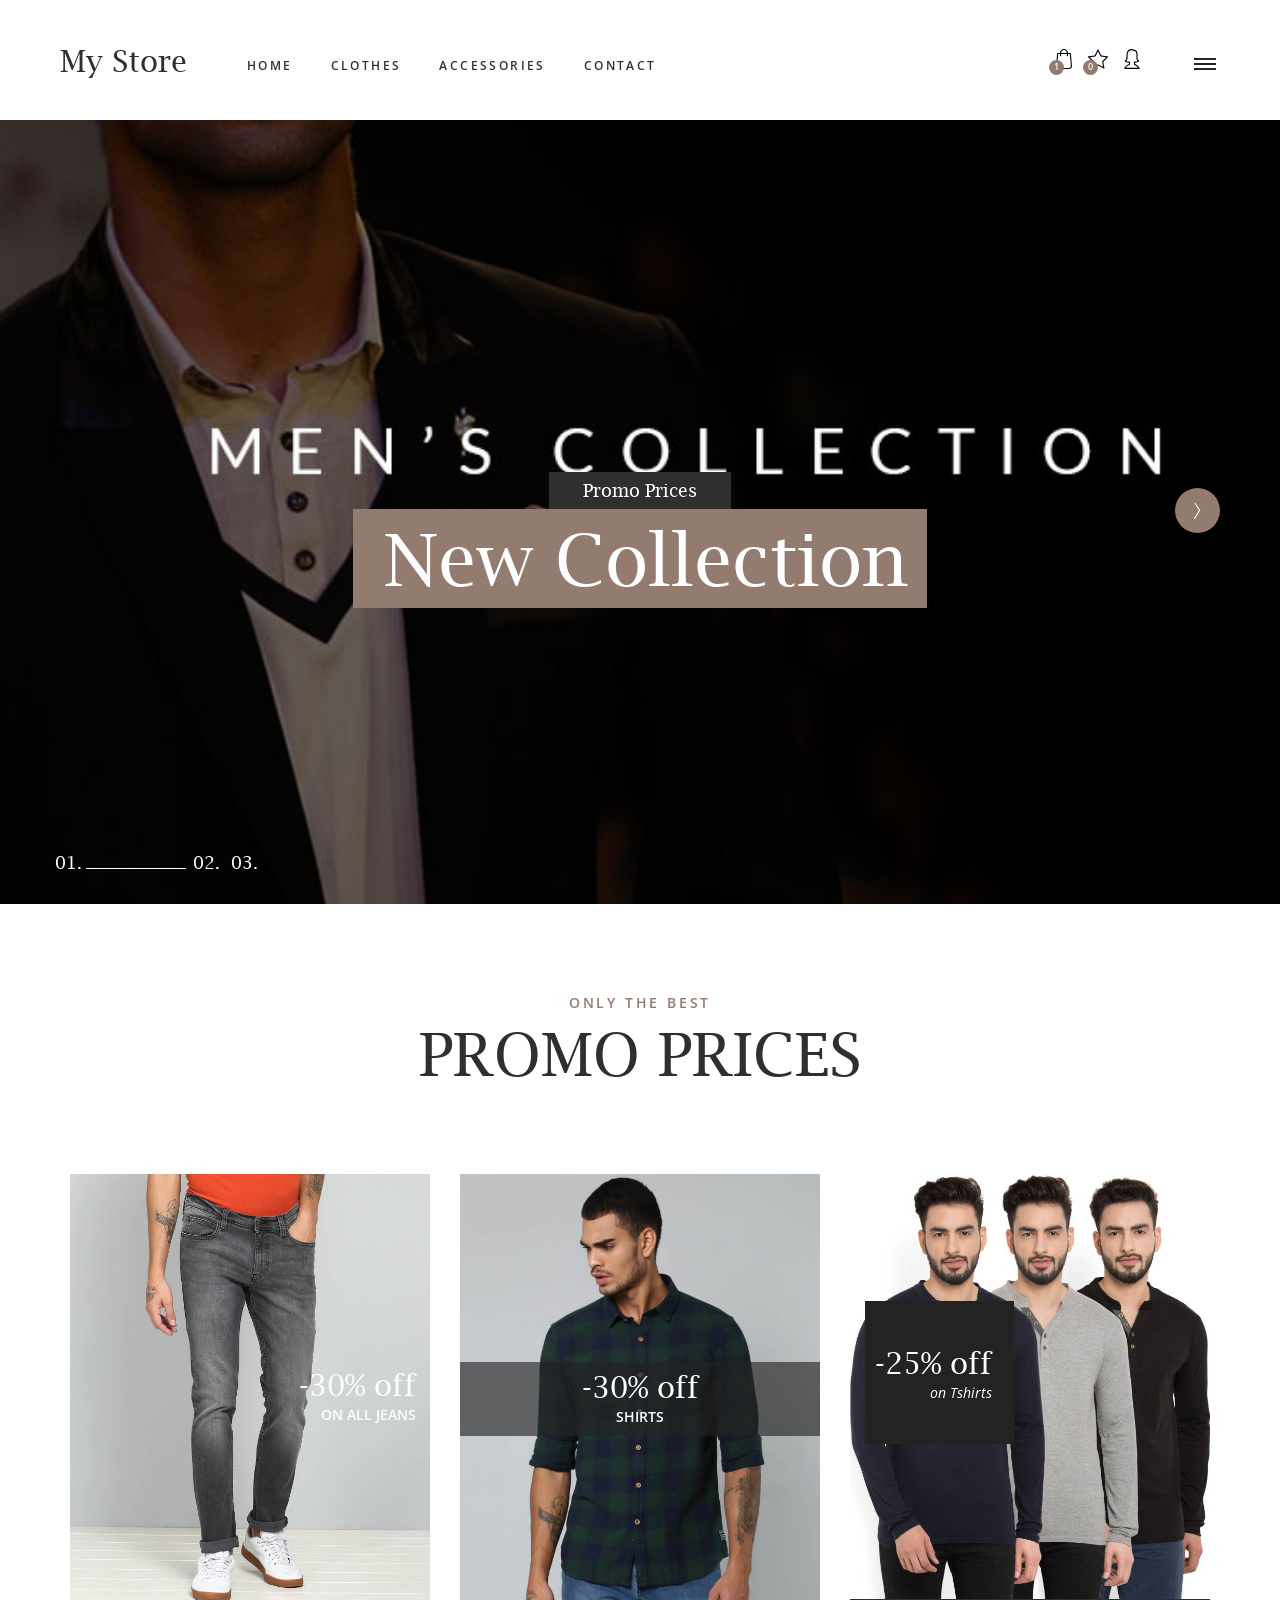
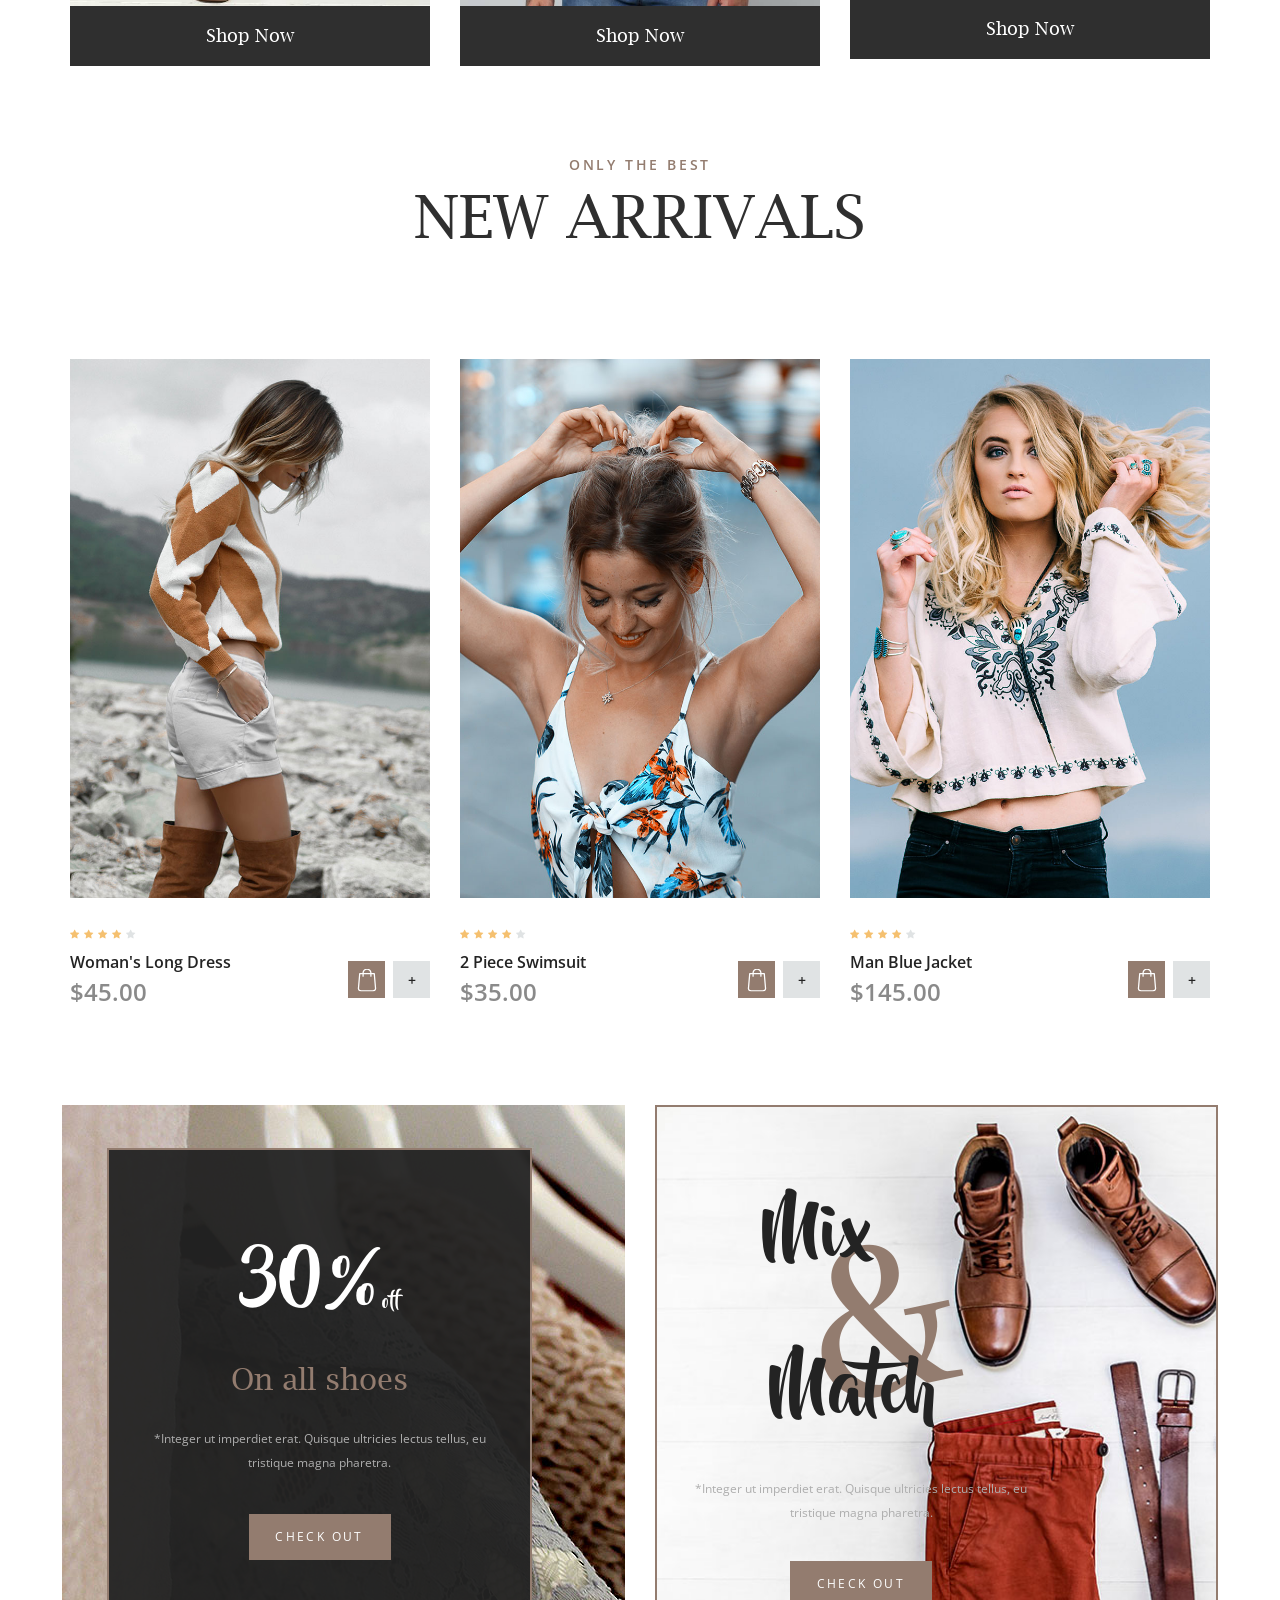
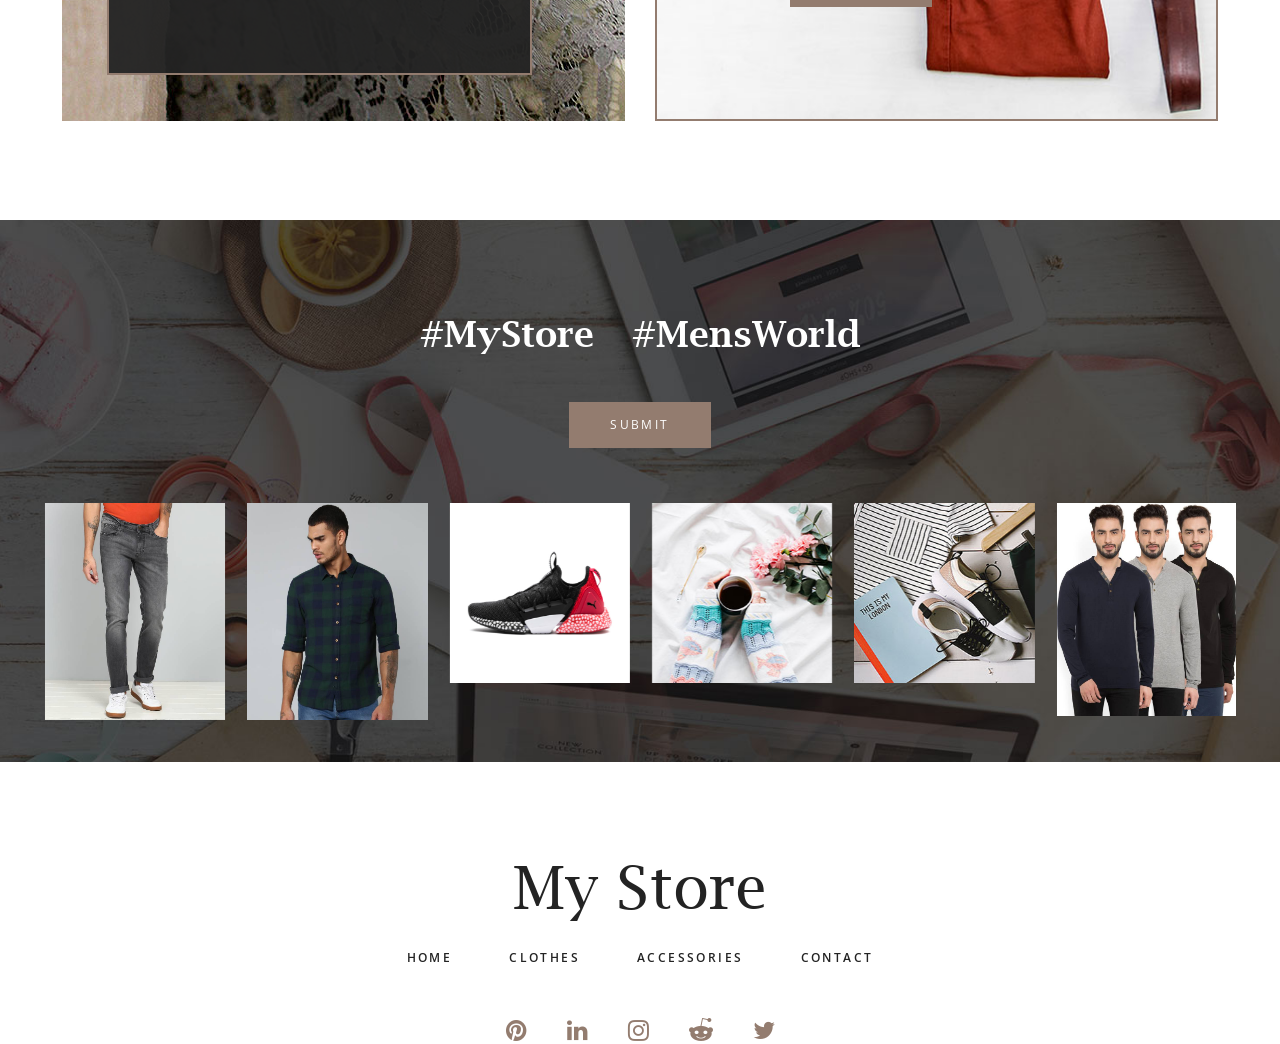
<file: index.html>
<!DOCTYPE html>
<html lang="en">
<head>
<title>My Store</title>
<meta charset="utf-8">
<meta http-equiv="X-UA-Compatible" content="IE=edge">
<meta name="description" content="Wish shop project">
<meta name="viewport" content="width=device-width, initial-scale=1">
<link rel="stylesheet" type="text/css" href="styles/bootstrap4/bootstrap.min.css">
<link href="plugins/font-awesome-4.7.0/css/font-awesome.min.css" rel="stylesheet" type="text/css">
<link rel="stylesheet" type="text/css" href="plugins/OwlCarousel2-2.2.1/owl.carousel.css">
<link rel="stylesheet" type="text/css" href="plugins/OwlCarousel2-2.2.1/owl.theme.default.css">
<link rel="stylesheet" type="text/css" href="plugins/OwlCarousel2-2.2.1/animate.css">
<link href="plugins/colorbox/colorbox.css" rel="stylesheet" type="text/css">
<link rel="stylesheet" type="text/css" href="styles/main_styles.css">
<link rel="stylesheet" type="text/css" href="styles/responsive.css">
</head>
<body>

<div class="super_container">
	
	<!-- Header -->

	<header class="header">
		<div class="header_inner d-flex flex-row align-items-center justify-content-start">
			<div class="logo"><a href="#">My Store</a></div>
			<nav class="main_nav">
				<ul>
					<li><a href="#">home</a></li>
					<li><a href="categories.html">clothes</a></li>
					<li><a href="categories.html">accessories</a></li>
					<li><a href="contact.html">Contact</a></li>
					
			</nav>
			<div class="header_content ml-auto">
				<div class="search header_search">
					<form action="#">
						<input type="search" class="search_input" required="required">
						<button type="submit" id="search_button" class="search_button"><img src="images/magnifying-glass.svg" alt=""></button>
					</form>
				</div>
				<div class="shopping">
					<!-- Cart -->
					<a href="#">
						<div class="cart">
							<img src="images/shopping-bag.svg" alt="">
							<div class="cart_num_container">
								<div class="cart_num_inner">
									<div class="cart_num">1</div>
								</div>
							</div>
						</div>
					</a>
					<!-- Star -->
					<a href="#">
						<div class="star">
							<img src="images/star.svg" alt="">
							<div class="star_num_container">
								<div class="star_num_inner">
									<div class="star_num">0</div>
								</div>
							</div>
						</div>
					</a>
					<!-- Avatar -->
					<a href="#">
						<div class="avatar">
							<img src="images/avatar.svg" alt="">
						</div>
					</a>
				</div>
			</div>

			<div class="burger_container d-flex flex-column align-items-center justify-content-around menu_mm"><div></div><div></div><div></div></div>
		</div>
	</header>

	<!-- Menu -->

	<div class="menu d-flex flex-column align-items-end justify-content-start text-right menu_mm trans_400">
		<div class="menu_close_container"><div class="menu_close"><div></div><div></div></div></div>
		<div class="logo menu_mm"><a href="#">My Store</a></div>
		<div class="search">
			<form action="#">
				<input type="search" class="search_input menu_mm" required="required">
				<button type="submit" id="search_button_menu" class="search_button menu_mm"><img class="menu_mm" src="images/magnifying-glass.svg" alt=""></button>
			</form>
		</div>
		<nav class="menu_nav">
			<ul class="menu_mm">
				<li class="menu_mm"><a href="#">home</a></li>
				<li class="menu_mm"><a href="categories">clothes</a></li>
				<li class="menu_mm"><a href="#">accessories</a></li>
				
				<li class="menu_mm"><a href="contact.html">contact</a></li>
			</ul>
		</nav>
	</div>

	<!-- Home -->

	<div class="home">
		
		<!-- Home Slider -->

		<div class="home_slider_container">
			<div class="owl-carousel owl-theme home_slider">
				
				<!-- Home Slider Item -->
				<div class="owl-item">
					<div class="home_slider_background" style="background-image:url(images/slider_1.jpg)"></div>
					<div class="home_slider_content">
						<div class="home_slider_content_inner">
							<div class="home_slider_subtitle">Promo Prices</div>
							<div class="home_slider_title">New Collection</div>
						</div>	
					</div>
				</div>

				<!-- Home Slider Item -->
				<div class="owl-item">
					<div class="home_slider_background" style="background-image:url(images/slider_2.jpg)"></div>
					<div class="home_slider_content">
						<div class="home_slider_content_inner">
							<div class="home_slider_subtitle">Promo Prices</div>
							<div class="home_slider_title">Best Deals</div>
						</div>	
					</div>
				</div>

				<!-- Home Slider Item -->
				<div class="owl-item">
					<div class="home_slider_background" style="background-image:url(images/slider_3.jpg)"></div>
					<div class="home_slider_content">
						<div class="home_slider_content_inner">
							<div class="home_slider_subtitle">Promo Prices</div>
							<div class="home_slider_title">New Collection</div>
						</div>	
					</div>
				</div>

			</div>
			
			<!-- Home Slider Nav -->

			<div class="home_slider_next d-flex flex-column align-items-center justify-content-center"><img src="images/arrow_r.png" alt=""></div>

			<!-- Home Slider Dots -->

			<div class="home_slider_dots_container">
				<div class="container">
					<div class="row">
						<div class="col">
							<div class="home_slider_dots">
								<ul id="home_slider_custom_dots" class="home_slider_custom_dots">
									<li class="home_slider_custom_dot active">01.<div></div></li>
									<li class="home_slider_custom_dot">02.<div></div></li>
									<li class="home_slider_custom_dot">03.<div></div></li>
								</ul>
							</div>
						</div>
					</div>
				</div>		
			</div>
		</div>
	</div>

	<!-- Promo -->

	<div class="promo">
		<div class="container">
			<div class="row">
				<div class="col">
					<div class="section_title_container text-center">
						<div class="section_subtitle">only the best</div>
						<div class="section_title">promo prices</div>
					</div>
				</div>
			</div>
			<div class="row promo_container">

				<!-- Promo Item -->
				<div class="col-lg-4 promo_col">
					<div class="promo_item">
						<div class="promo_image">
							<img src="images/jeans_01.jpg" alt="">
							<div class="promo_content promo_content_1">
								<div class="promo_title">-30% off</div>
								<div class="promo_subtitle">on all jeans</div>
							</div>
						</div>
						<div class="promo_link"><a href="#">Shop Now</a></div>
					</div>
				</div>

				<!-- Promo Item -->
				<div class="col-lg-4 promo_col">
					<div class="promo_item">
						<div class="promo_image">
							<img src="images/Shirt_02.jpg" alt="">
							<div class="promo_content promo_content_2">
								<div class="promo_title">-30% off</div>
								<div class="promo_subtitle">Shirts</div>
							</div>
						</div>
						<div class="promo_link"><a href="#">Shop Now</a></div>
					</div>
				</div>

				<!-- Promo Item -->
				<div class="col-lg-4 promo_col">
					<div class="promo_item">
						<div class="promo_image">
							<img src="images/tshirt_1.jpg" alt="">
							<div class="promo_content promo_content_3">
								<div class="promo_title">-25% off</div>
								<div class="promo_subtitle">on Tshirts</div>
							</div>
						</div>
						<div class="promo_link"><a href="#">Shop Now</a></div>
					</div>
				</div>

			</div>
		</div>
	</div>

	<!-- New Arrivals -->

	<div class="arrivals">
		<div class="container">
			<div class="row">
				<div class="col">
					<div class="section_title_container text-center">
						<div class="section_subtitle">only the best</div>
						<div class="section_title">new arrivals</div>
					</div>
				</div>
			</div>
			<div class="row products_container">

				<!-- Product -->
				<div class="col-lg-4 product_col">
					<div class="product">
						<div class="product_image">
							<img src="images/product_1.jpg" alt="">
						</div>
						<div class="rating rating_4">
							<i class="fa fa-star"></i>
							<i class="fa fa-star"></i>
							<i class="fa fa-star"></i>
							<i class="fa fa-star"></i>
							<i class="fa fa-star"></i>
						</div>
						<div class="product_content clearfix">
							<div class="product_info">
								<div class="product_name"><a href="product.html">Woman's Long Dress</a></div>
								<div class="product_price">$45.00</div>
							</div>
							<div class="product_options">
								<div class="product_buy product_option"><img src="images/shopping-bag-white.svg" alt=""></div>
								<div class="product_fav product_option">+</div>
							</div>
						</div>
					</div>
				</div>

				<!-- Product -->
				<div class="col-lg-4 product_col">
					<div class="product">
						<div class="product_image">
							<img src="images/product_2.jpg" alt="">
						</div>
						<div class="rating rating_4">
							<i class="fa fa-star"></i>
							<i class="fa fa-star"></i>
							<i class="fa fa-star"></i>
							<i class="fa fa-star"></i>
							<i class="fa fa-star"></i>
						</div>
						<div class="product_content clearfix">
							<div class="product_info">
								<div class="product_name"><a href="product.html">2 Piece Swimsuit</a></div>
								<div class="product_price">$35.00</div>
							</div>
							<div class="product_options">
								<div class="product_buy product_option"><img src="images/shopping-bag-white.svg" alt=""></div>
								<div class="product_fav product_option">+</div>
							</div>
						</div>
					</div>
				</div>

				<!-- Product -->
				<div class="col-lg-4 product_col">
					<div class="product">
						<div class="product_image">
							<img src="images/product_3.jpg" alt="">
						</div>
						<div class="rating rating_4">
							<i class="fa fa-star"></i>
							<i class="fa fa-star"></i>
							<i class="fa fa-star"></i>
							<i class="fa fa-star"></i>
							<i class="fa fa-star"></i>
						</div>
						<div class="product_content clearfix">
							<div class="product_info">
								<div class="product_name"><a href="product.html">Man Blue Jacket</a></div>
								<div class="product_price">$145.00</div>
							</div>
							<div class="product_options">
								<div class="product_buy product_option"><img src="images/shopping-bag-white.svg" alt=""></div>
								<div class="product_fav product_option">+</div>
							</div>
						</div>
					</div>
				</div>

			</div>
		</div>
	</div>

	<!-- Extra -->

	<div class="extra clearfix">
		<div class="extra_promo extra_promo_1">
			<div class="extra_promo_image" style="background-image:url(images/extra_1.jpg)"></div>
			<div class="extra_1_content d-flex flex-column align-items-center justify-content-center text-center">
				<div class="extra_1_price">30%<span>off</span></div>
				<div class="extra_1_title">On all shoes</div>
				<div class="extra_1_text">*Integer ut imperdiet erat. Quisque ultricies lectus tellus, eu tristique magna pharetra.</div>
				<div class="button extra_1_button"><a href="checkout.html">check out</a></div>
			</div>
		</div>
		<div class="extra_promo extra_promo_2">
			<div class="extra_promo_image" style="background-image:url(images/extra_2.jpg)"></div>
			<div class="extra_2_content d-flex flex-column align-items-center justify-content-center text-center">
				<div class="extra_2_title">
					<div class="extra_2_center">&</div>
					<div class="extra_2_top">Mix</div>
					<div class="extra_2_bottom">Match</div>
				</div>
				<div class="extra_2_text">*Integer ut imperdiet erat. Quisque ultricies lectus tellus, eu tristique magna pharetra.</div>
				<div class="button extra_2_button"><a href="checkout.html">check out</a></div>
			</div>
		</div>
	</div>

	<!-- Gallery -->

	<div class="gallery">
		<div class="gallery_image" style="background-image:url(images/gallery.jpg)"></div>
		<div class="container">
			<div class="row">
				<div class="col">
					<div class="gallery_title text-center">
						<ul>
							<li><a href="#">#MyStore</a></li>
							<li><a href="#">#MensWorld</a></li>
						</ul>
					</div>
					<div class="button gallery_button"><a href="#">submit</a></div>
				</div>
			</div>
		</div>	
		<div class="gallery_slider_container">
			
			<!-- Gallery Slider -->
			<div class="owl-carousel owl-theme gallery_slider">
				
				<!-- Gallery Item -->
				<div class="owl-item gallery_item">
					<a class="colorbox" href="images/jeans_01.jpg">
						<img src="images/jeans_01.jpg" alt="">
					</a>
				</div>

				<!-- Gallery Item -->
				<div class="owl-item gallery_item">
					<a class="colorbox" href="images/Shirt_02.jpg">
						<img src="images/Shirt_02.jpg" alt="">
					</a>
				</div>

				<!-- Gallery Item -->
				<div class="owl-item gallery_item">
					<a class="colorbox" href="images/shoe_01.jpg">
						<img src="images/shoe_01.jpg" alt="">
					</a>
				</div>

				<!-- Gallery Item -->
				<div class="owl-item gallery_item">
					<a class="colorbox" href="images/gallery_4.jpg">
						<img src="images/gallery_4.jpg" alt="">
					</a>
				</div>

				<!-- Gallery Item -->
				<div class="owl-item gallery_item">
					<a class="colorbox" href="images/gallery_5.jpg">
						<img src="images/gallery_5.jpg" alt="">
					</a>
				</div>

				<!-- Gallery Item -->
				<div class="owl-item gallery_item">
					<a class="colorbox" href="images/tshirt_1.jpg">
						<img src="images/tshirt_1.jpg" alt="">
					</a>
				</div>

			</div>
		</div>	
	</div>


	


	<!-- Footer -->

	<footer class="footer">
		<div class="container">
			<div class="row">
				<div class="col text-center">
					<div class="footer_logo"><a href="#">My Store</a></div>
					<nav class="footer_nav">
						<ul>
							<li><a href="index.html">home</a></li>
							<li><a href="categories.html">clothes</a></li>
							<li><a href="categories.html">accessories</a></li>
							
							<li><a href="contact.html">contact</a></li>
						</ul>
					</nav>
					<div class="footer_social">
						<ul>
							<li><a href="#"><i class="fa fa-pinterest" aria-hidden="true"></i></a></li>
							<li><a href="#"><i class="fa fa-linkedin" aria-hidden="true"></i></a></li>
							<li><a href="#"><i class="fa fa-instagram" aria-hidden="true"></i></a></li>
							<li><a href="#"><i class="fa fa-reddit-alien" aria-hidden="true"></i></a></li>
							<li><a href="#"><i class="fa fa-twitter" aria-hidden="true"></i></a></li>
						</ul>
					</div>
					
					
			</div>
		</div>
	</footer>
</div>

<script src="js/jquery-3.2.1.min.js"></script>
<script src="styles/bootstrap4/popper.js"></script>
<script src="styles/bootstrap4/bootstrap.min.js"></script>
<script src="plugins/OwlCarousel2-2.2.1/owl.carousel.js"></script>
<script src="plugins/easing/easing.js"></script>
<script src="plugins/parallax-js-master/parallax.min.js"></script>
<script src="plugins/colorbox/jquery.colorbox-min.js"></script>
<script src="js/custom.js"></script>
</body>
</html>
</file>
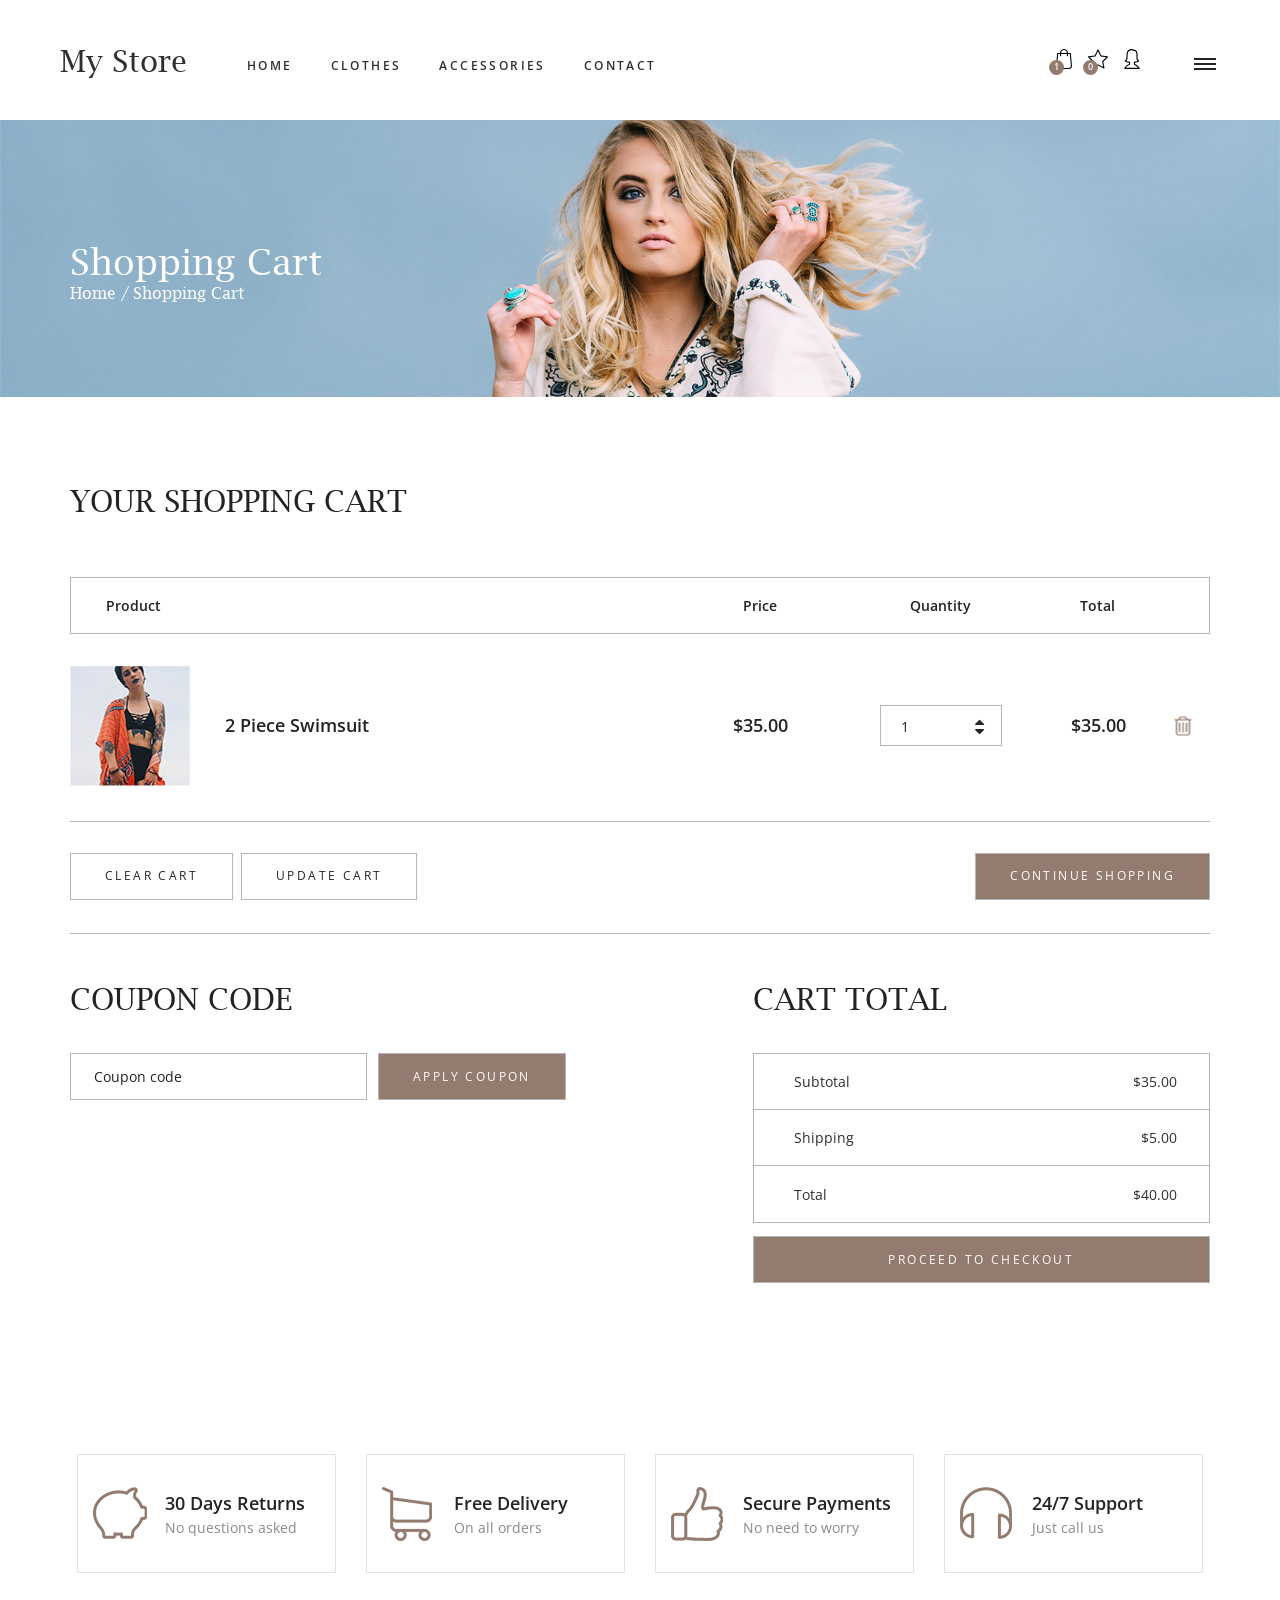
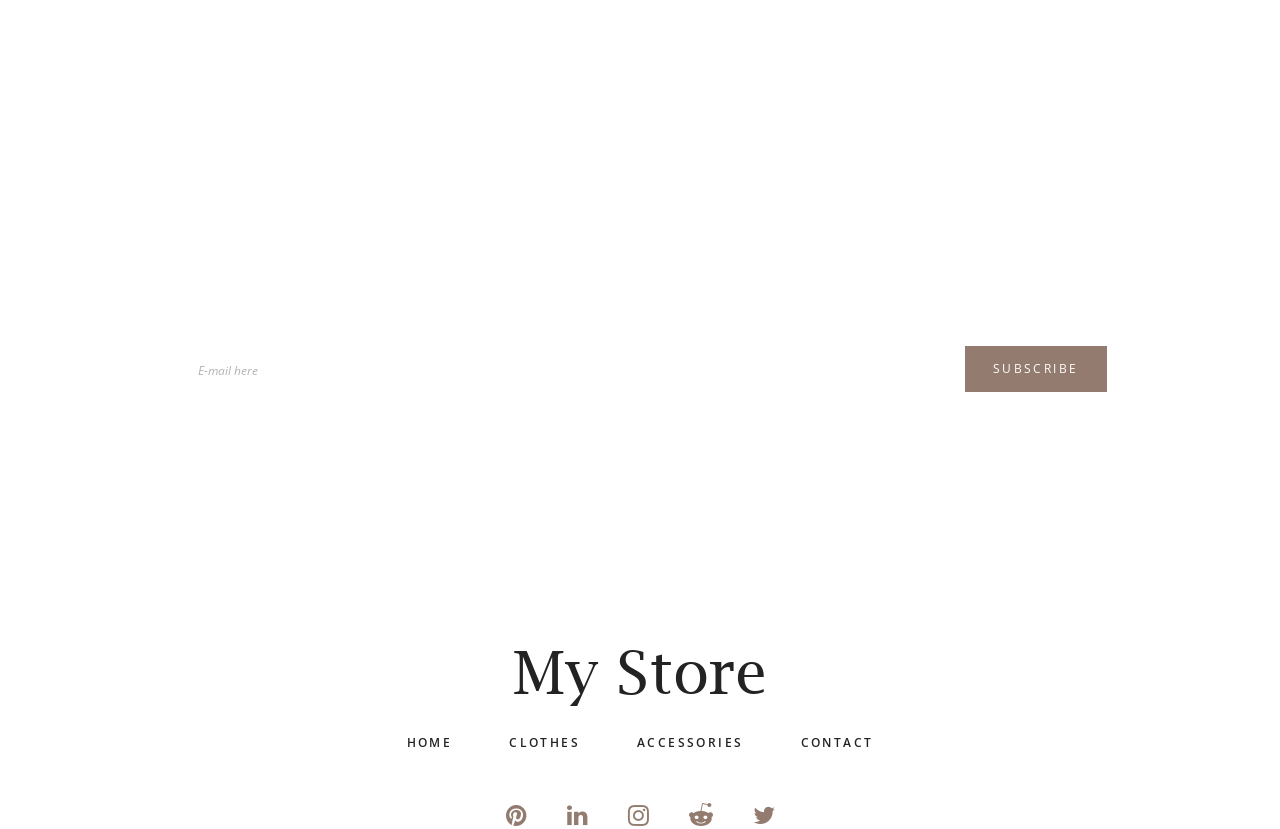
<file: cart.html>
<!DOCTYPE html>
<html lang="en">
<head>
<title>Cart</title>
<meta charset="utf-8">
<meta http-equiv="X-UA-Compatible" content="IE=edge">
<meta name="description" content="My Store shop project">
<meta name="viewport" content="width=device-width, initial-scale=1">
<link rel="stylesheet" type="text/css" href="styles/bootstrap4/bootstrap.min.css">
<link href="plugins/font-awesome-4.7.0/css/font-awesome.min.css" rel="stylesheet" type="text/css">
<link rel="stylesheet" type="text/css" href="styles/cart.css">
<link rel="stylesheet" type="text/css" href="styles/cart_responsive.css">
</head>
<body>

<div class="super_container">
	
	<!-- Header -->

	<header class="header">
		<div class="header_inner d-flex flex-row align-items-center justify-content-start">
			<div class="logo"><a href="#">My Store</a></div>
			<nav class="main_nav">
				<ul>
					<li><a href="index.html">home</a></li>
					<li><a href="categories.html">clothes</a></li>
					<li><a href="categories.html">accessories</a></li>
					<li><a href="contact.html">Contact</a></li>
				</ul>
			</nav>
			<div class="header_content ml-auto">
				<div class="search header_search">
					<form action="#">
						<input type="search" class="search_input" required="required">
						<button type="submit" id="search_button" class="search_button"><img src="images/magnifying-glass.svg" alt=""></button>
					</form>
				</div>
				<div class="shopping">
					<!-- Cart -->
					<a href="#">
						<div class="cart">
							<img src="images/shopping-bag.svg" alt="">
							<div class="cart_num_container">
								<div class="cart_num_inner">
									<div class="cart_num">1</div>
								</div>
							</div>
						</div>
					</a>
					<!-- Star -->
					<a href="#">
						<div class="star">
							<img src="images/star.svg" alt="">
							<div class="star_num_container">
								<div class="star_num_inner">
									<div class="star_num">0</div>
								</div>
							</div>
						</div>
					</a>
					<!-- Avatar -->
					<a href="#">
						<div class="avatar">
							<img src="images/avatar.svg" alt="">
						</div>
					</a>
				</div>
			</div>

			<div class="burger_container d-flex flex-column align-items-center justify-content-around menu_mm"><div></div><div></div><div></div></div>
		</div>
	</header>

	<!-- Menu -->

	<div class="menu d-flex flex-column align-items-end justify-content-start text-right menu_mm trans_400">
		<div class="menu_close_container"><div class="menu_close"><div></div><div></div></div></div>
		<div class="logo menu_mm"><a href="#">My Store</a></div>
		<div class="search">
			<form action="#">
				<input type="search" class="search_input menu_mm" required="required">
				<button type="submit" id="search_button_menu" class="search_button menu_mm"><img class="menu_mm" src="images/magnifying-glass.svg" alt=""></button>
			</form>
		</div>
		<nav class="menu_nav">
			<ul class="menu_mm">
				<li class="menu_mm"><a href="index.html">home</a></li>
				<li class="menu_mm"><a href="#">clothes</a></li>
				<li class="menu_mm"><a href="#">accessories</a></li>
				<li class="menu_mm"><a href="contact.html">Contact</a></li>
			
			</ul>
		</nav>
	</div>

	<!-- Home -->

	<div class="home">
		<div class="home_background parallax-window" data-parallax="scroll" data-image-src="images/cart.jpg" data-speed="0.8"></div>
		<div class="container">
			<div class="row">
				<div class="col">
					<div class="home_container">
						<div class="home_content">
							<div class="home_title">Shopping Cart</div>
							<div class="breadcrumbs">
								<ul>
									<li><a href="index.html">Home</a></li>
									<li>Shopping Cart</li>
								</ul>
							</div>
						</div>
					</div>
				</div>
			</div>
		</div>
	</div>

	<!-- Cart -->

	<div class="cart_container">
		<div class="container">
			<div class="row">
				<div class="col">
					<div class="cart_title">your shopping cart</div>
				</div>
			</div>
			<div class="row">
				<div class="col">
					<div class="cart_bar d-flex flex-row align-items-center justify-content-start">
						<div class="cart_bar_title_name">Product</div>
						<div class="cart_bar_title_content ml-auto">
							<div class="cart_bar_title_content_inner d-flex flex-row align-items-center justify-content-end">
								<div class="cart_bar_title_price">Price</div>
								<div class="cart_bar_title_quantity">Quantity</div>
								<div class="cart_bar_title_total">Total</div>
								<div class="cart_bar_title_button"></div>
							</div>
						</div>
					</div>
				</div>
			</div>
			<div class="row">
				<div class="col">
					<div class="cart_products">
						<ul>
							<li class=" cart_product d-flex flex-md-row flex-column align-items-md-center align-items-start justify-content-start">
								<!-- Product Image -->
								<div class="cart_product_image"><img src="images/cart_product_1.jpg" alt=""></div>
								<!-- Product Name -->
								<div class="cart_product_name"><a href="product.html">2 Piece Swimsuit</a></div>
								<div class="cart_product_info ml-auto">
									<div class="cart_product_info_inner d-flex flex-row align-items-center justify-content-md-end justify-content-start">
										<!-- Product Price -->
										<div class="cart_product_price">$35.00</div>
										<!-- Product Quantity -->
										<div class="product_quantity_container">
											<div class="product_quantity clearfix">
												<input id="quantity_input" type="text" pattern="[0-9]*" value="1">
												<div class="quantity_buttons">
													<div id="quantity_inc_button" class="quantity_inc quantity_control"><i class="fa fa-caret-up" aria-hidden="true"></i></div>
													<div id="quantity_dec_button" class="quantity_dec quantity_control"><i class="fa fa-caret-down" aria-hidden="true"></i></div>
												</div>
											</div>
										</div>
										<!-- Products Total Price -->
										<div class="cart_product_total">$35.00</div>
										<!-- Product Cart Trash Button -->
										<div class="cart_product_button">
											<button class="cart_product_remove"><img src="images/trash.png" alt=""></button>
										</div>
									</div>
								</div>
							</li>
						</ul>
					</div>
				</div>
			</div>
			<div class="row">
				<div class="col">
					<div class="cart_control_bar d-flex flex-md-row flex-column align-items-start justify-content-start">
						<button class="button_clear cart_button">clear cart</button>
						<button class="button_update cart_button">update cart</button>
						<button class="button_update cart_button_2 ml-md-auto">continue shopping</button>
					</div>
				</div>
			</div>
			<div class="row cart_extra">
				<!-- Cart Coupon -->
				<div class="col-lg-6">
					<div class="cart_coupon">
						<div class="cart_title">coupon code</div>
						<form action="#" class="cart_coupon_form d-flex flex-row align-items-start justify-content-start" id="cart_coupon_form">
							<input type="text" class="cart_coupon_input" placeholder="Coupon code" required="required">
							<button class="button_clear cart_button_2">apply coupon</button>
						</form>
					</div>
				</div>
				<!-- Cart Total -->
				<div class="col-lg-5 offset-lg-1">
					<div class="cart_total">
						<div class="cart_title">cart total</div>
						<ul>
							<li class="d-flex flex-row align-items-center justify-content-start">
								<div class="cart_total_title">Subtotal</div>
								<div class="cart_total_price ml-auto">$35.00</div>
							</li>
							<li class="d-flex flex-row align-items-center justify-content-start">
								<div class="cart_total_title">Shipping</div>
								<div class="cart_total_price ml-auto">$5.00</div>
							</li>
							<li class="d-flex flex-row align-items-center justify-content-start">
								<div class="cart_total_title">Total</div>
								<div class="cart_total_price ml-auto">$40.00</div>
							</li>
						</ul>
						<button class="cart_total_button">proceed to checkout</button>
					</div>
				</div>
			</div>
		</div>
	</div>

	<!-- Newsletter -->

	<div class="newsletter">
		<div class="newsletter_content">
			<div class="newsletter_image parallax-window" data-parallax="scroll" data-image-src="images/cart_nl.jpg" data-speed="0.8"></div>
			<div class="container">
				<div class="row options">

					<!-- Options Item -->
					<div class="col-lg-3">
						<div class="options_item d-flex flex-row align-items-center justify-content-start">
							<div class="option_image"><img src="images/option_1.png" alt=""></div>
							<div class="option_content">
								<div class="option_title">30 Days Returns</div>
								<div class="option_subtitle">No questions asked</div>
							</div>
						</div>
					</div>

					<!-- Options Item -->
					<div class="col-lg-3">
						<div class="options_item d-flex flex-row align-items-center justify-content-start">
							<div class="option_image"><img src="images/option_2.png" alt=""></div>
							<div class="option_content">
								<div class="option_title">Free Delivery</div>
								<div class="option_subtitle">On all orders</div>
							</div>
						</div>
					</div>

					<!-- Options Item -->
					<div class="col-lg-3">
						<div class="options_item d-flex flex-row align-items-center justify-content-start">
							<div class="option_image"><img src="images/option_3.png" alt=""></div>
							<div class="option_content">
								<div class="option_title">Secure Payments</div>
								<div class="option_subtitle">No need to worry</div>
							</div>
						</div>
					</div>

					<!-- Options Item -->
					<div class="col-lg-3">
						<div class="options_item d-flex flex-row align-items-center justify-content-start">
							<div class="option_image"><img src="images/option_4.png" alt=""></div>
							<div class="option_content">
								<div class="option_title">24/7 Support</div>
								<div class="option_subtitle">Just call us</div>
							</div>
						</div>
					</div>

				</div>
				<div class="row newsletter_row">
					<div class="col">
						<div class="section_title_container text-center">
							<div class="section_subtitle">only the best</div>
							<div class="section_title">subscribe for a 20% discount</div>
						</div>
					</div>
				</div>
				<div class="row newsletter_container">
					<div class="col-lg-10 offset-lg-1">
						<div class="newsletter_form_container">
							<form action="#">
								<input type="email" class="newsletter_input" required="required" placeholder="E-mail here">
								<button type="submit" class="newsletter_button">subscribe</button>
							</form>
						</div>
						<div class="newsletter_text">Integer ut imperdiet erat. Quisque ultricies lectus tellus, eu tristique magna pharetra nec. Fusce vel lorem libero. Integer ex mi, facilisis sed nisi ut, vestib ulum ultrices nulla. Aliquam egestas tempor leo.</div>
					</div>
				</div>
			</div>
		</div>
	</div>

	<!-- Footer -->

	<footer class="footer">
		<div class="container">
			<div class="row">
				<div class="col text-center">
					<div class="footer_logo"><a href="#">My Store</a></div>
					<nav class="footer_nav">
						<ul>
							<li><a href="index.html">home</a></li>
							<li><a href="categories.html">clothes</a></li>
							<li><a href="categories.html">accessories</a></li>
							<li><a href="contact.html">Contact</a></li>
							
						</ul>
					</nav>
					<div class="footer_social">
						<ul>
							<li><a href="#"><i class="fa fa-pinterest" aria-hidden="true"></i></a></li>
							<li><a href="#"><i class="fa fa-linkedin" aria-hidden="true"></i></a></li>
							<li><a href="#"><i class="fa fa-instagram" aria-hidden="true"></i></a></li>
							<li><a href="#"><i class="fa fa-reddit-alien" aria-hidden="true"></i></a></li>
							<li><a href="#"><i class="fa fa-twitter" aria-hidden="true"></i></a></li>
						</ul>
					</div>
					
				</div>
			</div>
		</div>
	</footer>
</div>

<script src="js/jquery-3.2.1.min.js"></script>
<script src="styles/bootstrap4/popper.js"></script>
<script src="styles/bootstrap4/bootstrap.min.js"></script>
<script src="plugins/easing/easing.js"></script>
<script src="plugins/parallax-js-master/parallax.min.js"></script>
<script src="js/cart_custom.js"></script>
</body>
</html>
</file>
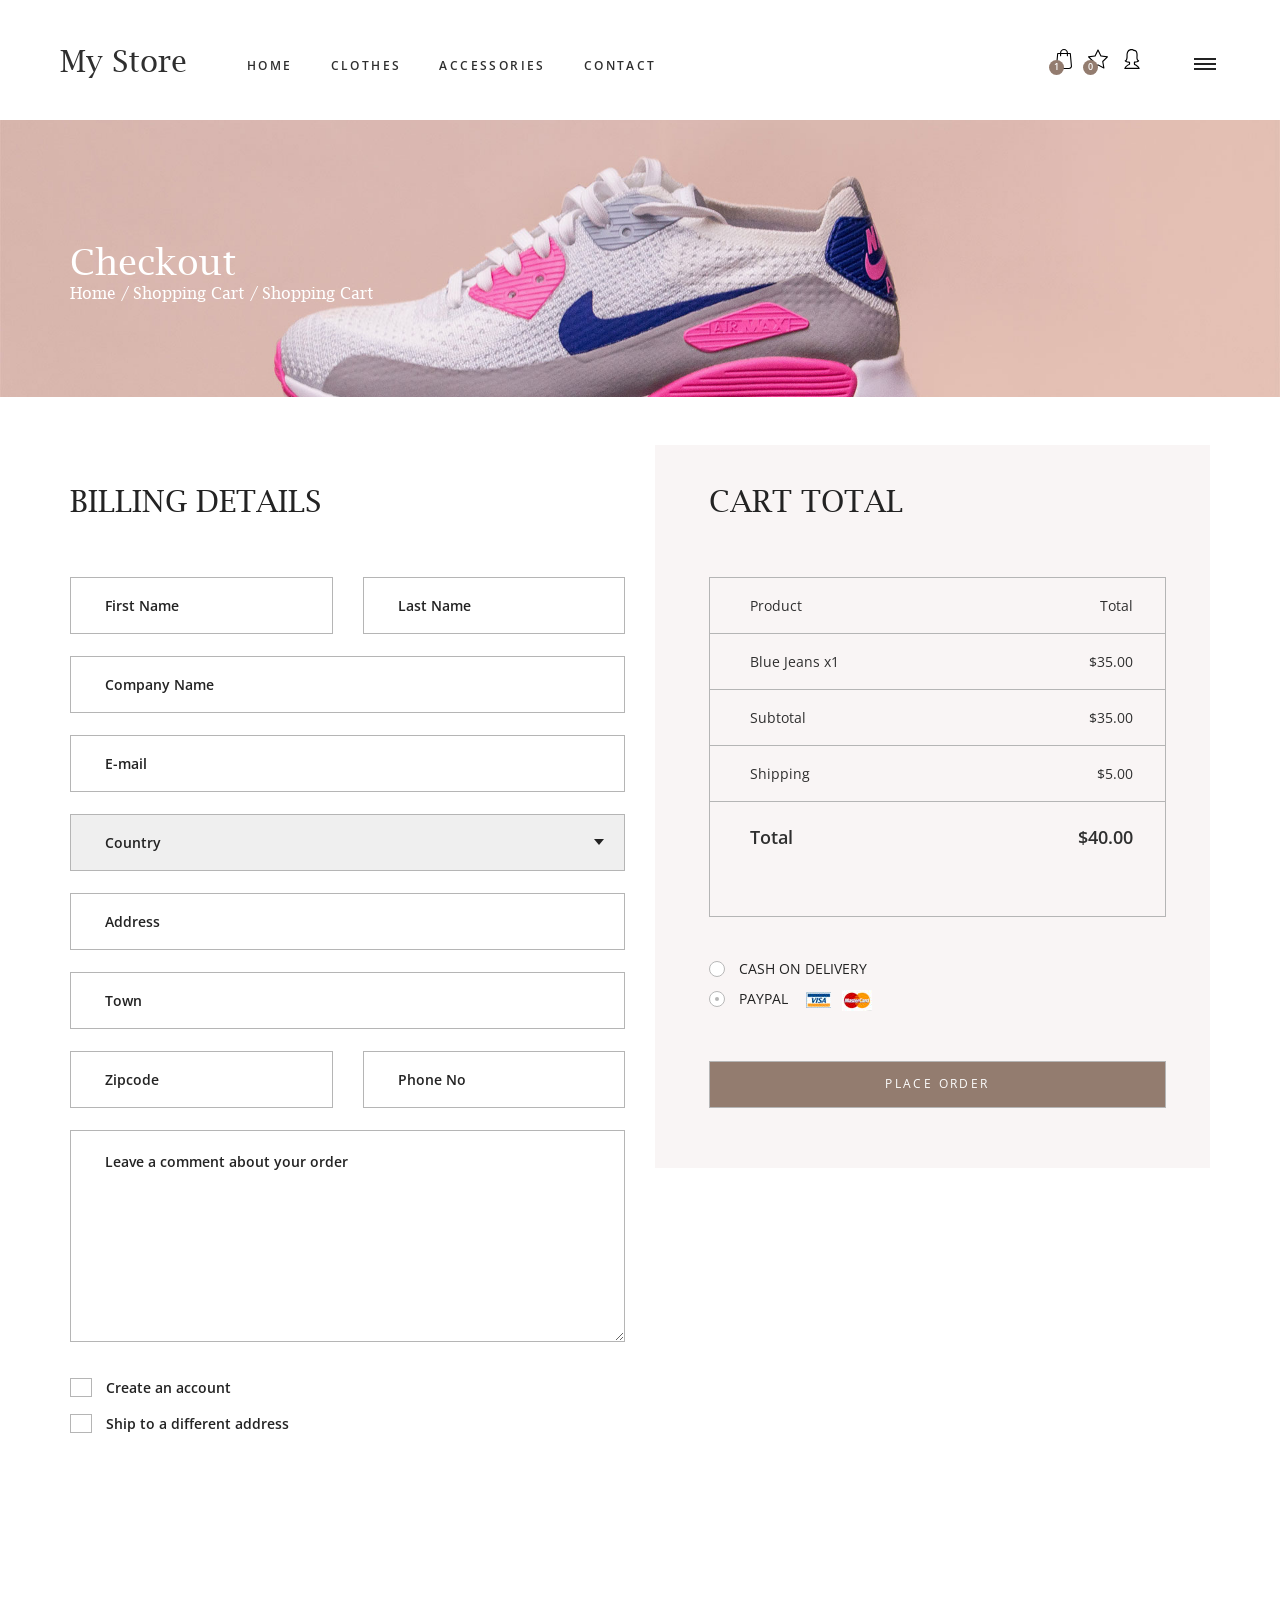
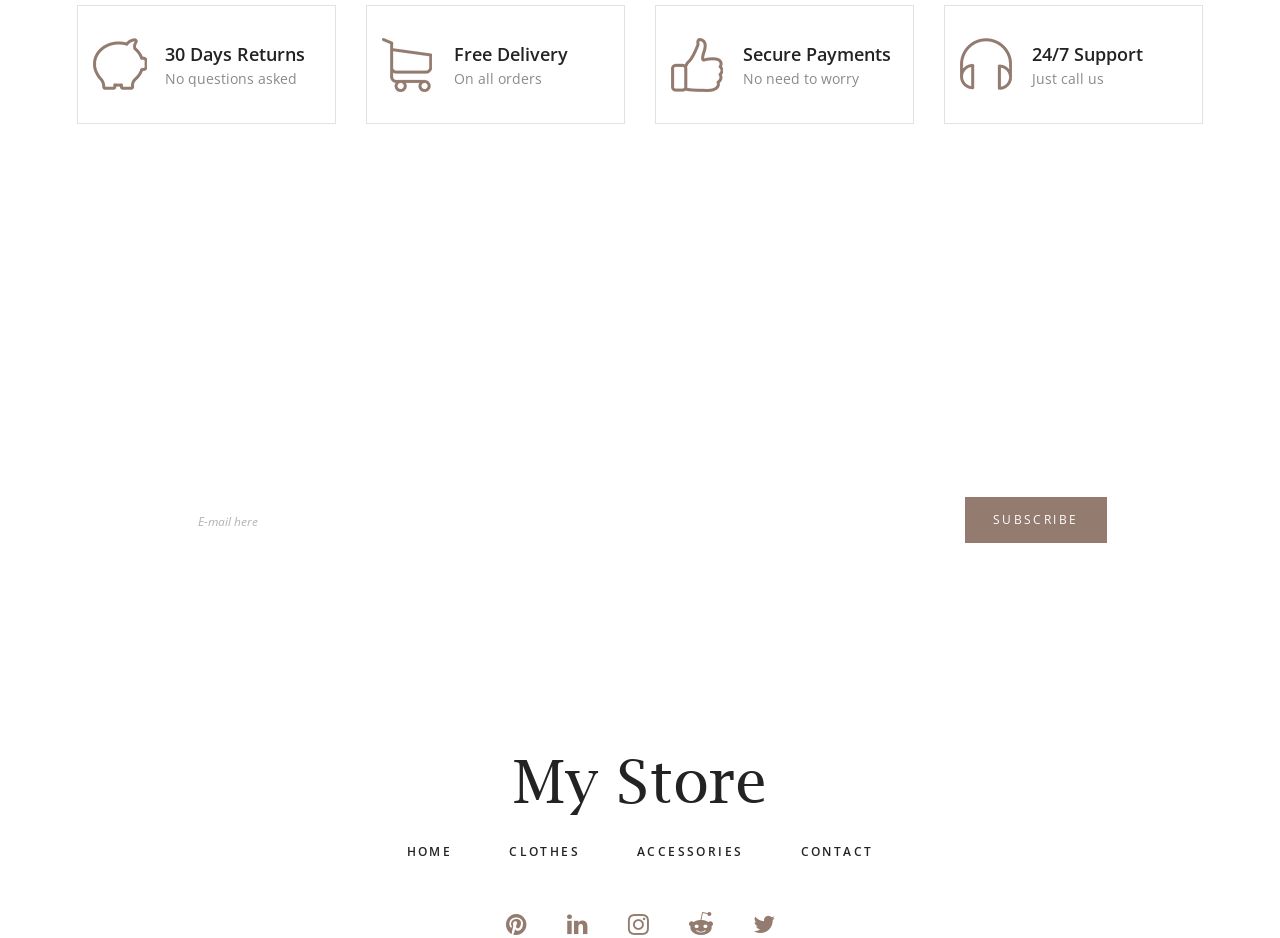
<file: checkout.html>
<!DOCTYPE html>
<html lang="en">
<head>
<title>Checkout</title>
<meta charset="utf-8">
<meta http-equiv="X-UA-Compatible" content="IE=edge">
<meta name="description" content="My Store shop project">
<meta name="viewport" content="width=device-width, initial-scale=1">
<link rel="stylesheet" type="text/css" href="styles/bootstrap4/bootstrap.min.css">
<link href="plugins/font-awesome-4.7.0/css/font-awesome.min.css" rel="stylesheet" type="text/css">
<link rel="stylesheet" type="text/css" href="styles/checkout.css">
<link rel="stylesheet" type="text/css" href="styles/checkout_responsive.css">
</head>
<body>

<div class="super_container">
	
	<!-- Header -->

	<header class="header">
		<div class="header_inner d-flex flex-row align-items-center justify-content-start">
			<div class="logo"><a href="#">My Store</a></div>
			<nav class="main_nav">
				<ul>
					<li><a href="index.html">Home</a></li>
					<li><a href="categories.html">Clothes</a></li>
					<li><a href="categories.html">Accessories</a></li>
					<li><a href="contact.html">Contact</a></li>
					
				</ul>
			</nav>
			<div class="header_content ml-auto">
				<div class="search header_search">
					<form action="#">
						<input type="search" class="search_input" required="required">
						<button type="submit" id="search_button" class="search_button"><img src="images/magnifying-glass.svg" alt=""></button>
					</form>
				</div>
				<div class="shopping">
					<!-- Cart -->
					<a href="#">
						<div class="cart">
							<img src="images/shopping-bag.svg" alt="">
							<div class="cart_num_container">
								<div class="cart_num_inner">
									<div class="cart_num">1</div>
								</div>
							</div>
						</div>
					</a>
					<!-- Star -->
					<a href="#">
						<div class="star">
							<img src="images/star.svg" alt="">
							<div class="star_num_container">
								<div class="star_num_inner">
									<div class="star_num">0</div>
								</div>
							</div>
						</div>
					</a>
					<!-- Avatar -->
					<a href="#">
						<div class="avatar">
							<img src="images/avatar.svg" alt="">
						</div>
					</a>
				</div>
			</div>

			<div class="burger_container d-flex flex-column align-items-center justify-content-around menu_mm"><div></div><div></div><div></div></div>
		</div>
	</header>

	<!-- Menu -->

	<div class="menu d-flex flex-column align-items-end justify-content-start text-right menu_mm trans_400">
		<div class="menu_close_container"><div class="menu_close"><div></div><div></div></div></div>
		<div class="logo menu_mm"><a href="#">My Store</a></div>
		<div class="search">
			<form action="#">
				<input type="search" class="search_input menu_mm" required="required">
				<button type="submit" id="search_button_menu" class="search_button menu_mm"><img class="menu_mm" src="images/magnifying-glass.svg" alt=""></button>
			</form>
		</div>
		<nav class="menu_nav">
			<ul class="menu_mm">
				<li class="menu_mm"><a href="index.html">home</a></li>
				<li class="menu_mm"><a href="categories.html">clothes</a></li>
				<li class="menu_mm"><a href="categories.html">accessories</a></li>
				<li class="menu_mm"><a href="contact.html">Contact</a></li>
			</ul>
		</nav>
	</div>

	<!-- Home -->

	<div class="home">
		<div class="home_background parallax-window" data-parallax="scroll" data-image-src="images/categories.jpg" data-speed="0.8"></div>
		<div class="container">
			<div class="row">
				<div class="col">
					<div class="home_container">
						<div class="home_content">
							<div class="home_title">Checkout</div>
							<div class="breadcrumbs">
								<ul>
									<li><a href="index.html">Home</a></li>
									<li><a href="index.html">Shopping Cart</a></li>
									<li>Shopping Cart</li>
								</ul>
							</div>
						</div>
					</div>
				</div>
			</div>
		</div>
	</div>

	<!-- Checkout -->

	<div class="checkout">
		<div class="container">
			<div class="row">

				<!-- Billing Details -->
				<div class="col-lg-6">
					<div class="billing">
						<div class="checkout_title">billing details</div>
						<div class="checkout_form_container">
							<form action="#" id="checkout_form">
								<div class="d-flex flex-lg-row flex-column align-items-start justify-content-between">
									<input type="text" class="checkout_input checkout_input_50" placeholder="First Name" required="required">
									<input type="text" class="checkout_input checkout_input_50" placeholder="Last Name" required="required">
								</div>
								<input type="text" class="checkout_input" placeholder="Company Name">
								<input type="text" class="checkout_input" placeholder="E-mail" required="required">
								<select name="country" id="country" class="country_select checkout_input">
									<option>Country</option>
									<option>Country</option>
									<option>Country</option>
								</select>
								<input type="text" class="checkout_input" placeholder="Address" required="required">
								<input type="text" class="checkout_input" placeholder="Town" required="required">
								<div class="d-flex flex-lg-row flex-column align-items-start justify-content-between">
									<input type="text" class="checkout_input checkout_input_50" placeholder="Zipcode" required="required">
									<input type="text" class="checkout_input checkout_input_50" placeholder="Phone No" required="required">
								</div>
								<textarea name="checkout_comment" id="checkout_comment" class="checkout_comment" placeholder="Leave a comment about your order"></textarea>
								<div class="billing_options">
									<div class="billing_account">
										<input type="checkbox" id="checkbox_account" name="regular_checkbox" class="regular_checkbox checkbox_account">
										<label for="checkbox_account"><img src="images/checked.png" alt=""></label>
										<span>Create an account</span>
									</div>
									<div class="billing_shipping">
										<input type="checkbox" id="checkbox_shipping" name="regular_checkbox" class="regular_checkbox checkbox_shipping">
										<label for="checkbox_shipping"><img src="images/checked.png" alt=""></label>
										<span>Ship to a different address</span>
									</div>
								</div>
							</form>
						</div>
					</div>
				</div>

				<!-- Cart Details -->
				<div class="col-lg-6">
					<div class="cart_details">
						<div class="checkout_title">cart total</div>
						<div class="cart_total">
							<ul>
								<li class="d-flex flex-row align-items-center justify-content-start">
									<div class="cart_total_title">Product</div>
									<div class="cart_total_price ml-auto">Total</div>
								</li>
								<li class="d-flex flex-row align-items-center justify-content-start">
									<div class="cart_total_title">Blue Jeans x1</div>
									<div class="cart_total_price ml-auto">$35.00</div>
								</li>
								<li class="d-flex flex-row align-items-center justify-content-start">
									<div class="cart_total_title">Subtotal</div>
									<div class="cart_total_price ml-auto">$35.00</div>
								</li>
								<li class="d-flex flex-row align-items-center justify-content-start">
									<div class="cart_total_title">Shipping</div>
									<div class="cart_total_price ml-auto">$5.00</div>
								</li>
								<li class="d-flex flex-row align-items-start justify-content-start total_row">
									<div class="cart_total_title">Total</div>
									<div class="cart_total_price ml-auto">$40.00</div>
								</li>
							</ul>
						</div>
						<div class="payment_options">
							<div>
								<input type="radio" id="radio_payment_1" name="regular_radio" class="regular_radio">
								<label for="radio_payment_1">cash on delivery</label>
							</div>
							<div>
								<input type="radio" id="radio_payment_2" name="regular_radio" class="regular_radio" checked>
								<label for="radio_payment_2">paypal</label>
								<div class="visa payment_option"><a href="#"><img src="images/visa.jpg" alt=""></a></div>
								<div class="master payment_option"><a href="#"><img src="images/master.jpg" alt=""></a></div>
							</div>
							<button class="cart_total_button">place order</button>
						</div>
					</div>
				</div>
			</div>
		</div>
	</div>

	<!-- Newsletter -->

	<div class="newsletter">
		<div class="newsletter_content">
			<div class="newsletter_image parallax-window" data-parallax="scroll" data-image-src="images/cart_nl.jpg" data-speed="0.8"></div>
			<div class="container">
				<div class="row options">

					<!-- Options Item -->
					<div class="col-lg-3">
						<div class="options_item d-flex flex-row align-items-center justify-content-start">
							<div class="option_image"><img src="images/option_1.png" alt=""></div>
							<div class="option_content">
								<div class="option_title">30 Days Returns</div>
								<div class="option_subtitle">No questions asked</div>
							</div>
						</div>
					</div>

					<!-- Options Item -->
					<div class="col-lg-3">
						<div class="options_item d-flex flex-row align-items-center justify-content-start">
							<div class="option_image"><img src="images/option_2.png" alt=""></div>
							<div class="option_content">
								<div class="option_title">Free Delivery</div>
								<div class="option_subtitle">On all orders</div>
							</div>
						</div>
					</div>

					<!-- Options Item -->
					<div class="col-lg-3">
						<div class="options_item d-flex flex-row align-items-center justify-content-start">
							<div class="option_image"><img src="images/option_3.png" alt=""></div>
							<div class="option_content">
								<div class="option_title">Secure Payments</div>
								<div class="option_subtitle">No need to worry</div>
							</div>
						</div>
					</div>

					<!-- Options Item -->
					<div class="col-lg-3">
						<div class="options_item d-flex flex-row align-items-center justify-content-start">
							<div class="option_image"><img src="images/option_4.png" alt=""></div>
							<div class="option_content">
								<div class="option_title">24/7 Support</div>
								<div class="option_subtitle">Just call us</div>
							</div>
						</div>
					</div>

				</div>
				<div class="row newsletter_row">
					<div class="col">
						<div class="section_title_container text-center">
							<div class="section_subtitle">only the best</div>
							<div class="section_title">subscribe for a 20% discount</div>
						</div>
					</div>
				</div>
				<div class="row newsletter_container">
					<div class="col-lg-10 offset-lg-1">
						<div class="newsletter_form_container">
							<form action="#">
								<input type="email" class="newsletter_input" required="required" placeholder="E-mail here">
								<button type="submit" class="newsletter_button">subscribe</button>
							</form>
						</div>
						<div class="newsletter_text"></div>
					</div>
				</div>
			</div>
		</div>
	</div>

	<!-- Footer -->

	<footer class="footer">
		<div class="container">
			<div class="row">
				<div class="col text-center">
					<div class="footer_logo"><a href="#">My Store</a></div>
					<nav class="footer_nav">
						<ul>
							<li><a href="index.html">home</a></li>
							<li><a href="categories.html">clothes</a></li>
							<li><a href="categories.html">accessories</a></li>
							<li><a href="contact.html">Contact</a></li>
						</ul>
					</nav>
					<div class="footer_social">
						<ul>
							<li><a href="#"><i class="fa fa-pinterest" aria-hidden="true"></i></a></li>
							<li><a href="#"><i class="fa fa-linkedin" aria-hidden="true"></i></a></li>
							<li><a href="#"><i class="fa fa-instagram" aria-hidden="true"></i></a></li>
							<li><a href="#"><i class="fa fa-reddit-alien" aria-hidden="true"></i></a></li>
							<li><a href="#"><i class="fa fa-twitter" aria-hidden="true"></i></a></li>
						</ul>
					</div>
					
				</div>
			</div>
		</div>
	</footer>
</div>

<script src="js/jquery-3.2.1.min.js"></script>
<script src="styles/bootstrap4/popper.js"></script>
<script src="styles/bootstrap4/bootstrap.min.js"></script>
<script src="plugins/easing/easing.js"></script>
<script src="plugins/parallax-js-master/parallax.min.js"></script>
<script src="js/checkout_custom.js"></script>
</body>
</html>
</file>
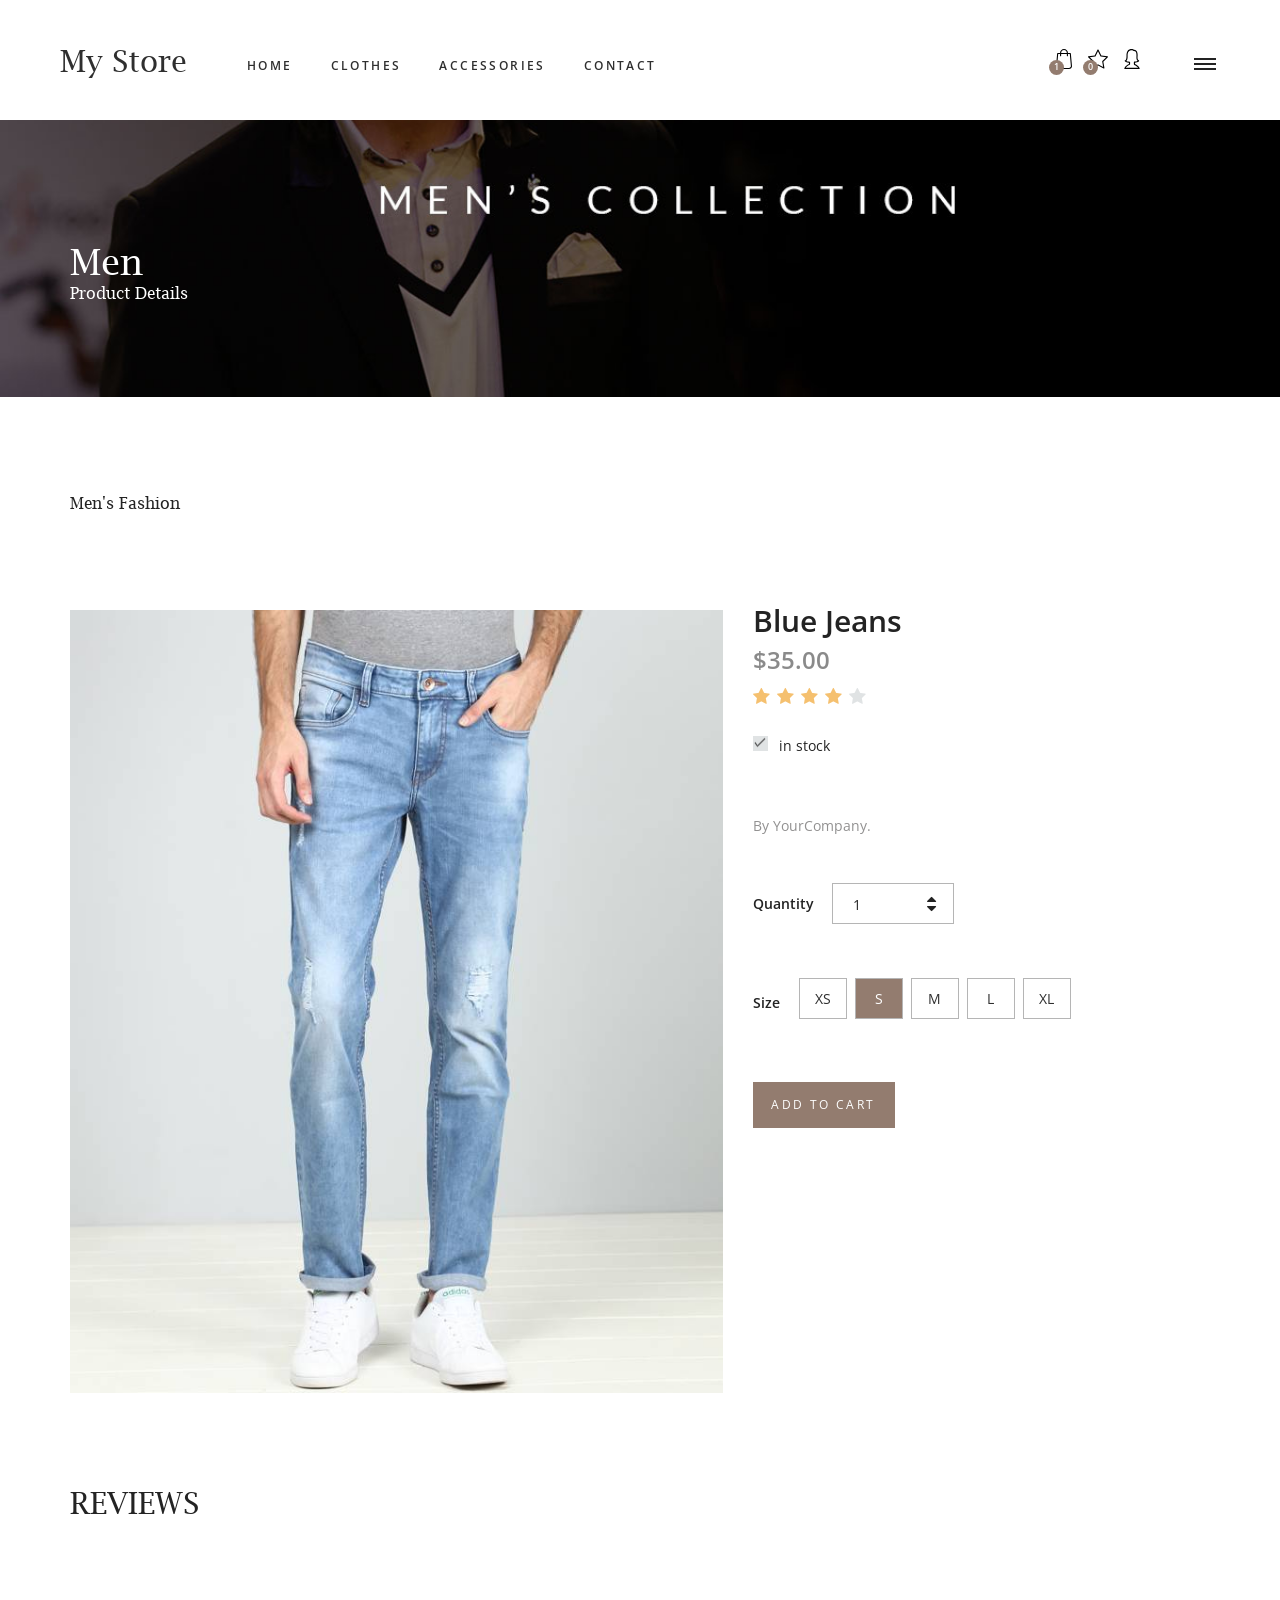
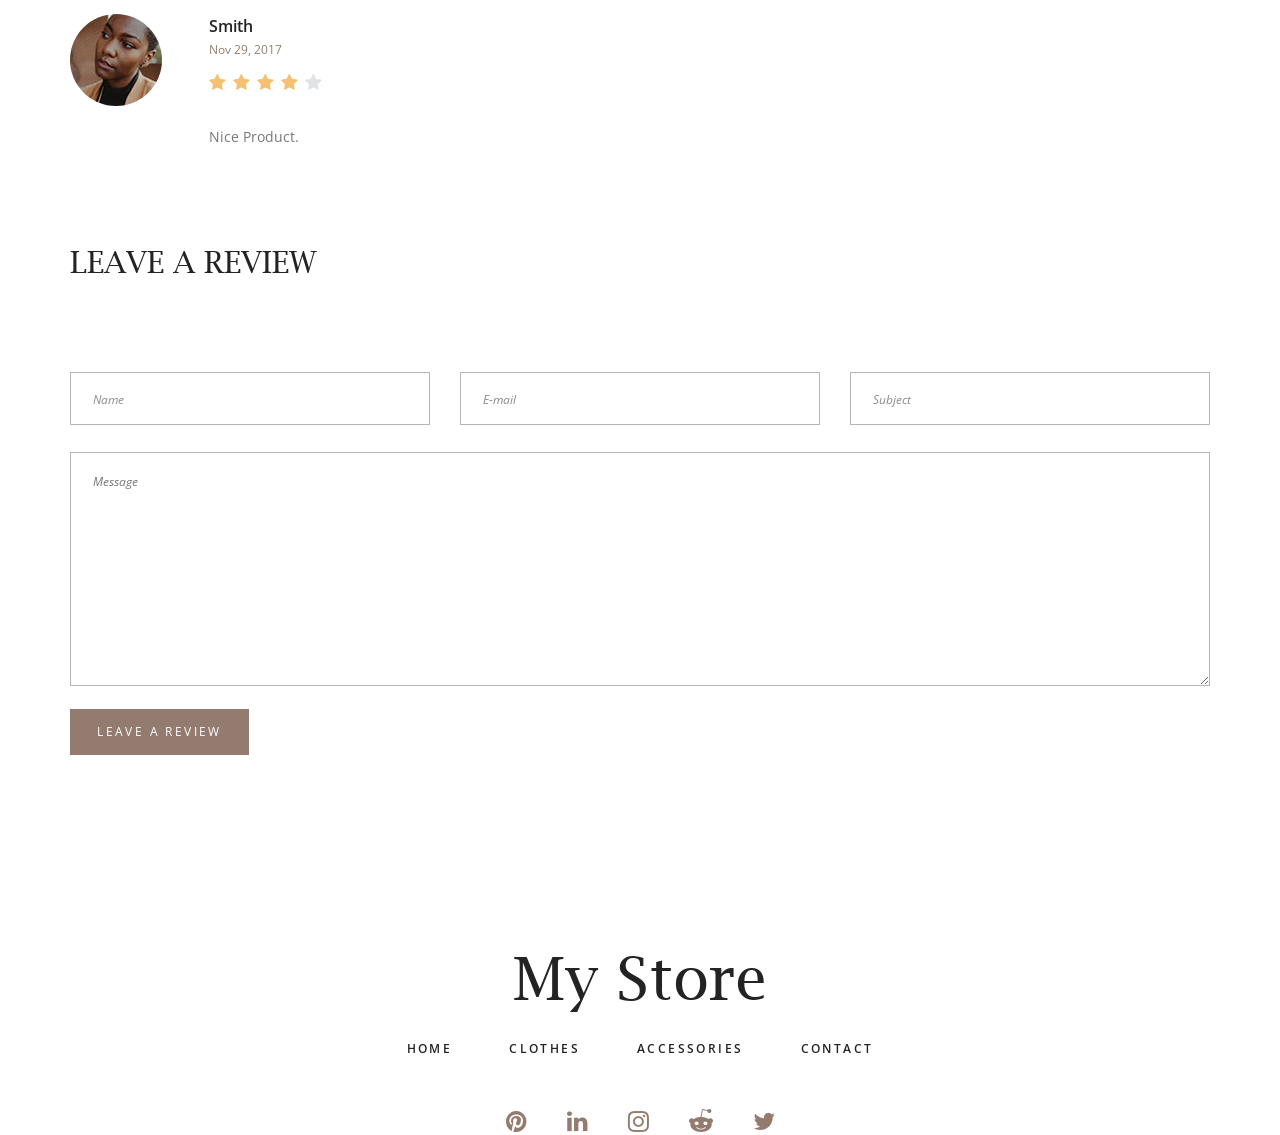
<file: product.html>
<!DOCTYPE html>
<html lang="en">
<head>
<title>Product</title>
<meta charset="utf-8">
<meta http-equiv="X-UA-Compatible" content="IE=edge">
<meta name="description" content="Wish shop project">
<meta name="viewport" content="width=device-width, initial-scale=1">
<link rel="stylesheet" type="text/css" href="styles/bootstrap4/bootstrap.min.css">
<link href="plugins/font-awesome-4.7.0/css/font-awesome.min.css" rel="stylesheet" type="text/css">
<link rel="stylesheet" type="text/css" href="styles/product.css">
<link rel="stylesheet" type="text/css" href="styles/product_responsive.css">
</head>
<body>

<div class="super_container">
	
	<!-- Header -->

	<header class="header">
		<div class="header_inner d-flex flex-row align-items-center justify-content-start">
			<div class="logo"><a href="#">My Store</a></div>
			<nav class="main_nav">
				<ul>
					<li><a href="index.html">home</a></li>
					<li><a href="categories.html">clothes</a></li>
					<li><a href="categories.html">accessories</a></li>
					<li><a href="contact.html">Contact</a></li>
					</ul>
			</nav>
			<div class="header_content ml-auto">
				<div class="search header_search">
					<form action="#">
						<input type="search" class="search_input" required="required">
						<button type="submit" id="search_button" class="search_button"><img src="images/magnifying-glass.svg" alt=""></button>
					</form>
				</div>
				<div class="shopping">
					<!-- Cart -->
					<a href="#">
						<div class="cart">
							<img src="images/shopping-bag.svg" alt="">
							<div class="cart_num_container">
								<div class="cart_num_inner">
									<div class="cart_num">1</div>
								</div>
							</div>
						</div>
					</a>
					<!-- Star -->
					<a href="#">
						<div class="star">
							<img src="images/star.svg" alt="">
							<div class="star_num_container">
								<div class="star_num_inner">
									<div class="star_num">0</div>
								</div>
							</div>
						</div>
					</a>
					<!-- Avatar -->
					<a href="#">
						<div class="avatar">
							<img src="images/avatar.svg" alt="">
						</div>
					</a>
				</div>
			</div>

			<div class="burger_container d-flex flex-column align-items-center justify-content-around menu_mm"><div></div><div></div><div></div></div>
		</div>
	</header>

	<!-- Menu -->

	<div class="menu d-flex flex-column align-items-end justify-content-start text-right menu_mm trans_400">
		<div class="menu_close_container"><div class="menu_close"><div></div><div></div></div></div>
		<div class="logo menu_mm"><a href="#">My Store</a></div>
		<div class="search">
			<form action="#">
				<input type="search" class="search_input menu_mm" required="required">
				<button type="submit" id="search_button_menu" class="search_button menu_mm"><img class="menu_mm" src="images/magnifying-glass.svg" alt=""></button>
			</form>
		</div>
		<nav class="menu_nav">
			<ul class="menu_mm">
				<li class="menu_mm"><a href="index.html">home</a></li>
				<li class="menu_mm"><a href="categories.html">clothes</a></li>
				<li class="menu_mm"><a href="categories.html">accessories</a></li>
				<li class="menu_mm"><a href="contact.html">Contact</a></li>
				
			</ul>
		</nav>
	</div>

	<!-- Home -->

	<div class="home">
		<div class="home_background parallax-window" data-parallax="scroll" data-image-src="images/slider_1.jpg" data-speed="0.8"></div>
		<div class="container">
			<div class="row">
				<div class="col">
					<div class="home_container">
						<div class="home_content">
							<div class="home_title">Men</div>
							<div class="breadcrumbs">
								<ul>
									<li><a href="index.html"></a>Product Details</li>
									
								</ul>
							</div>
						</div>
					</div>
				</div>
			</div>
		</div>
	</div>

	<!-- Product -->

	<div class="product">
		<div class="container">
			<div class="row">
				<div class="col">
					<div class="current_page">
						<ul>
							<li><a href="categories.html">Men's Fashion</a></li>
							
						</ul>
					</div>
				</div>
			</div>
			<div class="row product_row">

				<!-- Product Image -->
				<div class="col-lg-7">
					<div class="product_image">
						<div class="product_image_large"><img src="images/jeans_04.jpeg" alt=""></div>
						
					</div>
				</div>

				<!-- Product Content -->
				<div class="col-lg-5">
					<div class="product_content">
						<div class="product_name"> Blue Jeans</div>
						<div class="product_price">$35.00</div>
						<div class="rating rating_4" data-rating="4">
							<i class="fa fa-star"></i>
							<i class="fa fa-star"></i>
							<i class="fa fa-star"></i>
							<i class="fa fa-star"></i>
							<i class="fa fa-star"></i>
						</div>
						<!-- In Stock -->
						<div class="in_stock_container">
							<div class="in_stock in_stock_true"></div>
							<span>in stock</span>
						</div>
						<div class="product_text">
							<p>By YourCompany.</p>
						</div>
						<!-- Product Quantity -->
						<div class="product_quantity_container">
							<span>Quantity</span>
							<div class="product_quantity clearfix">
								<input id="quantity_input" type="text" pattern="[0-9]*" value="1">
								<div class="quantity_buttons">
									<div id="quantity_inc_button" class="quantity_inc quantity_control"><i class="fa fa-caret-up" aria-hidden="true"></i></div>
									<div id="quantity_dec_button" class="quantity_dec quantity_control"><i class="fa fa-caret-down" aria-hidden="true"></i></div>
								</div>
							</div>
						</div>
						<!-- Product Size -->
						<div class="product_size_container">
							<span>Size</span>
							<div class="product_size">
								<ul class="d-flex flex-row align-items-start justify-content-start">
									<li>
										<input type="radio" id="radio_1" name="product_radio" class="regular_radio radio_1">
										<label for="radio_1">XS</label>
									</li>
									<li>
										<input type="radio" id="radio_2" name="product_radio" class="regular_radio radio_2" checked>
										<label for="radio_2">S</label>
									</li>
									<li>
										<input type="radio" id="radio_3" name="product_radio" class="regular_radio radio_3">
										<label for="radio_3">M</label>
									</li>
									<li>
										<input type="radio" id="radio_4" name="product_radio" class="regular_radio radio_4">
										<label for="radio_4">L</label>
									</li>
									<li>
										<input type="radio" id="radio_5" name="product_radio" class="regular_radio radio_5">
										<label for="radio_5">XL</label>
									</li>
								</ul>
							</div>
							<div class="button cart_button"><a href="#">add to cart</a></div>
						</div>
					</div>
				</div>
			</div>

			<!-- Reviews -->

			<div class="row">
				<div class="col">
					<div class="reviews">
						<div class="reviews_title">reviews</div>
						<div class="reviews_container">
							<ul>
								
								
								<!-- Review -->
								<li class=" review clearfix">
									<div class="review_image"><img src="images/review_2.jpg" alt=""></div>
									<div class="review_content">
										<div class="review_name"><a href="#">Smith</a></div>
										<div class="review_date">Nov 29, 2017</div>
										<div class="rating rating_4 review_rating" data-rating="4">
											<i class="fa fa-star"></i>
											<i class="fa fa-star"></i>
											<i class="fa fa-star"></i>
											<i class="fa fa-star"></i>
											<i class="fa fa-star"></i>
										</div>
										<div class="review_text">
											<p>Nice Product.</p>
										</div>
									</div>
								</li>
							</ul>
						</div>
					</div>
				</div>
			</div>

			<!-- Leave a Review -->

			<div class="row">
				<div class="col">
					<div class="review_form_container">
						<div class="review_form_title">leave a review</div>
						<div class="review_form_content">
							<form action="#" id="review_form" class="review_form">
								<div class="d-flex flex-md-row flex-column align-items-start justify-content-between">
									<input type="text" class="review_form_input" placeholder="Name" required="required">
									<input type="email" class="review_form_input" placeholder="E-mail" required="required">
									<input type="text" class="review_form_input" placeholder="Subject">
								</div>
								<textarea class="review_form_text" name="review_form_text" placeholder="Message"></textarea>
								<button type="submit" class="review_form_button">leave a review</button>
							</form>
						</div>
					</div>
				</div>
			</div>
		</div>		
	</div>

	<!-- Newsletter -->

	
	<!-- Footer -->

	<footer class="footer">
		<div class="container">
			<div class="row">
				<div class="col text-center">
					<div class="footer_logo"><a href="#">My Store</a></div>
					<nav class="footer_nav">
						<ul>
							<li><a href="index.html">home</a></li>
							<li><a href="categories.html">clothes</a></li>
							<li><a href="categories.html">accessories</a></li>
							<li><a href="contact.html">Contact</a></li>
							
						</ul>
					</nav>
					<div class="footer_social">
						<ul>
							<li><a href="#"><i class="fa fa-pinterest" aria-hidden="true"></i></a></li>
							<li><a href="#"><i class="fa fa-linkedin" aria-hidden="true"></i></a></li>
							<li><a href="#"><i class="fa fa-instagram" aria-hidden="true"></i></a></li>
							<li><a href="#"><i class="fa fa-reddit-alien" aria-hidden="true"></i></a></li>
							<li><a href="#"><i class="fa fa-twitter" aria-hidden="true"></i></a></li>
						</ul>
					</div>

				</div>
			</div>
		</div>
	</footer>
</div>

<script src="js/jquery-3.2.1.min.js"></script>
<script src="styles/bootstrap4/popper.js"></script>
<script src="styles/bootstrap4/bootstrap.min.js"></script>
<script src="plugins/easing/easing.js"></script>
<script src="plugins/parallax-js-master/parallax.min.js"></script>
<script src="js/product_custom.js"></script>
</body>
</html>
</file>
<file: plugins/colorbox/colorbox.css>
/*
    Colorbox Core Style:
    The following CSS is consistent between example themes and should not be altered.
*/
#colorbox, #cboxOverlay, #cboxWrapper{position:absolute; top:0; left:0; z-index:9999; overflow:hidden; -webkit-transform: translate3d(0,0,0);}
#cboxWrapper {max-width:none;}
#cboxOverlay{position:fixed; width:100%; height:100%;}
#cboxMiddleLeft, #cboxBottomLeft{clear:left;}
#cboxContent{position:relative;}
#cboxLoadedContent{overflow:auto; -webkit-overflow-scrolling: touch;}
#cboxTitle{margin:0;}
#cboxLoadingOverlay, #cboxLoadingGraphic{position:absolute; top:0; left:0; width:100%; height:100%;}
#cboxPrevious, #cboxNext, #cboxClose, #cboxSlideshow{cursor:pointer;}
.cboxPhoto{float:left; margin:auto; border:0; display:block; max-width:none; -ms-interpolation-mode:bicubic;}
.cboxIframe{width:100%; height:100%; display:block; border:0; padding:0; margin:0;}
#colorbox, #cboxContent, #cboxLoadedContent{box-sizing:content-box; -moz-box-sizing:content-box; -webkit-box-sizing:content-box;}

/* 
    User Style:
    Change the following styles to modify the appearance of Colorbox.  They are
    ordered & tabbed in a way that represents the nesting of the generated HTML.
*/
#cboxOverlay
{
    /*background:url(images/overlay.png) repeat 0 0;*/
    background: rgba(0,0,0,0.95);
    opacity: 0.9; filter: alpha(opacity = 90);
}
#colorbox{outline:0;}
    #cboxTopLeft{width:21px; height:21px; background:url(images/controls.png) no-repeat -101px 0;}
    #cboxTopRight{width:21px; height:21px; background:url(images/controls.png) no-repeat -130px 0;}
    #cboxBottomLeft{width:21px; height:21px; background:url(images/controls.png) no-repeat -101px -29px;}
    #cboxBottomRight{width:21px; height:21px; background:url(images/controls.png) no-repeat -130px -29px;}
    #cboxMiddleLeft{width:21px; background:url(images/controls.png) left top repeat-y;}
    #cboxMiddleRight{width:21px; background:url(images/controls.png) right top repeat-y;}
    #cboxTopCenter{height:21px; background:url(images/border.png) 0 0 repeat-x;}
    #cboxBottomCenter{height:21px; background:url(images/border.png) 0 -29px repeat-x;}
    #cboxContent{background:#fff; overflow:hidden;}
        .cboxIframe{background:#fff;}
        #cboxError{padding:50px; border:1px solid #ccc;}
        #cboxLoadedContent{margin-bottom:28px;}
        #cboxTitle{position:absolute; bottom:4px; left:0; text-align:center; width:100%; color:#949494;}
        #cboxCurrent{position:absolute; bottom:4px; left:58px; color:#949494;}
        #cboxLoadingOverlay{background:url(images/loading_background.png) no-repeat center center;}
        #cboxLoadingGraphic{background:url(images/loading.gif) no-repeat center center;}

        /* these elements are buttons, and may need to have additional styles reset to avoid unwanted base styles */
        #cboxPrevious, #cboxNext, #cboxSlideshow, #cboxClose {border:0; padding:0; margin:0; overflow:visible; width:auto; background:none; }
        
        /* avoid outlines on :active (mouseclick), but preserve outlines on :focus (tabbed navigating) */
        #cboxPrevious:active, #cboxNext:active, #cboxSlideshow:active, #cboxClose:active {outline:0;}

        #cboxSlideshow{position:absolute; bottom:4px; right:30px; color:#0092ef;}
        #cboxPrevious{position:absolute; bottom:0; left:0; background:url(images/controls.png) no-repeat -75px 0; width:25px; height:25px; text-indent:-9999px;}
        #cboxPrevious:hover{background-position:-75px -25px;}
        #cboxNext{position:absolute; bottom:0; left:27px; background:url(images/controls.png) no-repeat -50px 0; width:25px; height:25px; text-indent:-9999px;}
        #cboxNext:hover{background-position:-50px -25px;}
        #cboxClose{position:absolute; bottom:0; right:0; background:url(images/controls.png) no-repeat -25px 0; width:25px; height:25px; text-indent:-9999px;}
        #cboxClose:hover{background-position:-25px -25px;}

/*
  The following fixes a problem where IE7 and IE8 replace a PNG's alpha transparency with a black fill
  when an alpha filter (opacity change) is set on the element or ancestor element.  This style is not applied to or needed in IE9.
  See: http://jacklmoore.com/notes/ie-transparency-problems/
*/
.cboxIE #cboxTopLeft,
.cboxIE #cboxTopCenter,
.cboxIE #cboxTopRight,
.cboxIE #cboxBottomLeft,
.cboxIE #cboxBottomCenter,
.cboxIE #cboxBottomRight,
.cboxIE #cboxMiddleLeft,
.cboxIE #cboxMiddleRight {
    filter: progid:DXImageTransform.Microsoft.gradient(startColorstr=#00FFFFFF,endColorstr=#00FFFFFF);
}
</file>
<file: styles/main_styles.css>
@charset "utf-8";
/* CSS Document */

/******************************

[Table of Contents]

1. Fonts
2. Body and some general stuff
3. Header
	3.1 Header - Logo
	3.2 Header - Main Navigation
	3.3 Header - Search
	3.4 Header - Shopping
	3.5 Header - Burger
4. Home
	4.1 Home Slider
5. Menu
6. Promo
7. New Arrivals
8. Extra
9. Gallery
10. Testimonials
11. Newsletter
12. Footer


******************************/

/***********
1. Fonts
***********/

@import url('https://fonts.googleapis.com/css?family=Open+Sans:300,400,600,700,800');
@font-face
{
	font-family: 'Lucida';
	src: url('../fonts/lucida_bright_regular.ttf')  format('truetype');
}
@font-face
{
	font-family: 'Lucida';
	src: url('../fonts/lucida_bright_demi.ttf')  format('truetype');
	font-weight: 700;
}
@font-face
{
	font-family: 'Beyond';
	src: url('../fonts/beyond_the_mountains.otf')  format('opentype'),
		 url('../fonts/beyond_the_mountains.ttf')  format('truetype');
}

/*********************************
2. Body and some general stuff
*********************************/

*
{
	margin: 0;
	padding: 0;
	-webkit-font-smoothing: antialiased;
	-webkit-text-shadow: rgba(0,0,0,.01) 0 0 1px;
	text-shadow: rgba(0,0,0,.01) 0 0 1px;
}
body
{
	font-family: 'Open Sans', sans-serif;
	font-size: 14px;
	font-weight: 400;
	background: #FFFFFF;
	color: #2f2f2f;
}
div
{
	display: block;
	position: relative;
	-webkit-box-sizing: border-box;
    -moz-box-sizing: border-box;
    box-sizing: border-box;
}
ul
{
	list-style: none;
	margin-bottom: 0px;
}
p
{
	font-family: 'Open Sans', sans-serif;
	font-size: 14px;
	line-height: 2;
	font-weight: 400;
	color: #929191;
	-webkit-font-smoothing: antialiased;
	-webkit-text-shadow: rgba(0,0,0,.01) 0 0 1px;
	text-shadow: rgba(0,0,0,.01) 0 0 1px;
}
p a
{
	display: inline;
	position: relative;
	color: inherit;
	border-bottom: solid 1px #ffa07f;
	-webkit-transition: all 200ms ease;
	-moz-transition: all 200ms ease;
	-ms-transition: all 200ms ease;
	-o-transition: all 200ms ease;
	transition: all 200ms ease;
}
a, a:hover, a:visited, a:active, a:link
{
	text-decoration: none;
	-webkit-font-smoothing: antialiased;
	-webkit-text-shadow: rgba(0,0,0,.01) 0 0 1px;
	text-shadow: rgba(0,0,0,.01) 0 0 1px;
}
p a:active
{
	position: relative;
	color: #FF6347;
}
p a:hover
{
	color: #FFFFFF;
	background: #ffa07f;
}
p a:hover::after
{
	opacity: 0.2;
}
::selection
{
	
}
p::selection
{
	
}
h1{font-size: 48px;}
h2{font-size: 36px;}
h3{font-size: 24px;}
h4{font-size: 18px;}
h5{font-size: 14px;}
h1, h2, h3, h4, h5, h6
{
	font-family: 'Open Sans', sans-serif;
	-webkit-font-smoothing: antialiased;
	-webkit-text-shadow: rgba(0,0,0,.01) 0 0 1px;
	text-shadow: rgba(0,0,0,.01) 0 0 1px;
}
h1::selection, 
h2::selection, 
h3::selection, 
h4::selection, 
h5::selection, 
h6::selection
{
	
}
.form-control
{
	color: #db5246;
}
section
{
	display: block;
	position: relative;
	box-sizing: border-box;
}
.clear
{
	clear: both;
}
.clearfix::before, .clearfix::after
{
	content: "";
	display: table;
}
.clearfix::after
{
	clear: both;
}
.clearfix
{
	zoom: 1;
}
.float_left
{
	float: left;
}
.float_right
{
	float: right;
}
.trans_200
{
	-webkit-transition: all 200ms ease;
	-moz-transition: all 200ms ease;
	-ms-transition: all 200ms ease;
	-o-transition: all 200ms ease;
	transition: all 200ms ease;
}
.trans_300
{
	-webkit-transition: all 300ms ease;
	-moz-transition: all 300ms ease;
	-ms-transition: all 300ms ease;
	-o-transition: all 300ms ease;
	transition: all 300ms ease;
}
.trans_400
{
	-webkit-transition: all 400ms ease;
	-moz-transition: all 400ms ease;
	-ms-transition: all 400ms ease;
	-o-transition: all 400ms ease;
	transition: all 400ms ease;
}
.trans_500
{
	-webkit-transition: all 500ms ease;
	-moz-transition: all 500ms ease;
	-ms-transition: all 500ms ease;
	-o-transition: all 500ms ease;
	transition: all 500ms ease;
}
.fill_height
{
	height: 100%;
}
.super_container
{
	width: 100%;
	overflow: hidden;
}
.prlx_parent
{
	overflow: hidden;
}
.prlx
{
	height: 130% !important;
}
.nopadding
{
	padding: 0px !important;
}
.section_title_container
{

}
.section_subtitle
{
	font-size: 14px;
	font-weight: 600;
	color: #937c6f;
	text-transform: uppercase;
	letter-spacing: 0.2em;
}
.section_title
{
	font-family: 'Lucida', serif;
	font-size: 60px;
	text-transform: uppercase;
	color: #2f2f2f;
	margin-top: -4px;
}
.button
{
	width: 142px;
	height: 46px;
	background: #937c6f;
	text-align: center;
	-webkit-transition: all 200ms ease;
	-moz-transition: all 200ms ease;
	-ms-transition: all 200ms ease;
	-o-transition: all 200ms ease;
	transition: all 200ms ease;
}
.button a
{
	display: block;
	font-size: 12px;
	text-transform: uppercase;
	color: #FFFFFF;
	letter-spacing: 0.2em;
	line-height: 46px;
	-webkit-transition: all 200ms ease;
	-moz-transition: all 200ms ease;
	-ms-transition: all 200ms ease;
	-o-transition: all 200ms ease;
	transition: all 200ms ease;
}
.button:hover
{
	background: #e0e3e4;
}
.button:hover a
{
	color: #232323;
}

/*********************************
3. Header
*********************************/

.header
{
	position: fixed;
	top: 0;
	left: 0;
	width: 100%;
	height: 120px;
	background: #FFFFFF;
	z-index: 100;
	padding-left: 60px;
	padding-right: 64px;
	-webkit-transition: all 200ms ease;
	-moz-transition: all 200ms ease;
	-ms-transition: all 200ms ease;
	-o-transition: all 200ms ease;
	transition: all 200ms ease;
}
.header.scrolled
{
	height: 80px;
}
.header_inner
{
	width: 100%;
	height: 100%;
}

/*********************************
3.1 Header - Logo
*********************************/

.logo a
{
	font-family: 'Lucida', serif;
	font-size: 30px;
	color: #2f2f2f;
}

/*********************************
3.2 Header - Main Navigation
*********************************/

.main_nav
{
	padding-left: 252px;
	-webkit-transform: translateY(4px);
	-moz-transform: translateY(4px);
	-ms-transform: translateY(4px);
	-o-transform: translateY(4px);
	transform: translateY(4px);
}
.main_nav ul li
{
	display: inline-block;
	margin-right: 50px;
}
.main_nav ul li:last-child
{
	margin-right: 0;
}
.main_nav ul li a
{
	font-size: 12px;
	text-transform: uppercase;
	color: #2f2f2f;
	font-weight: 600;
	letter-spacing: 0.2em;
	-webkit-transition: all 200ms ease;
	-moz-transition: all 200ms ease;
	-ms-transition: all 200ms ease;
	-o-transition: all 200ms ease;
	transition: all 200ms ease;
}
.main_nav ul li a:hover
{
	color: #937c6f;
}

/*********************************
3.3 Header - Search
*********************************/

.search
{
	display: inline-block;
	width: 400px;
	-webkit-transform: translateY(2px);
	-moz-transform: translateY(2px);
	-ms-transform: translateY(2px);
	-o-transform: translateY(2px);
	transform: translateY(2px);
}
.search_input
{
	width: 100%;
	height: 43px;
	background: #f9f5f5;
	border: none;
	outline: none;
	padding-left: 20px;
}
.search_button
{
	position: absolute;
	top: 45%;
	-webkit-transform: translateY(-50%);
	-moz-transform: translateY(-50%);
	-ms-transform: translateY(-50%);
	-o-transform: translateY(-50%);
	transform: translateY(-50%);
	right: 10px;
	width: 19px;
	height: 19px;
	background: transparent;
	border: none;
	outline: none;
}
.search_button:focus
{
	outline: none !important;
}
.search_button img
{
	max-width: 100%;
}

/*********************************
3.4 Header - Shopping
*********************************/

.shopping
{
	display: inline-block;
	margin-left: 111px;
	padding-right: 161px;
	-webkit-transform: translateY(-2px);
	-moz-transform: translateY(-2px);
	-ms-transform: translateY(-2px);
	-o-transform: translateY(-2px);
	transform: translateY(-2px);
}
.shopping a
{
	display: inline-block;
	margin-right: 10px;
}
.shopping a:last-child
{
	margin-right: 0;
}
.cart_num_container,
.star_num_container
{
	position: absolute;
	top: 13px;
	left: -5px;
	width: 15px;
	height: 15px;
	background: #937c6f;
	border-radius: 50%;
}
.cart_num_inner,
.star_num_inner
{
	width: 100%;
	height: 100%;
}
.cart_num,
.star_num
{
	position: absolute;
	top: 50%;
	left: 50%;
	-webkit-transform: translate(-50%, -50%);
	-moz-transform: translate(-50%, -50%);
	-ms-transform: translate(-50%, -50%);
	-o-transform: translate(-50%, -50%);
	transform: translate(-50%, -50%);
	font-size: 9px;
	font-weight: 600;
	color: #FFFFFF;
}
.star img
{
	width: 20px;
	height: 20px;
}
.avatar img
{
	width: 20px;
	height: 20px;
}

/*********************************
3.5 Header - Burger
*********************************/

.burger_container
{
	position: absolute;
	top: calc(50% + 4px);
	-webkit-transform: translateY(-50%);
	-moz-transform: translateY(-50%);
	-ms-transform: translateY(-50%);
	-o-transform: translateY(-50%);
	transform: translateY(-50%);
	right: 0;
	width: 22px;
	height: 16px;
	cursor: pointer;
}
.burger_container div
{
	width: 100%;
	height: 2px;
	background: #232323;
	-webkit-transition: all 200ms ease;
	-moz-transition: all 200ms ease;
	-ms-transition: all 200ms ease;
	-o-transition: all 200ms ease;
	transition: all 200ms ease;
	pointer-events: none;
}
.burger_container:hover div
{
	background: #937c6f;
}

/*********************************
4. Home
*********************************/

.home
{
	width: 100%;
	height: 904px;
	background: #FFFFFF;
}

/*********************************
4.1 Home Slider
*********************************/

.home_slider_container
{
	width: 100%;
	height: 100%;
}
.home_slider_background
{
	position: absolute;
	top: 0;
	left: 0;
	width: 100%;
	height: 100%;
	background-repeat: no-repeat;
	background-size: cover;
	background-position: center center;
}
.home_slider_content
{
	position: absolute;
	top: 56.3%;
	left: 50%;
	-webkit-transform: translateX(-50%);
	-moz-transform: translateX(-50%);
	-ms-transform: translateX(-50%);
	-o-transform: translateX(-50%);
	transform: translateX(-50%);
	z-index: 10;
}
.home_slider_content_inner
{
	background: #937c6f;
}
.home_slider_title
{
	font-family: 'Lucida', serif;
	font-size: 72px;
	color: #FFFFFF;
	height: 99px;
	line-height: 99px;
	padding-left: 31px;
	padding-right: 19px;
	white-space: nowrap;
}
.home_slider_subtitle
{
	position: absolute;
	left: 50%;
	-webkit-transform: translateX(-50%);
	-moz-transform: translateX(-50%);
	-ms-transform: translateX(-50%);
	-o-transform: translateX(-50%);
	transform: translateX(-50%);
	top: -37px;
	height: 37px;
	background: #2f2f2f;
	color: #FFFFFF;
	padding-left: 34px;
	padding-right: 34px;
	line-height: 37px;
	font-family: 'Lucida', serif;
	font-size: 18px;
	white-space: nowrap;
}
.home_slider_next
{
	position: absolute;
	top: 54%;
	right: 60px;
	width: 45px;
	height: 45px;
	background: #937c6f;
	z-index: 10;
	border-radius: 50%;
	cursor: pointer;
	-webkit-transition: all 200ms ease;
	-moz-transition: all 200ms ease;
	-ms-transition: all 200ms ease;
	-o-transition: all 200ms ease;
	transition: all 200ms ease;
}
.home_slider_next:hover
{
	background: #2f2f2f;
}
.home_slider_dots_container
{
	position: absolute;
	bottom: 0;
	left: 0;
	width: 100%;
	z-index: 10;
}
.home_slider_dots
{
	display: inline-block;
	position: absolute;
	top: -54px;
	left: 0;
}
.home_slider_dots ul
{
	display: inline-block;
}
.home_slider_dots ul li
{
	display: inline-block;
	position: relative;
	font-family: 'Lucida', serif;
	font-size: 18px;
	color: #FFFFFF;
	margin-right: 7px;
	cursor: pointer;
}
.home_slider_dots ul li:last-child
{
	margin-right: 0;
}
.home_slider_custom_dot div
{
	display: inline-block;
	width: 0px;
	height: 1px;
	background: #FFFFFF;
	-webkit-transition: all 200ms ease;
	-moz-transition: all 200ms ease;
	-ms-transition: all 200ms ease;
	-o-transition: all 200ms ease;
	transition: all 200ms ease;
	margin-left: 4px;
	margin-right: -4px;
}
.home_slider_custom_dot.active div
{
	width: 100px;
}
.home_slider .owl-dots
{
	display: none !important;
}

/*********************************
5. Menu
*********************************/

.menu
{
	position: fixed;
	top: 0;
	right: -400px;
	width: 400px;
	height: 100vh;
	background: #FFFFFF;
	z-index: 101;
	padding-right: 60px;
	padding-top: 87px;
	padding-left: 50px;
}
.menu.active
{
	right: 0;
}
.menu_close_container
{
	position: absolute;
	top: 30px;
	right: 60px;
	width: 18px;
	height: 18px;
	transform-origin: center center;
	-webkit-transform: rotate(45deg);
	-moz-transform: rotate(45deg);
	-ms-transform: rotate(45deg);
	-o-transform: rotate(45deg);
	transform: rotate(45deg);
	cursor: pointer;
}
.menu_close
{
	width: 100%;
	height: 100%;
	transform-style: preserve-3D;
}
.menu_close div
{
	width: 100%;
	height: 2px;
	background: #232323;
	top: 8px;
	-webkit-transition: all 200ms ease;
	-moz-transition: all 200ms ease;
	-ms-transition: all 200ms ease;
	-o-transition: all 200ms ease;
	transition: all 200ms ease;
}
.menu_close div:last-of-type
{
	-webkit-transform: rotate(90deg) translateX(-2px);
	-moz-transform: rotate(90deg) translateX(-2px);
	-ms-transform: rotate(90deg) translateX(-2px);
	-o-transform: rotate(90deg) translateX(-2px);
	transform: rotate(90deg) translateX(-2px);
	transform-origin: center;
}
.menu_close:hover div
{
	background: #937c6f;
}
.menu .logo
{
	margin-bottom: 60px;
}
.menu_nav ul li
{
	margin-bottom: 11px;
}
.menu_nav ul li a
{
	font-size: 12px;
	text-transform: uppercase;
	color: #2f2f2f;
	font-weight: 600;
	letter-spacing: 0.2em;
	-webkit-transition: all 200ms ease;
	-moz-transition: all 200ms ease;
	-ms-transition: all 200ms ease;
	-o-transition: all 200ms ease;
	transition: all 200ms ease;
}
.menu_nav ul li a:hover
{
	color: #937c6f;
}
.menu .search
{
	width: 100%;
	margin-bottom: 67px;
}

/*********************************
6. Promo
*********************************/

.promo
{
	padding-top: 88px;
}
.promo_container
{
	margin-top: 75px;
}
.promo_item
{
	width: 100%;
}
.promo_image
{
	width: 100%;
}
.promo_image img
{
	max-width: 100%;
}
.promo_link
{
	width: 100%;
	height: 60px;
	background: #2f2f2f;
	text-align: center;
	-webkit-transition: all 200ms ease;
	-moz-transition: all 200ms ease;
	-ms-transition: all 200ms ease;
	-o-transition: all 200ms ease;
	transition: all 200ms ease;
}
.promo_link a
{
	display: block;
	font-family: 'Lucida', serif;
	font-size: 18px;
	color: #FFFFFF;
	line-height: 60px;
	-webkit-transition: all 200ms ease;
	-moz-transition: all 200ms ease;
	-ms-transition: all 200ms ease;
	-o-transition: all 200ms ease;
	transition: all 200ms ease;
}
.promo_link:hover
{
	background: #222222;
}
.promo_link:hover a
{
	color: #937c6f;
}
.promo_content
{
	position: absolute;
	top: 43.6%;
	z-index: 1;
}
.promo_content_1
{
	right: 0;
	text-align: right;
	padding-right: 14px;
}
.promo_content_2
{
	left: 0;
	width: 100%;
	text-align: center;
	background: rgba(35, 35, 35, 0.63);
	padding-bottom: 9px;
	padding-top: 2px;
}
.promo_content_3
{
	top: 30%;
	left: 15px;
	background: #232323;
	padding-left: 10px;
	text-align: right;
	padding-right: 22px;
	padding-top: 39px;
	padding-bottom: 41px;
}
.promo_title
{
	font-family: 'Lucida', serif;
	font-size: 30px;
	color: #FFFFFF;
}
.promo_subtitle
{
	font-size: 14px;
	color: #FFFFFF;
	font-weight: 600;
	text-transform: uppercase;
	margin-top: -3px;
}
.promo_content_3 .promo_subtitle
{
	text-transform: none;
	font-weight: 400;
	font-style: italic;
}

/*********************************
7. New Arrivals
*********************************/

.arrivals
{
	padding-top: 88px;
	padding-bottom: 95px;
}
.products_container
{
	margin-top: 98px;
}
.product
{

}
.product_image
{
	width: 100%;
}
.product_image img
{
	max-width: 100%;
}
.rating
{
	margin-top: 24px;
}
.rating i
{
	font-size: 10px;
	margin-right: 1px;
	color: #e0e3e4;
}
.rating i:last-child
{
	margin-right: 0px;
}
.rating_1 i:first-child{color: #f5c06f;}
.rating_2 i:first-child{color: #f5c06f;}
.rating_2 i:nth-child(2){color: #f5c06f;}
.rating_3 i:first-child{color: #f5c06f;}
.rating_3 i:nth-child(2){color: #f5c06f;}
.rating_3 i:nth-child(3){color: #f5c06f;}
.rating_4 i:first-child{color: #f5c06f;}
.rating_4 i:nth-child(2){color: #f5c06f;}
.rating_4 i:nth-child(3){color: #f5c06f;}
.rating_4 i:nth-child(4){color: #f5c06f;}
.rating_5 i:first-child{color: #f5c06f;}
.rating_5 i:nth-child(2){color: #f5c06f;}
.rating_5 i:nth-child(3){color: #f5c06f;}
.rating_5 i:nth-child(4){color: #f5c06f;}
.rating_5 i:nth-child(5){color: #f5c06f;}
.product_content
{
	margin-top: 7px;
}
.product_info
{
	float: left;
}
.product_name a
{
	font-size: 16px;
	font-weight: 600;
	color: #232323;
	-webkit-transition: all 200ms ease;
	-moz-transition: all 200ms ease;
	-ms-transition: all 200ms ease;
	-o-transition: all 200ms ease;
	transition: all 200ms ease;
}
.product_name a:hover
{
	color: #937c6f;
}
.product_price
{
	font-size: 24px;
	font-weight: 600;
	color: #8a8a8a;
	margin-top: 0px;
}
.product_options
{
	float: right;
	transform: translateY(11px);
}
.product_option
{
	width: 37px;
	height: 37px;
	cursor: pointer;
}
.product_buy
{
	display: inline-block;
	background: #937c6f;
	vertical-align: middle;
	margin-right: 4px;
	-webkit-transition: all 200ms ease;
	-moz-transition: all 200ms ease;
	-ms-transition: all 200ms ease;
	-o-transition: all 200ms ease;
	transition: all 200ms ease;
}
.product_buy img
{
	position: absolute;
	top: 50%;
	left: 50%;
	-webkit-transform: translate(-50%, -50%);
	-moz-transform: translate(-50%, -50%);
	-ms-transform: translate(-50%, -50%);
	-o-transform: translate(-50%, -50%);
	transform: translate(-50%, -50%);
	width: 23px;
	height: 23px;
}
.product_buy:hover
{
	background: #2f2f2f;
}
.product_fav
{
	display: inline-block;
	vertical-align: middle;
	font-size: 14px;
	font-weight: 600;
	color: #232323;
	background: #e0e3e4;
	line-height: 37px;
	text-align: center;
	-webkit-transition: all 200ms ease;
	-moz-transition: all 200ms ease;
	-ms-transition: all 200ms ease;
	-o-transition: all 200ms ease;
	transition: all 200ms ease;
}
.product_fav:hover
{
	color: #FFFFFF;
	background: #232323;
}

/*********************************
8. Extra
*********************************/

.extra
{
	width: 100%;
	padding-left: 62px;
	padding-right: 62px;
}
.extra_promo
{
	width: calc((100% - 30px) / 2);
	height: 616px;
	float: left;
}
.extra_promo_image
{
	position: absolute;
	top: 0;
	left: 0;
	width: 100%;
	height: 100%;
	background-repeat: no-repeat;
	background-size: cover;
	background-position: center center;
}
.extra_promo_1
{
	margin-right: 30px;
	padding-top: 43px;
	padding-left: 45px;
	padding-bottom: 46px;
	padding-right: 45px;
}
.extra_1_content
{
	max-width: 425px;
	height: 100%;
	background: rgba(35, 35, 35, 0.95);
	border: solid 2px #937c6f;
	padding-left: 40px;
	padding-right: 40px;
}
.extra_1_price
{
	font-family: 'Beyond', sans-serif;
	font-size: 72px;
	color: #FFFFFF;
	line-height: 0.75;
}
.extra_1_price span
{
	font-size: 18px;
}
.extra_1_title
{
	font-family: 'Lucida', serif;
	font-size: 30px;
	color: #937c6f;
	margin-top: 39px;
}
.extra_1_text
{
	font-size: 12px;
	color: #aeaeae;
	margin-top: 26px;
	line-height: 2;
}
.extra_1_button
{
	margin-top: 39px;
}
.extra_promo_2
{
	border: solid 2px #937c6f;
	padding-top: 43px;
	padding-bottom: 46px;
}
.extra_2_content
{
	max-width: 408px;
	height: 100%;
	background: transparent;
	padding-top: 27px;
	padding-left: 37px;
	padding-right: 37px;
}
.extra_2_title
{
	transform: translateX(20px);
}
.extra_2_center
{
	font-family: 'Lucida', serif;
	font-size: 200px;
	color: #937c6f;
	line-height: 0.75;
	-webkit-transform: rotate(-12deg);
	-moz-transform: rotate(-12deg);
	-ms-transform: rotate(-12deg);
	-o-transform: rotate(-12deg);
	transform: rotate(-12deg);
}
.extra_2_top
{
	position: absolute;
	left: -50px;
	top: -32px;
	font-family: 'Beyond', sans-serif;
	font-size: 72px;
	line-height: 0.75;
	color: #232323;
}
.extra_2_bottom
{
	position: absolute;
	left: -43px;
	bottom: -28px;
	font-family: 'Beyond', sans-serif;
	font-size: 72px;
	line-height: 0.75;
	color: #232323;
}
.extra_2_text
{
	font-size: 12px;
	color: #aeaeae;
	margin-top: 83px;
	line-height: 2;
}
.extra_2_button
{
	margin-top: 36px;
}

/*********************************
9. Gallery
*********************************/

.gallery
{
	width: 100%;
	padding-top: 88px;
	padding-left: 44px;
	padding-right: 44px;
	padding-bottom: 42px;
	margin-top: 99px;
}
.gallery_item a
{
	display: block;
	outline: none;
}
.gallery_image
{
	position: absolute;
	top: 0;
	left: 0;
	width: 100%;
	height: 100%;
	background-repeat: no-repeat;
	background-size: cover;
	background-position: center center;
}
.gallery_title
{

}
.gallery_title ul li
{
	display: inline-block;
	margin-right: 34px;
}
.gallery_title ul li:last-child
{
	margin-right: 0;
}
.gallery_title ul li a
{
	font-family: 'Lucida', serif;
	font-size: 36px;
	font-weight: 700;
	color: #FFFFFF;
	-webkit-transition: all 200ms ease;
	-moz-transition: all 200ms ease;
	-ms-transition: all 200ms ease;
	-o-transition: all 200ms ease;
	transition: all 200ms ease;
}
.gallery_title ul li a:hover
{
	color: #937c6f;
}
.gallery_text
{
	font-size: 14px;
	color: #FFFFFF;
	margin-top: 5px;
}
.gallery_button
{
	margin: 0 auto;
	margin-top: 40px;
}
.gallery_slider_container
{
	margin-top: 55px;
}

/*********************************
10. Testimonials
*********************************/

.testimonials
{
	width: 100%;
	padding-top: 88px;
	padding-bottom: 93px;
}
.test_slider_container
{
	margin-top: 65px;
}
.test_text
{
	font-family: 'Lucida', serif;
	font-size: 24px;
	color: #8a8a8a;
	font-style: italic;
	line-height: 1.75;
}
.test_image
{
	width: 86px;
	height: 86px;
	border-radius: 50%;
	overflow: hidden;
	margin: 0 auto;
	margin-top: 26px;
}
.test_image img
{
	max-width: 100%;
}
.test_name
{
	font-family: 'Lucida', serif;
	font-size: 16px;
	font-weight: 700;
	color: #232323;
	margin-top: 14px;
}
.test_title
{
	font-size: 12px;
	text-transform: uppercase;
	letter-spacing: 0.2em;
	font-weight: 600;
	color: #937c6f;
	margin-top: 4px;
}

/*********************************
11. Newsletter
*********************************/

.newsletter
{
	width: 100%;
	padding-left: 62px;
	padding-right: 62px;
}
.newsletter_content
{
	width: 100%;
	padding-top: 88px;
	padding-bottom: 94px;
}
.newsletter_image
{
	position: absolute;
	top: 0;
	left: 0;
	width: 100%;
	height: 100%;
	background-repeat: no-repeat;
	background-size: cover;
	background-position: center center;
}
.newsletter .section_subtitle,
.newsletter .section_title
{
	color: #FFFFFF;
}
.newsletter_container
{
	margin-top: 75px;
}
.newsletter_input
{
	width: 100%;
	height: 46px;
	background: #FFFFFF;
	padding-left: 25px;
	border: none;
	outline: none;
}
.newsletter_input::-webkit-input-placeholder
{
	font-size: 12px !important;
	font-weight: 400 !important;
	font-style: italic;
	color: #b3b3b3 !important;
}
.newsletter_input:-moz-placeholder
{
	font-size: 12px !important;
	font-weight: 400 !important;
	font-style: italic;
	color: #b3b3b3 !important;
}
.newsletter_input::-moz-placeholder
{
	font-size: 12px !important;
	font-weight: 400 !important;
	font-style: italic;
	color: #b3b3b3 !important;
} 
.newsletter_input:-ms-input-placeholder
{ 
	font-size: 12px !important;
	font-weight: 400 !important;
	font-style: italic;
	color: #b3b3b3 !important;
}
.newsletter_input::input-placeholder
{
	font-size: 12px !important;
	font-weight: 400 !important;
	font-style: italic;
	color: #b3b3b3 !important;
}
.newsletter_button
{
	position: absolute;
	top: 0;
	right: 0;
	width: 142px;
	height: 46px;
	background: #937c6f;
	color: #FFFFFF;
	font-size: 12px;
	letter-spacing: 0.2em;
	text-transform: uppercase;
	border: none;
	outline: none;
	cursor: pointer;
	-webkit-transition: all 200ms ease;
	-moz-transition: all 200ms ease;
	-ms-transition: all 200ms ease;
	-o-transition: all 200ms ease;
	transition: all 200ms ease;
}
.newsletter_button:hover
{
	background: #e0e3e4;
	color: #232323;
}
.newsletter_text
{
	font-size: 14px;
	font-style: italic;
	color: #FFFFFF;
	margin-top: 19px;
}

/*********************************
12. Footer
*********************************/

.footer
{
	padding-top: 80px;
}
.footer_logo a
{
	font-family: 'Lucida', serif;
	font-size: 60px;
	color: #232323;
}
.footer_nav
{
	margin-top: 14px;
}
.footer_nav ul li
{
	display: inline-block;
	margin-right: 53px;
}
.footer_nav ul li:last-child
{
	margin-right: 0;
}
.footer_nav ul li a
{
	font-size: 12px;
	text-transform: uppercase;
	color: #232323;
	font-weight: 600;
	letter-spacing: 0.2em;
	-webkit-transition: all 200ms ease;
	-moz-transition: all 200ms ease;
	-ms-transition: all 200ms ease;
	-o-transition: all 200ms ease;
	transition: all 200ms ease;
}
.footer_nav ul li a:hover
{
	color: #937c6f;
}
.footer_social
{
	margin-top: 51px;
}
.footer_social ul li
{
	display: inline-block;
	margin-right: 36px;
}
.footer_social ul li:last-child
{
	margin-right: 0;
}
.footer_social ul li a i
{
	font-size: 24px;
	color: #937c6f;
	-webkit-transition: all 200ms ease;
	-moz-transition: all 200ms ease;
	-ms-transition: all 200ms ease;
	-o-transition: all 200ms ease;
	transition: all 200ms ease;
}
.footer_social ul li a i:hover
{
	color: #e0e3e4;
}
.copyright
{
	margin-top: 56px;
	padding-bottom: 13px;
	font-family: 'Lucida', serif;
	font-size: 12px;
	color: #232323;
}
</file>
<file: styles/responsive.css>
@charset "utf-8";
/* CSS Document */

/******************************

[Table of Contents]

1. 1600px
2. 1440px
3. 1280px
4. 1199px
5. 1024px
6. 991px
7. 959px
8. 880px
9. 768px
10. 767px
11. 539px
12. 479px
13. 400px

******************************/

/************
1. 1800px
************/

@media only screen and (max-width: 1800px)
{
	.search
	{
		width: 200px;
	}
}

/************
1. 1600px
************/

@media only screen and (max-width: 1600px)
{
	.main_nav
	{
		padding-left: 100px;
	}
	.shopping
	{
		padding-right: 100px;
		margin-left: 100px;
	}
}

/************
2. 1440px
************/

@media only screen and (max-width: 1440px)
{
	.shopping
	{
		padding-right: 74px;
		margin-left: 60px;
	}
}

/************
3. 1380px
************/

@media only screen and (max-width: 1380px)
{
	.main_nav
	{
		padding-left: 60px;
	}
	.main_nav ul li
	{
		margin-right: 34px;
	}
	.header_search
	{
		display: none;
	}
}

/************
3. 1280px
************/

@media only screen and (max-width: 1280px)
{
	
}

/************
4. 1199px
************/

@media only screen and (max-width: 1199px)
{
	
}

/************
4. 1100px
************/

@media only screen and (max-width: 1100px)
{
	
}

/************
5. 1024px
************/

@media only screen and (max-width: 1024px)
{
	
}

/************
6. 991px
************/

@media only screen and (max-width: 991px)
{
	.main_nav
	{
		display: none;
	}
	.shopping
	{
		padding-right: 91px;
	}
	.home_slider_title
	{
		font-size: 56px;
		height: 76px;
		line-height: 76px;
	}
	.section_title
	{
		font-size: 48px;
	}
	.promo_col:not(:last-child)
	{
		margin-bottom: 60px;
	}
	.product_col:not(:last-child)
	{
		margin-bottom: 50px;
	}
	.extra_promo
	{
		width: 100%;
		height: 616px;
		float: none;
	}
	.extra_promo_1
	{
		margin-right: 0px;
		margin-bottom: 30px;
	}
	.footer_nav ul li
	{
		margin-right: 30px;
	}
}

/************
7. 959px
************/

@media only screen and (max-width: 959px)
{
	
}

/************
8. 880px
************/

@media only screen and (max-width: 880px)
{
	
}

/************
9. 768px
************/

@media only screen and (max-width: 768px)
{
	
}

/************
10. 767px
************/

@media only screen and (max-width: 767px)
{
	
}

/************
11. 575px
************/

@media only screen and (max-width: 575px)
{
	.home
	{
		height: 100vh;
	}
	.header
	{
		height: 70px;
		padding-left: 15px;
		padding-right: 15px;
	}
	.logo a
	{
		font-size: 24px;
	}
	.shopping
	{
		padding-right: 47px;
		margin-left: 0;
	}
	.burger_container
	{
		top: calc(50% + 1px);
	}
	.home_slider_dots_container,
	.home_slider_next
	{
		display: none !important;
	}
	.home_slider_title
	{
		font-size: 28px;
	}
	.home_slider_subtitle
	{
		font-size: 14px;
	}
	.menu
	{
		width: 100%;
		right: -100%;
		padding-right: 15px;
		padding-left: 15px;
		padding-top: 21px;
	}
	.menu .search
	{
		margin-bottom: 50px;
	}
	.menu .search_input
	{
		height: 36px;
	}
	.menu_close_container
	{
		right: 15px;
	}
	.menu .logo
	{
		margin-bottom: 35px;
		margin-right: auto;
	}
	.menu.active
	{
		right: 0;
	}
	.section_subtitle
	{
		font-size: 12px;
	}
	.section_title
	{
		font-size: 28px;
	}
	.extra
	{
		padding-left: 15px;
		padding-right: 15px;
	}
	.extra_promo_1
	{
		padding-left: 15px;
		padding-right: 15px;
	}
	.extra_promo_2
	{
		padding-left: 15px;
		padding-right: 15px;
	}
	.extra_1_content
	{
		padding-left: 20px;
		padding-right: 20px;
	}
	.gallery
	{
		padding-left: 15px;
		padding-right: 15px;
	}
	.gallery_title ul li
	{
		display: block;
		margin-right: 0px;
	}
	.gallery_title ul li a
	{
		font-size: 24px;
	}
	.test_text
	{
		font-size: 16px;
	}
	.newsletter
	{
		padding-left: 15px;
		padding-right: 15px;
	}
	.newsletter_button
	{
		display: block;
		position: relative;
		margin: 0 auto;
		margin-top: 10px;
	}
	.newsletter_text
	{
		font-size: 13px;
	}
	.footer_logo a
	{
		font-size: 48px;
	}
	.footer_nav ul li
	{
		display: block;
		margin-right: 0;
		margin-bottom: 5px;
	}
	.footer_nav ul li:last-child
	{
		margin-bottom: 0;
	}
	.footer_social ul li
	{
		margin-right: 29px;
	}
	.footer_social ul li a i
	{
		font-size: 20px;
	}
}

/************
11. 539px
************/

@media only screen and (max-width: 539px)
{
	
}

/************
12. 480px
************/

@media only screen and (max-width: 480px)
{
	
}

/************
13. 479px
************/

@media only screen and (max-width: 479px)
{
	
}

/************
14. 400px
************/

@media only screen and (max-width: 400px)
{
	
}
</file>
<file: styles/cart.css>
@charset "utf-8";
/* CSS Document */

/******************************

[Table of Contents]

1. Fonts
2. Body and some general stuff
3. Header
	3.1 Header - Logo
	3.2 Header - Main Navigation
	3.3 Header - Search
	3.4 Header - Shopping
	3.5 Header - Burger
4. Home
5. Menu
6. Cart
7. Options
8. Newsletter
9. Footer


******************************/

/***********
1. Fonts
***********/

@import url('https://fonts.googleapis.com/css?family=Open+Sans:300,400,600,700,800');
@font-face
{
	font-family: 'Lucida';
	src: url('../fonts/lucida_bright_regular.ttf')  format('truetype');
}
@font-face
{
	font-family: 'Lucida';
	src: url('../fonts/lucida_bright_demi.ttf')  format('truetype');
	font-weight: 700;
}
@font-face
{
	font-family: 'Beyond';
	src: url('../fonts/beyond_the_mountains.otf')  format('opentype'),
		 url('../fonts/beyond_the_mountains.ttf')  format('truetype');
}

/*********************************
2. Body and some general stuff
*********************************/

*
{
	margin: 0;
	padding: 0;
	-webkit-font-smoothing: antialiased;
	-webkit-text-shadow: rgba(0,0,0,.01) 0 0 1px;
	text-shadow: rgba(0,0,0,.01) 0 0 1px;
}
body
{
	font-family: 'Open Sans', sans-serif;
	font-size: 14px;
	font-weight: 400;
	background: #FFFFFF;
	color: #2f2f2f;
}
div
{
	display: block;
	position: relative;
	-webkit-box-sizing: border-box;
    -moz-box-sizing: border-box;
    box-sizing: border-box;
}
ul
{
	list-style: none;
	margin-bottom: 0px;
}
p
{
	font-family: 'Open Sans', sans-serif;
	font-size: 14px;
	line-height: 2;
	font-weight: 400;
	color: #929191;
	-webkit-font-smoothing: antialiased;
	-webkit-text-shadow: rgba(0,0,0,.01) 0 0 1px;
	text-shadow: rgba(0,0,0,.01) 0 0 1px;
}
p a
{
	display: inline;
	position: relative;
	color: inherit;
	border-bottom: solid 1px #ffa07f;
	-webkit-transition: all 200ms ease;
	-moz-transition: all 200ms ease;
	-ms-transition: all 200ms ease;
	-o-transition: all 200ms ease;
	transition: all 200ms ease;
}
a, a:hover, a:visited, a:active, a:link
{
	text-decoration: none;
	-webkit-font-smoothing: antialiased;
	-webkit-text-shadow: rgba(0,0,0,.01) 0 0 1px;
	text-shadow: rgba(0,0,0,.01) 0 0 1px;
}
p a:active
{
	position: relative;
	color: #FF6347;
}
p a:hover
{
	color: #FFFFFF;
	background: #ffa07f;
}
p a:hover::after
{
	opacity: 0.2;
}
::selection
{
	
}
p::selection
{
	
}
h1{font-size: 48px;}
h2{font-size: 36px;}
h3{font-size: 24px;}
h4{font-size: 18px;}
h5{font-size: 14px;}
h1, h2, h3, h4, h5, h6
{
	font-family: 'Open Sans', sans-serif;
	-webkit-font-smoothing: antialiased;
	-webkit-text-shadow: rgba(0,0,0,.01) 0 0 1px;
	text-shadow: rgba(0,0,0,.01) 0 0 1px;
}
h1::selection, 
h2::selection, 
h3::selection, 
h4::selection, 
h5::selection, 
h6::selection
{
	
}
.form-control
{
	color: #db5246;
}
section
{
	display: block;
	position: relative;
	box-sizing: border-box;
}
.clear
{
	clear: both;
}
.clearfix::before, .clearfix::after
{
	content: "";
	display: table;
}
.clearfix::after
{
	clear: both;
}
.clearfix
{
	zoom: 1;
}
.float_left
{
	float: left;
}
.float_right
{
	float: right;
}
.trans_200
{
	-webkit-transition: all 200ms ease;
	-moz-transition: all 200ms ease;
	-ms-transition: all 200ms ease;
	-o-transition: all 200ms ease;
	transition: all 200ms ease;
}
.trans_300
{
	-webkit-transition: all 300ms ease;
	-moz-transition: all 300ms ease;
	-ms-transition: all 300ms ease;
	-o-transition: all 300ms ease;
	transition: all 300ms ease;
}
.trans_400
{
	-webkit-transition: all 400ms ease;
	-moz-transition: all 400ms ease;
	-ms-transition: all 400ms ease;
	-o-transition: all 400ms ease;
	transition: all 400ms ease;
}
.trans_500
{
	-webkit-transition: all 500ms ease;
	-moz-transition: all 500ms ease;
	-ms-transition: all 500ms ease;
	-o-transition: all 500ms ease;
	transition: all 500ms ease;
}
.fill_height
{
	height: 100%;
}
.super_container
{
	width: 100%;
	overflow: hidden;
}
.prlx_parent
{
	overflow: hidden;
}
.prlx
{
	height: 130% !important;
}
.parallax-window
{
    min-height: 400px;
    background: transparent;
}
.nopadding
{
	padding: 0px !important;
}
.section_title_container
{

}
.section_subtitle
{
	font-size: 14px;
	font-weight: 600;
	color: #937c6f;
	text-transform: uppercase;
	letter-spacing: 0.2em;
}
.section_title
{
	font-family: 'Lucida', serif;
	font-size: 60px;
	text-transform: uppercase;
	color: #2f2f2f;
	margin-top: -4px;
}
.button
{
	width: 142px;
	height: 46px;
	background: #937c6f;
	text-align: center;
	-webkit-transition: all 200ms ease;
	-moz-transition: all 200ms ease;
	-ms-transition: all 200ms ease;
	-o-transition: all 200ms ease;
	transition: all 200ms ease;
}
.button a
{
	display: block;
	font-size: 12px;
	text-transform: uppercase;
	color: #FFFFFF;
	letter-spacing: 0.2em;
	line-height: 46px;
	-webkit-transition: all 200ms ease;
	-moz-transition: all 200ms ease;
	-ms-transition: all 200ms ease;
	-o-transition: all 200ms ease;
	transition: all 200ms ease;
}
.button:hover
{
	background: #e0e3e4;
}
.button:hover a
{
	color: #232323;
}

/*********************************
3. Header
*********************************/

.header
{
	position: fixed;
	top: 0;
	left: 0;
	width: 100%;
	height: 120px;
	background: #FFFFFF;
	z-index: 100;
	padding-left: 60px;
	padding-right: 64px;
	-webkit-transition: all 200ms ease;
	-moz-transition: all 200ms ease;
	-ms-transition: all 200ms ease;
	-o-transition: all 200ms ease;
	transition: all 200ms ease;
}
.header.scrolled
{
	height: 80px;
}
.header_inner
{
	width: 100%;
	height: 100%;
}

/*********************************
3.1 Header - Logo
*********************************/

.logo a
{
	font-family: 'Lucida', serif;
	font-size: 30px;
	color: #2f2f2f;
}

/*********************************
3.2 Header - Main Navigation
*********************************/

.main_nav
{
	padding-left: 252px;
	-webkit-transform: translateY(4px);
	-moz-transform: translateY(4px);
	-ms-transform: translateY(4px);
	-o-transform: translateY(4px);
	transform: translateY(4px);
}
.main_nav ul li
{
	display: inline-block;
	margin-right: 50px;
}
.main_nav ul li:last-child
{
	margin-right: 0;
}
.main_nav ul li a
{
	font-size: 12px;
	text-transform: uppercase;
	color: #2f2f2f;
	font-weight: 600;
	letter-spacing: 0.2em;
	-webkit-transition: all 200ms ease;
	-moz-transition: all 200ms ease;
	-ms-transition: all 200ms ease;
	-o-transition: all 200ms ease;
	transition: all 200ms ease;
}
.main_nav ul li a:hover
{
	color: #937c6f;
}

/*********************************
3.3 Header - Search
*********************************/

.search
{
	display: inline-block;
	width: 400px;
	-webkit-transform: translateY(2px);
	-moz-transform: translateY(2px);
	-ms-transform: translateY(2px);
	-o-transform: translateY(2px);
	transform: translateY(2px);
}
.search_input
{
	width: 100%;
	height: 43px;
	background: #f9f5f5;
	border: none;
	outline: none;
	padding-left: 20px;
}
.search_button
{
	position: absolute;
	top: 45%;
	-webkit-transform: translateY(-50%);
	-moz-transform: translateY(-50%);
	-ms-transform: translateY(-50%);
	-o-transform: translateY(-50%);
	transform: translateY(-50%);
	right: 10px;
	width: 19px;
	height: 19px;
	background: transparent;
	border: none;
	outline: none;
}
.search_button:focus
{
	outline: none !important;
}
.search_button img
{
	max-width: 100%;
}

/*********************************
3.4 Header - Shopping
*********************************/

.shopping
{
	display: inline-block;
	margin-left: 111px;
	padding-right: 161px;
	-webkit-transform: translateY(-2px);
	-moz-transform: translateY(-2px);
	-ms-transform: translateY(-2px);
	-o-transform: translateY(-2px);
	transform: translateY(-2px);
}
.shopping a
{
	display: inline-block;
	margin-right: 10px;
}
.shopping a:last-child
{
	margin-right: 0;
}
.cart_num_container,
.star_num_container
{
	position: absolute;
	top: 13px;
	left: -5px;
	width: 15px;
	height: 15px;
	background: #937c6f;
	border-radius: 50%;
}
.cart_num_inner,
.star_num_inner
{
	width: 100%;
	height: 100%;
}
.cart_num,
.star_num
{
	position: absolute;
	top: 50%;
	left: 50%;
	-webkit-transform: translate(-50%, -50%);
	-moz-transform: translate(-50%, -50%);
	-ms-transform: translate(-50%, -50%);
	-o-transform: translate(-50%, -50%);
	transform: translate(-50%, -50%);
	font-size: 9px;
	font-weight: 600;
	color: #FFFFFF;
}
.star img
{
	width: 20px;
	height: 20px;
}
.avatar img
{
	width: 20px;
	height: 20px;
}

/*********************************
3.5 Header - Burger
*********************************/

.burger_container
{
	position: absolute;
	top: calc(50% + 4px);
	-webkit-transform: translateY(-50%);
	-moz-transform: translateY(-50%);
	-ms-transform: translateY(-50%);
	-o-transform: translateY(-50%);
	transform: translateY(-50%);
	right: 0;
	width: 22px;
	height: 16px;
	cursor: pointer;
}
.burger_container div
{
	width: 100%;
	height: 2px;
	background: #232323;
	-webkit-transition: all 200ms ease;
	-moz-transition: all 200ms ease;
	-ms-transition: all 200ms ease;
	-o-transition: all 200ms ease;
	transition: all 200ms ease;
	pointer-events: none;
}
.burger_container:hover div
{
	background: #937c6f;
}

/*********************************
4. Home
*********************************/

.home
{
	width: 100%;
}
.home_background
{
	position: absolute;
	top: 0;
	left: 0;
	width: 100%;
	height: 100%;
}
.home_container
{
	width: 100%;
	height: 397px;
}
.home_content
{
	position: absolute;
	left: 0;
	top: 62.4%;
}
.home_title
{
	font-family: 'Lucida', serif;
	font-size: 36px;
	color: #FFFFFF;
	line-height: 0.75;
}
.breadcrumbs
{
	margin-top: 6px;
}
.breadcrumbs ul li
{
	display: inline-block;
	position: relative;
	font-family: 'Lucida', serif;
	font-size: 16px;
	color: #FFFFFF;
}
.breadcrumbs ul li a
{
	font-family: 'Lucida', serif;
	font-size: 16px;
	color: #FFFFFF;
	-webkit-transition: all 200ms ease;
	-moz-transition: all 200ms ease;
	-ms-transition: all 200ms ease;
	-o-transition: all 200ms ease;
	transition: all 200ms ease;
}
.breadcrumbs ul li::after
{
	display: inline-block;
	content: '/';
	margin-left: 6px;
}
.breadcrumbs ul li:last-child::after
{
	display: none;
}
.breadcrumbs ul li a:hover
{
	color: #937c6f;
}

/*********************************
5. Menu
*********************************/

.menu
{
	position: fixed;
	top: 0;
	right: -400px;
	width: 400px;
	height: 100vh;
	background: #FFFFFF;
	z-index: 101;
	padding-right: 60px;
	padding-top: 87px;
	padding-left: 50px;
}
.menu.active
{
	right: 0;
}
.menu_close_container
{
	position: absolute;
	top: 30px;
	right: 60px;
	width: 18px;
	height: 18px;
	transform-origin: center center;
	-webkit-transform: rotate(45deg);
	-moz-transform: rotate(45deg);
	-ms-transform: rotate(45deg);
	-o-transform: rotate(45deg);
	transform: rotate(45deg);
	cursor: pointer;
}
.menu_close
{
	width: 100%;
	height: 100%;
	transform-style: preserve-3D;
}
.menu_close div
{
	width: 100%;
	height: 2px;
	background: #232323;
	top: 8px;
	-webkit-transition: all 200ms ease;
	-moz-transition: all 200ms ease;
	-ms-transition: all 200ms ease;
	-o-transition: all 200ms ease;
	transition: all 200ms ease;
}
.menu_close div:last-of-type
{
	-webkit-transform: rotate(90deg) translateX(-2px);
	-moz-transform: rotate(90deg) translateX(-2px);
	-ms-transform: rotate(90deg) translateX(-2px);
	-o-transform: rotate(90deg) translateX(-2px);
	transform: rotate(90deg) translateX(-2px);
	transform-origin: center;
}
.menu_close:hover div
{
	background: #937c6f;
}
.menu .logo
{
	margin-bottom: 60px;
}
.menu_nav ul li
{
	margin-bottom: 11px;
}
.menu_nav ul li a
{
	font-size: 12px;
	text-transform: uppercase;
	color: #2f2f2f;
	font-weight: 600;
	letter-spacing: 0.2em;
	-webkit-transition: all 200ms ease;
	-moz-transition: all 200ms ease;
	-ms-transition: all 200ms ease;
	-o-transition: all 200ms ease;
	transition: all 200ms ease;
}
.menu_nav ul li a:hover
{
	color: #937c6f;
}
.menu .search
{
	width: 100%;
	margin-bottom: 67px;
}

/*********************************
6. Cart
*********************************/

.cart_container
{
	padding-top: 93px;
	padding-bottom: 111px;
	background: #FFFFFF;
}
.cart_title
{
	font-family: 'Lucida', serif;
	font-size: 30px;
	color: #232323;
	text-transform: uppercase;
	line-height: 0.75;
}
.cart_bar
{
	width: 100%;
	height: 57px;
	border: solid 1px #b5b5b5;
	margin-top: 64px;
}
.cart_bar_title_name,
.cart_bar_title_price,
.cart_bar_title_quantity,
.cart_bar_title_total
{
	font-size: 14px;
	font-weight: 600;
	color: #232323;
}
.cart_bar_title_name
{
	margin-left: 35px;
}
.cart_bar_title_content
{
	width: 532px;
}
.cart_bar_title_content_inner
{
	width: 100%;
}
.cart_bar_title_price
{
	width: 31%;
	text-align: center;
}
.cart_bar_title_quantity
{
	width: 37%;
	text-align: center;
}
.cart_bar_title_total
{
	width: 22%;
	text-align: center;
}
.cart_bar_title_button
{
	width: 10%;
	height: 100%;
}
.cart_product
{
	border-bottom: solid 1px #b5b5b5;
	padding-bottom: 35px;
	padding-top: 32px;
}
.cart_product_info
{
	width: 532px;
}
.cart_product_info_inner
{
	width: 100%;
}
.cart_product_name a,
.cart_product_price,
.cart_product_total
{
	font-size: 18px;
	font-weight: 600;
	color: #232323;
}
.cart_product_price
{
	width: 31%;
	text-align: center;
}
.product_quantity_container
{
	width: 37%;
	text-align: center;
}
.cart_product_total
{
	width: 22%;
	text-align: center;
}
.cart_product_button
{
	width: 10%;
	text-align: center;
}
.cart_product_name
{
	margin-left: 35px;
}
.cart_product_name a
{
	-webkit-transition: all 200ms ease;
	-moz-transition: all 200ms ease;
	-ms-transition: all 200ms ease;
	-o-transition: all 200ms ease;
	transition: all 200ms ease;
}
.cart_product_name a:hover
{
	color: #937c6f;
}
.product_quantity
{
	display: inline-block;
	width: 122px;
	height: 41px;
	border: solid 1px #b5b5b5;
	overflow: hidden;
	padding-left: 11px;
	vertical-align: middle;
}
.product_quantity input
{
	display: block;
	width: 30px;
	height: 41px;
	border: none;
	outline: none;
	font-size: 14px;
	font-weight: 400;
	color: #232323;
	text-align: left;
	padding-left: 9px;
	line-height: 39px;
	float: left;
}
.quantity_buttons
{
	position: absolute;
	top: 0;
	right: 7px;
	height: 100%;
	width: 29px;
}
.quantity_inc, 
.quantity_dec
{
	display: -webkit-box;
	display: -moz-box;
	display: -ms-flexbox;
	display: -webkit-flex;
	display: flex;
	flex-direction: column;
	align-items: center;
	width: 100%;
	height: 50%;
	cursor: pointer;
}
.quantity_control i
{
	font-size: 16px;
	color: #232323;
	pointer-events: none;
}
.quantity_control:active
{
	border: solid 1px rgba(14, 140, 228, 0.2);
}
.quantity_inc
{
	padding-bottom: 0px;
	justify-content: flex-end;
}
.quantity_inc i
{
	-webkit-transform: translateY(3px);
	-moz-transform: translateY(3px);
	-ms-transform: translateY(3px);
	-o-transform: translateY(3px);
	transform: translateY(3px);
}
.quantity_dec
{
	padding-top: 0px;
	justify-content: flex-start;
}
.quantity_dec i
{
	-webkit-transform: translateY(-3px);
	-moz-transform: translateY(-3px);
	-ms-transform: translateY(-3px);
	-o-transform: translateY(-3px);
	transform: translateY(-3px);
}
.cart_product_remove
{
	width: 30px;
	height: 30px;
	background: transparent;
	border: none;
	outline: none;
	cursor: pointer;
}
.cart_product_remove img
{
	position: absolute;
	top: 50%;
	left: 50%;
	-webkit-transform: translate(-50%, -50%);
	-moz-transform: translate(-50%, -50%);
	-ms-transform: translate(-50%, -50%);
	-o-transform: translate(-50%, -50%);
	transform: translate(-50%, -50%);
}
.cart_control_bar
{
	padding-top: 31px;
	padding-bottom: 33px;
	border-bottom: solid 1px #b5b5b5;
}
.cart_button
{
	height: 47px;
	border: solid 1px #b5b5b5;
	outline: none;
	background: #FFFFFF;
	padding-left: 34px;
	padding-right: 34px;
	text-transform: uppercase;
	letter-spacing: 0.2em;
	font-size: 12px;
	color: #232323;
	cursor: pointer;
	-webkit-transition: all 200ms ease;
	-moz-transition: all 200ms ease;
	-ms-transition: all 200ms ease;
	-o-transition: all 200ms ease;
	transition: all 200ms ease;
}
.cart_button_2
{
	height: 47px;
	border: solid 1px #b5b5b5;
	outline: none;
	background: #937c6f;
	padding-left: 34px;
	padding-right: 34px;
	text-transform: uppercase;
	letter-spacing: 0.2em;
	font-size: 12px;
	color: #FFFFFF;
	cursor: pointer;
	-webkit-transition: all 200ms ease;
	-moz-transition: all 200ms ease;
	-ms-transition: all 200ms ease;
	-o-transition: all 200ms ease;
	transition: all 200ms ease;
}
.cart_button_2:hover
{
	background: #FFFFFF;
	color: #232323;
}
.cart_button:hover
{
	background: #937c6f;
	color: #FFFFFF;
	border: solid 1px #937c6f;
}
.button_clear
{
	margin-right: 8px;
}
.cart_extra
{
	padding-top: 54px;
}
.cart_coupon_form
{
	margin-top: 43px;
}
.cart_coupon_input
{
	width: 297px;
	height: 47px;
	border: solid 1px #b5b5b5;
	outline: none;
	padding-left: 23px;
	margin-right: 11px;
}
.cart_coupon_input::-webkit-input-placeholder
{
	font-size: 14px !important;
	font-weight: 400 !important;
	color: #232323 !important;
}
.cart_coupon_input:-moz-placeholder
{
	font-size: 14px !important;
	font-weight: 400 !important;
	color: #232323 !important;
}
.cart_coupon_input::-moz-placeholder
{
	font-size: 14px !important;
	font-weight: 400 !important;
	color: #232323 !important;
} 
.cart_coupon_input:-ms-input-placeholder
{ 
	font-size: 14px !important;
	font-weight: 400 !important;
	color: #232323 !important;
}
.cart_coupon_input::input-placeholder
{
	font-size: 14px !important;
	font-weight: 400 !important;
	color: #232323 !important;
}
.cart_total
{
	width: 100%;
}
.cart_total ul
{
	width: 100%;
	margin-top: 43px;
	border: solid 1px #b5b5b5;
}
.cart_total ul li
{
	width: 100%;
	height: 56px;
	padding-left: 40px;
	padding-right: 32px;
	border-bottom: solid 1px #b5b5b5;
}
.cart_total ul li:last-child
{
	border-bottom: none;
}
.cart_total_button
{
	width: 100%;
	height: 47px;
	border: solid 1px #b5b5b5;
	outline: none;
	background: #937c6f;
	text-align: center;
	text-transform: uppercase;
	letter-spacing: 0.2em;
	margin-top: 13px;
	font-size: 12px;
	color: #FFFFFF;
	cursor: pointer;
	margin-top: 13px;
	-webkit-transition: all 200ms ease;
	-moz-transition: all 200ms ease;
	-ms-transition: all 200ms ease;
	-o-transition: all 200ms ease;
	transition: all 200ms ease;
}
.cart_total_button:hover
{
	background: #FFFFFF;
	color: #232323;
}

/*********************************
7. Options
*********************************/

.options
{
	padding-top: 60px;
	padding-bottom: 51px;
}
.options::after
{
	display: block;
	position: absolute;
	width: 200%;
	height: 48px;
	left: -50%;
	top: 100%;
	background: #FFFFFF;
	content: '';
}
.options_item
{
	background: #FFFFFF;
	height: 119px;
	width: 100%;
	padding-left: 27px;
	border: solid 1px #e0e3e4;
}
.option_image
{
	width: 54px;
	height: 54px;
}
.option_image img
{
	max-width: 100%;
}
.option_content
{
	margin-left: 18px;
}
.option_title
{
	font-size: 18px;
	font-weight: 600;
	color: #232323;
}
.option_subtitle
{
	font-size: 14px;
	color: #8a8a8a;
}

/*********************************
8. Newsletter
*********************************/

.newsletter
{
	width: 100%;
	padding-left: 62px;
	padding-right: 62px;
}
.newsletter_row
{
	margin-top: 140px;
}
.newsletter_content
{
	width: 100%;
	padding-bottom: 94px;
}
.newsletter_image
{
	position: absolute;
	top: 0;
	left: 0;
	width: 100%;
	height: 100%;
	background-repeat: no-repeat;
	background-size: cover;
	background-position: center center;
}
.newsletter .section_subtitle,
.newsletter .section_title
{
	color: #FFFFFF;
}
.newsletter_container
{
	margin-top: 75px;
}
.newsletter_input
{
	width: 100%;
	height: 46px;
	background: #FFFFFF;
	padding-left: 25px;
	border: none;
	outline: none;
}
.newsletter_input::-webkit-input-placeholder
{
	font-size: 12px !important;
	font-weight: 400 !important;
	font-style: italic;
	color: #b3b3b3 !important;
}
.newsletter_input:-moz-placeholder
{
	font-size: 12px !important;
	font-weight: 400 !important;
	font-style: italic;
	color: #b3b3b3 !important;
}
.newsletter_input::-moz-placeholder
{
	font-size: 12px !important;
	font-weight: 400 !important;
	font-style: italic;
	color: #b3b3b3 !important;
} 
.newsletter_input:-ms-input-placeholder
{ 
	font-size: 12px !important;
	font-weight: 400 !important;
	font-style: italic;
	color: #b3b3b3 !important;
}
.newsletter_input::input-placeholder
{
	font-size: 12px !important;
	font-weight: 400 !important;
	font-style: italic;
	color: #b3b3b3 !important;
}
.newsletter_button
{
	position: absolute;
	top: 0;
	right: 0;
	width: 142px;
	height: 46px;
	background: #937c6f;
	color: #FFFFFF;
	font-size: 12px;
	letter-spacing: 0.2em;
	text-transform: uppercase;
	border: none;
	outline: none;
	cursor: pointer;
	-webkit-transition: all 200ms ease;
	-moz-transition: all 200ms ease;
	-ms-transition: all 200ms ease;
	-o-transition: all 200ms ease;
	transition: all 200ms ease;
}
.newsletter_button:hover
{
	background: #e0e3e4;
	color: #232323;
}
.newsletter_text
{
	font-size: 14px;
	font-style: italic;
	color: #FFFFFF;
	margin-top: 19px;
}

/*********************************
9. Footer
*********************************/

.footer
{
	padding-top: 80px;
}
.footer_logo a
{
	font-family: 'Lucida', serif;
	font-size: 60px;
	color: #232323;
}
.footer_nav
{
	margin-top: 14px;
}
.footer_nav ul li
{
	display: inline-block;
	margin-right: 53px;
}
.footer_nav ul li:last-child
{
	margin-right: 0;
}
.footer_nav ul li a
{
	font-size: 12px;
	text-transform: uppercase;
	color: #232323;
	font-weight: 600;
	letter-spacing: 0.2em;
	-webkit-transition: all 200ms ease;
	-moz-transition: all 200ms ease;
	-ms-transition: all 200ms ease;
	-o-transition: all 200ms ease;
	transition: all 200ms ease;
}
.footer_nav ul li a:hover
{
	color: #937c6f;
}
.footer_social
{
	margin-top: 51px;
}
.footer_social ul li
{
	display: inline-block;
	margin-right: 36px;
}
.footer_social ul li:last-child
{
	margin-right: 0;
}
.footer_social ul li a i
{
	font-size: 24px;
	color: #937c6f;
	-webkit-transition: all 200ms ease;
	-moz-transition: all 200ms ease;
	-ms-transition: all 200ms ease;
	-o-transition: all 200ms ease;
	transition: all 200ms ease;
}
.footer_social ul li a i:hover
{
	color: #e0e3e4;
}
.copyright
{
	margin-top: 56px;
	padding-bottom: 13px;
	font-family: 'Lucida', serif;
	font-size: 12px;
	color: #232323;
}
</file>
<file: styles/cart_responsive.css>
@charset "utf-8";
/* CSS Document */

/******************************

[Table of Contents]

1. 1600px
2. 1440px
3. 1280px
4. 1199px
5. 1024px
6. 991px
7. 959px
8. 880px
9. 768px
10. 767px
11. 539px
12. 479px
13. 400px

******************************/

/************
1. 1800px
************/

@media only screen and (max-width: 1800px)
{
	.search
	{
		width: 200px;
	}
}

/************
1. 1600px
************/

@media only screen and (max-width: 1600px)
{
	.main_nav
	{
		padding-left: 100px;
	}
	.shopping
	{
		padding-right: 100px;
		margin-left: 100px;
	}
}

/************
2. 1440px
************/

@media only screen and (max-width: 1440px)
{
	.shopping
	{
		padding-right: 74px;
		margin-left: 60px;
	}
}

/************
3. 1380px
************/

@media only screen and (max-width: 1380px)
{
	.main_nav
	{
		padding-left: 60px;
	}
	.main_nav ul li
	{
		margin-right: 34px;
	}
	.header_search
	{
		display: none;
	}
}

/************
3. 1280px
************/

@media only screen and (max-width: 1280px)
{
	.options_item
	{
		padding-left: 15px;
	}
}

/************
4. 1199px
************/

@media only screen and (max-width: 1199px)
{
	
}

/************
4. 1100px
************/

@media only screen and (max-width: 1100px)
{
	
}

/************
5. 1024px
************/

@media only screen and (max-width: 1024px)
{
	
}

/************
6. 991px
************/

@media only screen and (max-width: 991px)
{
	.main_nav
	{
		display: none;
	}
	.shopping
	{
		padding-right: 91px;
	}
	.section_title
	{
		font-size: 48px;
	}
	.cart_product_info,
	.cart_bar_title_content
	{
		width: 420px;
	}
	.cart_total
	{
		margin-top: 60px;
	}
	.footer_nav ul li
	{
		margin-right: 30px;
	}
}

/************
7. 959px
************/

@media only screen and (max-width: 959px)
{
	
}

/************
8. 880px
************/

@media only screen and (max-width: 880px)
{
	
}

/************
9. 768px
************/

@media only screen and (max-width: 768px)
{
	
}

/************
10. 767px
************/

@media only screen and (max-width: 767px)
{
	.cart_product_name
	{
		margin-left: 0;
		margin-top: 8px;
	}
	.cart_bar_title_content
	{
		padding-left: 15px;
	}
	.cart_bar_title_name
	{
		display: none;
	}
	.cart_product_info, .cart_bar_title_content
	{
		width: 100%;
	}
	.cart_product_info
	{
		margin-top: 15px;
	}
	.cart_product_price,
	.product_quantity_container,
	.cart_product_total,
	.cart_product_button,
	.cart_bar_title_price,
	.cart_bar_title_quantity,
	.cart_bar_title_total
	{
		text-align: left;
	}
	.cart_button:not(:last-child)
	{
		margin-bottom: 10px;
	}
}

/************
11. 575px
************/

@media only screen and (max-width: 575px)
{
	p{font-size: 13px;}
	.home
	{
		height: 372px;
	}
	.header
	{
		height: 70px;
		padding-left: 15px;
		padding-right: 15px;
	}
	.logo a
	{
		font-size: 24px;
	}
	.shopping
	{
		padding-right: 47px;
		margin-left: 0;
	}
	.burger_container
	{
		top: calc(50% + 1px);
	}
	.menu
	{
		width: 100%;
		right: -100%;
		padding-right: 15px;
		padding-left: 15px;
		padding-top: 21px;
	}
	.menu .search
	{
		margin-bottom: 50px;
	}
	.menu .search_input
	{
		height: 36px;
	}
	.menu_close_container
	{
		right: 15px;
	}
	.menu .logo
	{
		margin-bottom: 35px;
		margin-right: auto;
	}
	.menu.active
	{
		right: 0;
	}
	.section_subtitle
	{
		font-size: 12px;
	}
	.section_title
	{
		font-size: 28px;
	}
	.newsletter
	{
		padding-left: 15px;
		padding-right: 15px;
	}
	.newsletter_button
	{
		display: block;
		position: relative;
		margin: 0 auto;
		margin-top: 10px;
	}
	.newsletter_text
	{
		font-size: 13px;
	}
	.footer_logo a
	{
		font-size: 48px;
	}
	.footer_nav ul li
	{
		display: block;
		margin-right: 0;
		margin-bottom: 5px;
	}
	.footer_nav ul li:last-child
	{
		margin-bottom: 0;
	}
	.footer_social ul li
	{
		margin-right: 29px;
	}
	.footer_social ul li a i
	{
		font-size: 20px;
	}
}

/************
11. 539px
************/

@media only screen and (max-width: 539px)
{
	
}

/************
12. 480px
************/

@media only screen and (max-width: 480px)
{
	
}

/************
13. 479px
************/

@media only screen and (max-width: 479px)
{
	
}

/************
14. 400px
************/

@media only screen and (max-width: 400px)
{
	
}
</file>
<file: styles/checkout.css>
@charset "utf-8";
/* CSS Document */

/******************************

[Table of Contents]

1. Fonts
2. Body and some general stuff
3. Header
	3.1 Header - Logo
	3.2 Header - Main Navigation
	3.3 Header - Search
	3.4 Header - Shopping
	3.5 Header - Burger
4. Home
5. Menu
6. Checkout
7. Options
8. Newsletter
9. Footer


******************************/

/***********
1. Fonts
***********/

@import url('https://fonts.googleapis.com/css?family=Open+Sans:300,400,600,700,800');
@font-face
{
	font-family: 'Lucida';
	src: url('../fonts/lucida_bright_regular.ttf')  format('truetype');
}
@font-face
{
	font-family: 'Lucida';
	src: url('../fonts/lucida_bright_demi.ttf')  format('truetype');
	font-weight: 700;
}
@font-face
{
	font-family: 'Beyond';
	src: url('../fonts/beyond_the_mountains.otf')  format('opentype'),
		 url('../fonts/beyond_the_mountains.ttf')  format('truetype');
}

/*********************************
2. Body and some general stuff
*********************************/

*
{
	margin: 0;
	padding: 0;
	-webkit-font-smoothing: antialiased;
	-webkit-text-shadow: rgba(0,0,0,.01) 0 0 1px;
	text-shadow: rgba(0,0,0,.01) 0 0 1px;
}
body
{
	font-family: 'Open Sans', sans-serif;
	font-size: 14px;
	font-weight: 400;
	background: #FFFFFF;
	color: #2f2f2f;
}
div
{
	display: block;
	position: relative;
	-webkit-box-sizing: border-box;
    -moz-box-sizing: border-box;
    box-sizing: border-box;
}
ul
{
	list-style: none;
	margin-bottom: 0px;
}
p
{
	font-family: 'Open Sans', sans-serif;
	font-size: 14px;
	line-height: 2;
	font-weight: 400;
	color: #929191;
	-webkit-font-smoothing: antialiased;
	-webkit-text-shadow: rgba(0,0,0,.01) 0 0 1px;
	text-shadow: rgba(0,0,0,.01) 0 0 1px;
}
p a
{
	display: inline;
	position: relative;
	color: inherit;
	border-bottom: solid 1px #ffa07f;
	-webkit-transition: all 200ms ease;
	-moz-transition: all 200ms ease;
	-ms-transition: all 200ms ease;
	-o-transition: all 200ms ease;
	transition: all 200ms ease;
}
a, a:hover, a:visited, a:active, a:link
{
	text-decoration: none;
	-webkit-font-smoothing: antialiased;
	-webkit-text-shadow: rgba(0,0,0,.01) 0 0 1px;
	text-shadow: rgba(0,0,0,.01) 0 0 1px;
}
p a:active
{
	position: relative;
	color: #FF6347;
}
p a:hover
{
	color: #FFFFFF;
	background: #ffa07f;
}
p a:hover::after
{
	opacity: 0.2;
}
::selection
{
	
}
p::selection
{
	
}
h1{font-size: 48px;}
h2{font-size: 36px;}
h3{font-size: 24px;}
h4{font-size: 18px;}
h5{font-size: 14px;}
h1, h2, h3, h4, h5, h6
{
	font-family: 'Open Sans', sans-serif;
	-webkit-font-smoothing: antialiased;
	-webkit-text-shadow: rgba(0,0,0,.01) 0 0 1px;
	text-shadow: rgba(0,0,0,.01) 0 0 1px;
}
h1::selection, 
h2::selection, 
h3::selection, 
h4::selection, 
h5::selection, 
h6::selection
{
	
}
.form-control
{
	color: #db5246;
}
section
{
	display: block;
	position: relative;
	box-sizing: border-box;
}
.clear
{
	clear: both;
}
.clearfix::before, .clearfix::after
{
	content: "";
	display: table;
}
.clearfix::after
{
	clear: both;
}
.clearfix
{
	zoom: 1;
}
.float_left
{
	float: left;
}
.float_right
{
	float: right;
}
.trans_200
{
	-webkit-transition: all 200ms ease;
	-moz-transition: all 200ms ease;
	-ms-transition: all 200ms ease;
	-o-transition: all 200ms ease;
	transition: all 200ms ease;
}
.trans_300
{
	-webkit-transition: all 300ms ease;
	-moz-transition: all 300ms ease;
	-ms-transition: all 300ms ease;
	-o-transition: all 300ms ease;
	transition: all 300ms ease;
}
.trans_400
{
	-webkit-transition: all 400ms ease;
	-moz-transition: all 400ms ease;
	-ms-transition: all 400ms ease;
	-o-transition: all 400ms ease;
	transition: all 400ms ease;
}
.trans_500
{
	-webkit-transition: all 500ms ease;
	-moz-transition: all 500ms ease;
	-ms-transition: all 500ms ease;
	-o-transition: all 500ms ease;
	transition: all 500ms ease;
}
.fill_height
{
	height: 100%;
}
.super_container
{
	width: 100%;
	overflow: hidden;
}
.prlx_parent
{
	overflow: hidden;
}
.prlx
{
	height: 130% !important;
}
.parallax-window
{
    min-height: 400px;
    background: transparent;
}
.nopadding
{
	padding: 0px !important;
}
.section_title_container
{

}
.section_subtitle
{
	font-size: 14px;
	font-weight: 600;
	color: #937c6f;
	text-transform: uppercase;
	letter-spacing: 0.2em;
}
.section_title
{
	font-family: 'Lucida', serif;
	font-size: 60px;
	text-transform: uppercase;
	color: #2f2f2f;
	margin-top: -4px;
}
.button
{
	width: 142px;
	height: 46px;
	background: #937c6f;
	text-align: center;
	-webkit-transition: all 200ms ease;
	-moz-transition: all 200ms ease;
	-ms-transition: all 200ms ease;
	-o-transition: all 200ms ease;
	transition: all 200ms ease;
}
.button a
{
	display: block;
	font-size: 12px;
	text-transform: uppercase;
	color: #FFFFFF;
	letter-spacing: 0.2em;
	line-height: 46px;
	-webkit-transition: all 200ms ease;
	-moz-transition: all 200ms ease;
	-ms-transition: all 200ms ease;
	-o-transition: all 200ms ease;
	transition: all 200ms ease;
}
.button:hover
{
	background: #e0e3e4;
}
.button:hover a
{
	color: #232323;
}

/*********************************
3. Header
*********************************/

.header
{
	position: fixed;
	top: 0;
	left: 0;
	width: 100%;
	height: 120px;
	background: #FFFFFF;
	z-index: 100;
	padding-left: 60px;
	padding-right: 64px;
	-webkit-transition: all 200ms ease;
	-moz-transition: all 200ms ease;
	-ms-transition: all 200ms ease;
	-o-transition: all 200ms ease;
	transition: all 200ms ease;
}
.header.scrolled
{
	height: 80px;
}
.header_inner
{
	width: 100%;
	height: 100%;
}

/*********************************
3.1 Header - Logo
*********************************/

.logo a
{
	font-family: 'Lucida', serif;
	font-size: 30px;
	color: #2f2f2f;
}

/*********************************
3.2 Header - Main Navigation
*********************************/

.main_nav
{
	padding-left: 252px;
	-webkit-transform: translateY(4px);
	-moz-transform: translateY(4px);
	-ms-transform: translateY(4px);
	-o-transform: translateY(4px);
	transform: translateY(4px);
}
.main_nav ul li
{
	display: inline-block;
	margin-right: 50px;
}
.main_nav ul li:last-child
{
	margin-right: 0;
}
.main_nav ul li a
{
	font-size: 12px;
	text-transform: uppercase;
	color: #2f2f2f;
	font-weight: 600;
	letter-spacing: 0.2em;
	-webkit-transition: all 200ms ease;
	-moz-transition: all 200ms ease;
	-ms-transition: all 200ms ease;
	-o-transition: all 200ms ease;
	transition: all 200ms ease;
}
.main_nav ul li a:hover
{
	color: #937c6f;
}

/*********************************
3.3 Header - Search
*********************************/

.search
{
	display: inline-block;
	width: 400px;
	-webkit-transform: translateY(2px);
	-moz-transform: translateY(2px);
	-ms-transform: translateY(2px);
	-o-transform: translateY(2px);
	transform: translateY(2px);
}
.search_input
{
	width: 100%;
	height: 43px;
	background: #f9f5f5;
	border: none;
	outline: none;
	padding-left: 20px;
}
.search_button
{
	position: absolute;
	top: 45%;
	-webkit-transform: translateY(-50%);
	-moz-transform: translateY(-50%);
	-ms-transform: translateY(-50%);
	-o-transform: translateY(-50%);
	transform: translateY(-50%);
	right: 10px;
	width: 19px;
	height: 19px;
	background: transparent;
	border: none;
	outline: none;
}
.search_button:focus
{
	outline: none !important;
}
.search_button img
{
	max-width: 100%;
}

/*********************************
3.4 Header - Shopping
*********************************/

.shopping
{
	display: inline-block;
	margin-left: 111px;
	padding-right: 161px;
	-webkit-transform: translateY(-2px);
	-moz-transform: translateY(-2px);
	-ms-transform: translateY(-2px);
	-o-transform: translateY(-2px);
	transform: translateY(-2px);
}
.shopping a
{
	display: inline-block;
	margin-right: 10px;
}
.shopping a:last-child
{
	margin-right: 0;
}
.cart_num_container,
.star_num_container
{
	position: absolute;
	top: 13px;
	left: -5px;
	width: 15px;
	height: 15px;
	background: #937c6f;
	border-radius: 50%;
}
.cart_num_inner,
.star_num_inner
{
	width: 100%;
	height: 100%;
}
.cart_num,
.star_num
{
	position: absolute;
	top: 50%;
	left: 50%;
	-webkit-transform: translate(-50%, -50%);
	-moz-transform: translate(-50%, -50%);
	-ms-transform: translate(-50%, -50%);
	-o-transform: translate(-50%, -50%);
	transform: translate(-50%, -50%);
	font-size: 9px;
	font-weight: 600;
	color: #FFFFFF;
}
.star img
{
	width: 20px;
	height: 20px;
}
.avatar img
{
	width: 20px;
	height: 20px;
}

/*********************************
3.5 Header - Burger
*********************************/

.burger_container
{
	position: absolute;
	top: calc(50% + 4px);
	-webkit-transform: translateY(-50%);
	-moz-transform: translateY(-50%);
	-ms-transform: translateY(-50%);
	-o-transform: translateY(-50%);
	transform: translateY(-50%);
	right: 0;
	width: 22px;
	height: 16px;
	cursor: pointer;
}
.burger_container div
{
	width: 100%;
	height: 2px;
	background: #232323;
	-webkit-transition: all 200ms ease;
	-moz-transition: all 200ms ease;
	-ms-transition: all 200ms ease;
	-o-transition: all 200ms ease;
	transition: all 200ms ease;
	pointer-events: none;
}
.burger_container:hover div
{
	background: #937c6f;
}

/*********************************
4. Home
*********************************/

.home
{
	width: 100%;
}
.home_background
{
	position: absolute;
	top: 0;
	left: 0;
	width: 100%;
	height: 100%;
}
.home_container
{
	width: 100%;
	height: 397px;
}
.home_content
{
	position: absolute;
	left: 0;
	top: 62.4%;
}
.home_title
{
	font-family: 'Lucida', serif;
	font-size: 36px;
	color: #FFFFFF;
	line-height: 0.75;
}
.breadcrumbs
{
	margin-top: 6px;
}
.breadcrumbs ul li
{
	display: inline-block;
	position: relative;
	font-family: 'Lucida', serif;
	font-size: 16px;
	color: #FFFFFF;
}
.breadcrumbs ul li a
{
	font-family: 'Lucida', serif;
	font-size: 16px;
	color: #FFFFFF;
	-webkit-transition: all 200ms ease;
	-moz-transition: all 200ms ease;
	-ms-transition: all 200ms ease;
	-o-transition: all 200ms ease;
	transition: all 200ms ease;
}
.breadcrumbs ul li::after
{
	display: inline-block;
	content: '/';
	margin-left: 6px;
}
.breadcrumbs ul li:last-child::after
{
	display: none;
}
.breadcrumbs ul li a:hover
{
	color: #937c6f;
}

/*********************************
5. Menu
*********************************/

.menu
{
	position: fixed;
	top: 0;
	right: -400px;
	width: 400px;
	height: 100vh;
	background: #FFFFFF;
	z-index: 101;
	padding-right: 60px;
	padding-top: 87px;
	padding-left: 50px;
}
.menu.active
{
	right: 0;
}
.menu_close_container
{
	position: absolute;
	top: 30px;
	right: 60px;
	width: 18px;
	height: 18px;
	transform-origin: center center;
	-webkit-transform: rotate(45deg);
	-moz-transform: rotate(45deg);
	-ms-transform: rotate(45deg);
	-o-transform: rotate(45deg);
	transform: rotate(45deg);
	cursor: pointer;
}
.menu_close
{
	width: 100%;
	height: 100%;
	transform-style: preserve-3D;
}
.menu_close div
{
	width: 100%;
	height: 2px;
	background: #232323;
	top: 8px;
	-webkit-transition: all 200ms ease;
	-moz-transition: all 200ms ease;
	-ms-transition: all 200ms ease;
	-o-transition: all 200ms ease;
	transition: all 200ms ease;
}
.menu_close div:last-of-type
{
	-webkit-transform: rotate(90deg) translateX(-2px);
	-moz-transform: rotate(90deg) translateX(-2px);
	-ms-transform: rotate(90deg) translateX(-2px);
	-o-transform: rotate(90deg) translateX(-2px);
	transform: rotate(90deg) translateX(-2px);
	transform-origin: center;
}
.menu_close:hover div
{
	background: #937c6f;
}
.menu .logo
{
	margin-bottom: 60px;
}
.menu_nav ul li
{
	margin-bottom: 11px;
}
.menu_nav ul li a
{
	font-size: 12px;
	text-transform: uppercase;
	color: #2f2f2f;
	font-weight: 600;
	letter-spacing: 0.2em;
	-webkit-transition: all 200ms ease;
	-moz-transition: all 200ms ease;
	-ms-transition: all 200ms ease;
	-o-transition: all 200ms ease;
	transition: all 200ms ease;
}
.menu_nav ul li a:hover
{
	color: #937c6f;
}
.menu .search
{
	width: 100%;
	margin-bottom: 67px;
}

/*********************************
6. Checkout
*********************************/

.checkout
{
	padding-bottom: 111px;
	background: #FFFFFF;
}
.checkout_title
{
	font-family: 'Lucida', serif;
	font-size: 30px;
	color: #232323;
	text-transform: uppercase;
	line-height: 0.75;
}

/*********************************
6.1 Billing
*********************************/

.billing
{
	padding-top: 93px;
}
.checkout_form_container
{
	margin-top: 64px;
}
.checkout_input
{
	width: 100%;
	height: 57px;
	border: solid 1px #b5b5b5;
	margin-bottom: 22px;
	padding-left: 34px;
	outline: none;
}
.checkout_input_50
{
	width: calc((100% - 30px) / 2);
}
.checkout_input::-webkit-input-placeholder,
.checkout_comment::-webkit-input-placeholder
{
	font-size: 14px !important;
	font-weight: 600 !important;
	color: #232323 !important;
}
.checkout_input:-moz-placeholder,
.checkout_comment:-moz-placeholder
{
	font-size: 14px !important;
	font-weight: 600 !important;
	color: #232323 !important;
}
.checkout_input::-moz-placeholder,
.checkout_comment::-moz-placeholder
{
	font-size: 14px !important;
	font-weight: 600 !important;
	color: #232323 !important;
} 
.checkout_input:-ms-input-placeholder,
.checkout_comment:-ms-input-placeholder
{ 
	font-size: 14px !important;
	font-weight: 600 !important;
	color: #232323 !important;
}
.checkout_input::input-placeholder,
.checkout_comment::input-placeholder
{
	font-size: 14px !important;
	font-weight: 600 !important;
	color: #232323 !important;
}
.country_select
{
	-webkit-appearance:none;
    -moz-appearance:none;
    -ms-appearance:none;
    -o-appearance:none;
    appearance:none;
	-webkit-box-shadow: 0px 0px 0px rgba(0, 0, 0, 0);
	-webkit-user-select: none;
	background-image: url(../images/down.png);
	background-position: center right;
	background-repeat: no-repeat;
	font-size: 14px !important;
	font-weight: 600 !important;
	color: #232323 !important;
	cursor: pointer;
}
.checkout_comment
{
	width: 100%;
	border: solid 1px #b5b5b5;
	outline: none;
	height: 212px;
	padding-left: 34px;
	padding-top: 20px;
}
.billing_options
{
	margin-top: 29px;
}
.regular_checkbox
{
	display: none;
}
.regular_checkbox + label
{
	position: relative;
	-webkit-appearance: none;
	-moz-appearance: none;
	-ms-appearance: none;
	-o-appearance: none;
	appearance: none;
	width: 22px;
    height: 19px;
	background: #FFFFFF;
	border: solid 1px #b5b5b5;
	cursor: pointer;
	vertical-align: middle;
	margin-bottom: 0;
}
.regular_checkbox + label img
{
	position: absolute;
	top: 50%;
	left: 50%;
	-webkit-transform: translate(-50%, -50%);
	-moz-transform: translate(-50%, -50%);
	-ms-transform: translate(-50%, -50%);
	-o-transform: translate(-50%, -50%);
	transform: translate(-50%, -50%);
}
.billing_account span,
.billing_shipping span
{
	display: inline-block;
	vertical-align: middle;
	font-size: 14px;
	font-weight: 600;
	color: #232323;
	margin-left: 10px;
}
.billing_shipping
{
	margin-top: 13px;
}
.regular_checkbox + label img
{
	display: none;
}
.regular_checkbox:checked + label img
{
	display: block;
}

/*********************************
6.2 Cart
*********************************/

.cart_details
{
	width: 100%;
	margin-top: 48px;
	background: #f9f5f5;
	padding-left: 54px;
	padding-top: 45px;
	padding-bottom: 60px;
	padding-right: 44px;
}
.cart_total
{
	width: 100%;
	margin-top: 64px;
}
.cart_total ul
{
	width: 100%;
	margin-top: 43px;
	border: solid 1px #b5b5b5;
}
.cart_total ul li
{
	width: 100%;
	height: 56px;
	padding-left: 40px;
	padding-right: 32px;
	font-size: 14px;
	color: #2f2f2f;
	border-bottom: solid 1px #b5b5b5;
}
.cart_total ul li:last-child
{
	border-bottom: none;
}
.total_row
{
	height: 114px !important;
	padding-top: 22px;
	font-size: 18px !important;
	font-weight: 600 !important;
}
.payment_options
{
	margin-top: 41px;
}
.regular_radio
{
	position: relative;
	-webkit-appearance: none;
	-moz-appearance: none;
	-ms-appearance: none;
	-o-appearance: none;
	appearance: none;
	width: 16px;
	height: 16px;
	border: solid 1px #b7b7b7;
	border-radius: 50%;
	outline: none;
	background: #FFFFFF;
	cursor: pointer;
}
.regular_radio:checked::after
{
	display: block;
	position: absolute;
	top: 50%;
	left: 50%;
	-webkit-transform: translate(-50%, -50%);
	-moz-transform: translate(-50%, -50%);
	-ms-transform: translate(-50%, -50%);
	-o-transform: translate(-50%, -50%);
	transform: translate(-50%, -50%);
	width: 4px;
	height: 4px;
	background: #b7b7b7;
	border-radius: 50%;
	content: '';
}
.regular_radio + label
{
	font-size: 14px;
	text-transform: uppercase;
	color: #232323;
	vertical-align: middle;
	margin-left: 10px;
	margin-bottom: 0.6rem;
}
.payment_option
{
	display: inline-block;
	-webkit-transform: translateY(-3px);
	-moz-transform: translateY(-3px);
	-ms-transform: translateY(-3px);
	-o-transform: translateY(-3px);
	transform: translateY(-3px);
	margin-right: 7px;
}
.visa
{
	margin-left: 14px;
}
.cart_total_button
{
	width: 100%;
	height: 47px;
	border: solid 1px #b5b5b5;
	outline: none;
	background: #937c6f;
	text-align: center;
	text-transform: uppercase;
	letter-spacing: 0.2em;
	margin-top: 13px;
	font-size: 12px;
	color: #FFFFFF;
	cursor: pointer;
	margin-top: 42px;
	-webkit-transition: all 200ms ease;
	-moz-transition: all 200ms ease;
	-ms-transition: all 200ms ease;
	-o-transition: all 200ms ease;
	transition: all 200ms ease;
}
.cart_total_button:hover
{
	background: #FFFFFF;
	color: #232323;
}

/*********************************
7. Options
*********************************/

.options
{
	padding-top: 60px;
	padding-bottom: 51px;
}
.options::after
{
	display: block;
	position: absolute;
	width: 200%;
	height: 48px;
	left: -50%;
	top: 100%;
	background: #FFFFFF;
	content: '';
}
.options_item
{
	background: #FFFFFF;
	height: 119px;
	width: 100%;
	padding-left: 27px;
	border: solid 1px #e0e3e4;
}
.option_image
{
	width: 54px;
	height: 54px;
}
.option_image img
{
	max-width: 100%;
}
.option_content
{
	margin-left: 18px;
}
.option_title
{
	font-size: 18px;
	font-weight: 600;
	color: #232323;
}
.option_subtitle
{
	font-size: 14px;
	color: #8a8a8a;
}

/*********************************
8. Newsletter
*********************************/

.newsletter
{
	width: 100%;
	padding-left: 62px;
	padding-right: 62px;
}
.newsletter_row
{
	margin-top: 140px;
}
.newsletter_content
{
	width: 100%;
	padding-bottom: 94px;
}
.newsletter_image
{
	position: absolute;
	top: 0;
	left: 0;
	width: 100%;
	height: 100%;
	background-repeat: no-repeat;
	background-size: cover;
	background-position: center center;
}
.newsletter .section_subtitle,
.newsletter .section_title
{
	color: #FFFFFF;
}
.newsletter_container
{
	margin-top: 75px;
}
.newsletter_input
{
	width: 100%;
	height: 46px;
	background: #FFFFFF;
	padding-left: 25px;
	border: none;
	outline: none;
}
.newsletter_input::-webkit-input-placeholder
{
	font-size: 12px !important;
	font-weight: 400 !important;
	font-style: italic;
	color: #b3b3b3 !important;
}
.newsletter_input:-moz-placeholder
{
	font-size: 12px !important;
	font-weight: 400 !important;
	font-style: italic;
	color: #b3b3b3 !important;
}
.newsletter_input::-moz-placeholder
{
	font-size: 12px !important;
	font-weight: 400 !important;
	font-style: italic;
	color: #b3b3b3 !important;
} 
.newsletter_input:-ms-input-placeholder
{ 
	font-size: 12px !important;
	font-weight: 400 !important;
	font-style: italic;
	color: #b3b3b3 !important;
}
.newsletter_input::input-placeholder
{
	font-size: 12px !important;
	font-weight: 400 !important;
	font-style: italic;
	color: #b3b3b3 !important;
}
.newsletter_button
{
	position: absolute;
	top: 0;
	right: 0;
	width: 142px;
	height: 46px;
	background: #937c6f;
	color: #FFFFFF;
	font-size: 12px;
	letter-spacing: 0.2em;
	text-transform: uppercase;
	border: none;
	outline: none;
	cursor: pointer;
	-webkit-transition: all 200ms ease;
	-moz-transition: all 200ms ease;
	-ms-transition: all 200ms ease;
	-o-transition: all 200ms ease;
	transition: all 200ms ease;
}
.newsletter_button:hover
{
	background: #e0e3e4;
	color: #232323;
}
.newsletter_text
{
	font-size: 14px;
	font-style: italic;
	color: #FFFFFF;
	margin-top: 19px;
}

/*********************************
9. Footer
*********************************/

.footer
{
	padding-top: 80px;
}
.footer_logo a
{
	font-family: 'Lucida', serif;
	font-size: 60px;
	color: #232323;
}
.footer_nav
{
	margin-top: 14px;
}
.footer_nav ul li
{
	display: inline-block;
	margin-right: 53px;
}
.footer_nav ul li:last-child
{
	margin-right: 0;
}
.footer_nav ul li a
{
	font-size: 12px;
	text-transform: uppercase;
	color: #232323;
	font-weight: 600;
	letter-spacing: 0.2em;
	-webkit-transition: all 200ms ease;
	-moz-transition: all 200ms ease;
	-ms-transition: all 200ms ease;
	-o-transition: all 200ms ease;
	transition: all 200ms ease;
}
.footer_nav ul li a:hover
{
	color: #937c6f;
}
.footer_social
{
	margin-top: 51px;
}
.footer_social ul li
{
	display: inline-block;
	margin-right: 36px;
}
.footer_social ul li:last-child
{
	margin-right: 0;
}
.footer_social ul li a i
{
	font-size: 24px;
	color: #937c6f;
	-webkit-transition: all 200ms ease;
	-moz-transition: all 200ms ease;
	-ms-transition: all 200ms ease;
	-o-transition: all 200ms ease;
	transition: all 200ms ease;
}
.footer_social ul li a i:hover
{
	color: #e0e3e4;
}
.copyright
{
	margin-top: 56px;
	padding-bottom: 13px;
	font-family: 'Lucida', serif;
	font-size: 12px;
	color: #232323;
}
</file>
<file: styles/checkout_responsive.css>
@charset "utf-8";
/* CSS Document */

/******************************

[Table of Contents]

1. 1600px
2. 1440px
3. 1280px
4. 1199px
5. 1024px
6. 991px
7. 959px
8. 880px
9. 768px
10. 767px
11. 539px
12. 479px
13. 400px

******************************/

/************
1. 1800px
************/

@media only screen and (max-width: 1800px)
{
	.search
	{
		width: 200px;
	}
}

/************
1. 1600px
************/

@media only screen and (max-width: 1600px)
{
	.main_nav
	{
		padding-left: 100px;
	}
	.shopping
	{
		padding-right: 100px;
		margin-left: 100px;
	}
}

/************
2. 1440px
************/

@media only screen and (max-width: 1440px)
{
	.shopping
	{
		padding-right: 74px;
		margin-left: 60px;
	}
}

/************
3. 1380px
************/

@media only screen and (max-width: 1380px)
{
	.main_nav
	{
		padding-left: 60px;
	}
	.main_nav ul li
	{
		margin-right: 34px;
	}
	.header_search
	{
		display: none;
	}
}

/************
3. 1280px
************/

@media only screen and (max-width: 1280px)
{
	.options_item
	{
		padding-left: 15px;
	}
}

/************
4. 1199px
************/

@media only screen and (max-width: 1199px)
{
	
}

/************
4. 1100px
************/

@media only screen and (max-width: 1100px)
{
	
}

/************
5. 1024px
************/

@media only screen and (max-width: 1024px)
{
	
}

/************
6. 991px
************/

@media only screen and (max-width: 991px)
{
	.main_nav
	{
		display: none;
	}
	.shopping
	{
		padding-right: 91px;
	}
	.section_title
	{
		font-size: 48px;
	}
	.cart_product_info,
	.cart_bar_title_content
	{
		width: 420px;
	}
	.cart_total
	{
		margin-top: 60px;
	}
	.checkout_input_50
	{
		width: 100%;
		margin-right: 0;
	}
	.cart_details
	{
		margin-top: 93px;
	}
	.footer_nav ul li
	{
		margin-right: 30px;
	}
}

/************
7. 959px
************/

@media only screen and (max-width: 959px)
{
	
}

/************
8. 880px
************/

@media only screen and (max-width: 880px)
{
	
}

/************
9. 768px
************/

@media only screen and (max-width: 768px)
{
	
}

/************
10. 767px
************/

@media only screen and (max-width: 767px)
{
	
}

/************
11. 575px
************/

@media only screen and (max-width: 575px)
{
	p{font-size: 13px;}
	.home
	{
		height: 372px;
	}
	.header
	{
		height: 70px;
		padding-left: 15px;
		padding-right: 15px;
	}
	.logo a
	{
		font-size: 24px;
	}
	.shopping
	{
		padding-right: 47px;
		margin-left: 0;
	}
	.burger_container
	{
		top: calc(50% + 1px);
	}
	.menu
	{
		width: 100%;
		right: -100%;
		padding-right: 15px;
		padding-left: 15px;
		padding-top: 21px;
	}
	.menu .search
	{
		margin-bottom: 50px;
	}
	.menu .search_input
	{
		height: 36px;
	}
	.menu_close_container
	{
		right: 15px;
	}
	.menu .logo
	{
		margin-bottom: 35px;
		margin-right: auto;
	}
	.menu.active
	{
		right: 0;
	}
	.section_subtitle
	{
		font-size: 12px;
	}
	.section_title
	{
		font-size: 28px;
	}
	.newsletter
	{
		padding-left: 15px;
		padding-right: 15px;
	}
	.newsletter_button
	{
		display: block;
		position: relative;
		margin: 0 auto;
		margin-top: 10px;
	}
	.newsletter_text
	{
		font-size: 13px;
	}
	.footer_logo a
	{
		font-size: 48px;
	}
	.footer_nav ul li
	{
		display: block;
		margin-right: 0;
		margin-bottom: 5px;
	}
	.footer_nav ul li:last-child
	{
		margin-bottom: 0;
	}
	.footer_social ul li
	{
		margin-right: 29px;
	}
	.footer_social ul li a i
	{
		font-size: 20px;
	}
}

/************
11. 539px
************/

@media only screen and (max-width: 539px)
{
	
}

/************
12. 480px
************/

@media only screen and (max-width: 480px)
{
	
}

/************
13. 479px
************/

@media only screen and (max-width: 479px)
{
	
}

/************
14. 400px
************/

@media only screen and (max-width: 400px)
{
	
}
</file>
<file: styles/product.css>
@charset "utf-8";
/* CSS Document */

/******************************

[Table of Contents]

1. Fonts
2. Body and some general stuff
3. Header
	3.1 Header - Logo
	3.2 Header - Main Navigation
	3.3 Header - Search
	3.4 Header - Shopping
	3.5 Header - Burger
4. Home
5. Menu
6. Product
	6.1 Current Page
	6.2 Product Image
	6.3 Product Content
7. Reviews
8. Review Form
9. Newsletter
10. Footer


******************************/

/***********
1. Fonts
***********/

@import url('https://fonts.googleapis.com/css?family=Open+Sans:300,400,600,700,800');
@font-face
{
	font-family: 'Lucida';
	src: url('../fonts/lucida_bright_regular.ttf')  format('truetype');
}
@font-face
{
	font-family: 'Lucida';
	src: url('../fonts/lucida_bright_demi.ttf')  format('truetype');
	font-weight: 700;
}
@font-face
{
	font-family: 'Beyond';
	src: url('../fonts/beyond_the_mountains.otf')  format('opentype'),
		 url('../fonts/beyond_the_mountains.ttf')  format('truetype');
}

/*********************************
2. Body and some general stuff
*********************************/

*
{
	margin: 0;
	padding: 0;
	-webkit-font-smoothing: antialiased;
	-webkit-text-shadow: rgba(0,0,0,.01) 0 0 1px;
	text-shadow: rgba(0,0,0,.01) 0 0 1px;
}
body
{
	font-family: 'Open Sans', sans-serif;
	font-size: 14px;
	font-weight: 400;
	background: #FFFFFF;
	color: #2f2f2f;
}
div
{
	display: block;
	position: relative;
	-webkit-box-sizing: border-box;
    -moz-box-sizing: border-box;
    box-sizing: border-box;
}
ul
{
	list-style: none;
	margin-bottom: 0px;
}
p
{
	font-family: 'Open Sans', sans-serif;
	font-size: 14px;
	line-height: 2;
	font-weight: 400;
	color: #929191;
	-webkit-font-smoothing: antialiased;
	-webkit-text-shadow: rgba(0,0,0,.01) 0 0 1px;
	text-shadow: rgba(0,0,0,.01) 0 0 1px;
}
p a
{
	display: inline;
	position: relative;
	color: inherit;
	border-bottom: solid 1px #ffa07f;
	-webkit-transition: all 200ms ease;
	-moz-transition: all 200ms ease;
	-ms-transition: all 200ms ease;
	-o-transition: all 200ms ease;
	transition: all 200ms ease;
}
a, a:hover, a:visited, a:active, a:link
{
	text-decoration: none;
	-webkit-font-smoothing: antialiased;
	-webkit-text-shadow: rgba(0,0,0,.01) 0 0 1px;
	text-shadow: rgba(0,0,0,.01) 0 0 1px;
}
p a:active
{
	position: relative;
	color: #FF6347;
}
p a:hover
{
	color: #FFFFFF;
	background: #ffa07f;
}
p a:hover::after
{
	opacity: 0.2;
}
::selection
{
	
}
p::selection
{
	
}
h1{font-size: 48px;}
h2{font-size: 36px;}
h3{font-size: 24px;}
h4{font-size: 18px;}
h5{font-size: 14px;}
h1, h2, h3, h4, h5, h6
{
	font-family: 'Open Sans', sans-serif;
	-webkit-font-smoothing: antialiased;
	-webkit-text-shadow: rgba(0,0,0,.01) 0 0 1px;
	text-shadow: rgba(0,0,0,.01) 0 0 1px;
}
h1::selection, 
h2::selection, 
h3::selection, 
h4::selection, 
h5::selection, 
h6::selection
{
	
}
.form-control
{
	color: #db5246;
}
section
{
	display: block;
	position: relative;
	box-sizing: border-box;
}
.clear
{
	clear: both;
}
.clearfix::before, .clearfix::after
{
	content: "";
	display: table;
}
.clearfix::after
{
	clear: both;
}
.clearfix
{
	zoom: 1;
}
.float_left
{
	float: left;
}
.float_right
{
	float: right;
}
.trans_200
{
	-webkit-transition: all 200ms ease;
	-moz-transition: all 200ms ease;
	-ms-transition: all 200ms ease;
	-o-transition: all 200ms ease;
	transition: all 200ms ease;
}
.trans_300
{
	-webkit-transition: all 300ms ease;
	-moz-transition: all 300ms ease;
	-ms-transition: all 300ms ease;
	-o-transition: all 300ms ease;
	transition: all 300ms ease;
}
.trans_400
{
	-webkit-transition: all 400ms ease;
	-moz-transition: all 400ms ease;
	-ms-transition: all 400ms ease;
	-o-transition: all 400ms ease;
	transition: all 400ms ease;
}
.trans_500
{
	-webkit-transition: all 500ms ease;
	-moz-transition: all 500ms ease;
	-ms-transition: all 500ms ease;
	-o-transition: all 500ms ease;
	transition: all 500ms ease;
}
.fill_height
{
	height: 100%;
}
.super_container
{
	width: 100%;
	overflow: hidden;
}
.prlx_parent
{
	overflow: hidden;
}
.prlx
{
	height: 130% !important;
}
.parallax-window
{
    min-height: 400px;
    background: transparent;
}
.nopadding
{
	padding: 0px !important;
}
.section_title_container
{

}
.section_subtitle
{
	font-size: 14px;
	font-weight: 600;
	color: #937c6f;
	text-transform: uppercase;
	letter-spacing: 0.2em;
}
.section_title
{
	font-family: 'Lucida', serif;
	font-size: 60px;
	text-transform: uppercase;
	color: #2f2f2f;
	margin-top: -4px;
}
.button
{
	width: 142px;
	height: 46px;
	background: #937c6f;
	text-align: center;
	-webkit-transition: all 200ms ease;
	-moz-transition: all 200ms ease;
	-ms-transition: all 200ms ease;
	-o-transition: all 200ms ease;
	transition: all 200ms ease;
}
.button a
{
	display: block;
	font-size: 12px;
	text-transform: uppercase;
	color: #FFFFFF;
	letter-spacing: 0.2em;
	line-height: 46px;
	-webkit-transition: all 200ms ease;
	-moz-transition: all 200ms ease;
	-ms-transition: all 200ms ease;
	-o-transition: all 200ms ease;
	transition: all 200ms ease;
}
.button:hover
{
	background: #e0e3e4;
}
.button:hover a
{
	color: #232323;
}

/*********************************
3. Header
*********************************/

.header
{
	position: fixed;
	top: 0;
	left: 0;
	width: 100%;
	height: 120px;
	background: #FFFFFF;
	z-index: 100;
	padding-left: 60px;
	padding-right: 64px;
	-webkit-transition: all 200ms ease;
	-moz-transition: all 200ms ease;
	-ms-transition: all 200ms ease;
	-o-transition: all 200ms ease;
	transition: all 200ms ease;
}
.header.scrolled
{
	height: 80px;
}
.header_inner
{
	width: 100%;
	height: 100%;
}

/*********************************
3.1 Header - Logo
*********************************/

.logo a
{
	font-family: 'Lucida', serif;
	font-size: 30px;
	color: #2f2f2f;
}

/*********************************
3.2 Header - Main Navigation
*********************************/

.main_nav
{
	padding-left: 252px;
	-webkit-transform: translateY(4px);
	-moz-transform: translateY(4px);
	-ms-transform: translateY(4px);
	-o-transform: translateY(4px);
	transform: translateY(4px);
}
.main_nav ul li
{
	display: inline-block;
	margin-right: 50px;
}
.main_nav ul li:last-child
{
	margin-right: 0;
}
.main_nav ul li a
{
	font-size: 12px;
	text-transform: uppercase;
	color: #2f2f2f;
	font-weight: 600;
	letter-spacing: 0.2em;
	-webkit-transition: all 200ms ease;
	-moz-transition: all 200ms ease;
	-ms-transition: all 200ms ease;
	-o-transition: all 200ms ease;
	transition: all 200ms ease;
}
.main_nav ul li a:hover
{
	color: #937c6f;
}

/*********************************
3.3 Header - Search
*********************************/

.search
{
	display: inline-block;
	width: 400px;
	-webkit-transform: translateY(2px);
	-moz-transform: translateY(2px);
	-ms-transform: translateY(2px);
	-o-transform: translateY(2px);
	transform: translateY(2px);
}
.search_input
{
	width: 100%;
	height: 43px;
	background: #f9f5f5;
	border: none;
	outline: none;
	padding-left: 20px;
}
.search_button
{
	position: absolute;
	top: 45%;
	-webkit-transform: translateY(-50%);
	-moz-transform: translateY(-50%);
	-ms-transform: translateY(-50%);
	-o-transform: translateY(-50%);
	transform: translateY(-50%);
	right: 10px;
	width: 19px;
	height: 19px;
	background: transparent;
	border: none;
	outline: none;
}
.search_button:focus
{
	outline: none !important;
}
.search_button img
{
	max-width: 100%;
}

/*********************************
3.4 Header - Shopping
*********************************/

.shopping
{
	display: inline-block;
	margin-left: 111px;
	padding-right: 161px;
	-webkit-transform: translateY(-2px);
	-moz-transform: translateY(-2px);
	-ms-transform: translateY(-2px);
	-o-transform: translateY(-2px);
	transform: translateY(-2px);
}
.shopping a
{
	display: inline-block;
	margin-right: 10px;
}
.shopping a:last-child
{
	margin-right: 0;
}
.cart_num_container,
.star_num_container
{
	position: absolute;
	top: 13px;
	left: -5px;
	width: 15px;
	height: 15px;
	background: #937c6f;
	border-radius: 50%;
}
.cart_num_inner,
.star_num_inner
{
	width: 100%;
	height: 100%;
}
.cart_num,
.star_num
{
	position: absolute;
	top: 50%;
	left: 50%;
	-webkit-transform: translate(-50%, -50%);
	-moz-transform: translate(-50%, -50%);
	-ms-transform: translate(-50%, -50%);
	-o-transform: translate(-50%, -50%);
	transform: translate(-50%, -50%);
	font-size: 9px;
	font-weight: 600;
	color: #FFFFFF;
}
.star img
{
	width: 20px;
	height: 20px;
}
.avatar img
{
	width: 20px;
	height: 20px;
}

/*********************************
3.5 Header - Burger
*********************************/

.burger_container
{
	position: absolute;
	top: calc(50% + 4px);
	-webkit-transform: translateY(-50%);
	-moz-transform: translateY(-50%);
	-ms-transform: translateY(-50%);
	-o-transform: translateY(-50%);
	transform: translateY(-50%);
	right: 0;
	width: 22px;
	height: 16px;
	cursor: pointer;
}
.burger_container div
{
	width: 100%;
	height: 2px;
	background: #232323;
	-webkit-transition: all 200ms ease;
	-moz-transition: all 200ms ease;
	-ms-transition: all 200ms ease;
	-o-transition: all 200ms ease;
	transition: all 200ms ease;
	pointer-events: none;
}
.burger_container:hover div
{
	background: #937c6f;
}

/*********************************
4. Home
*********************************/

.home
{
	width: 100%;
}
.home_background
{
	position: absolute;
	top: 0;
	left: 0;
	width: 100%;
	height: 100%;
}
.home_container
{
	width: 100%;
	height: 397px;
}
.home_content
{
	position: absolute;
	left: 0;
	top: 62.4%;
}
.home_title
{
	font-family: 'Lucida', serif;
	font-size: 36px;
	color: #FFFFFF;
	line-height: 0.75;
}
.breadcrumbs
{
	margin-top: 6px;
}
.breadcrumbs ul li
{
	display: inline-block;
	position: relative;
	font-family: 'Lucida', serif;
	font-size: 16px;
	color: #FFFFFF;
}
.breadcrumbs ul li a
{
	font-family: 'Lucida', serif;
	font-size: 16px;
	color: #FFFFFF;
	-webkit-transition: all 200ms ease;
	-moz-transition: all 200ms ease;
	-ms-transition: all 200ms ease;
	-o-transition: all 200ms ease;
	transition: all 200ms ease;
}
.breadcrumbs ul li::after
{
	display: inline-block;
	content: '/';
	margin-left: 6px;
}
.breadcrumbs ul li:last-child::after
{
	display: none;
}
.breadcrumbs ul li a:hover
{
	color: #937c6f;
}

/*********************************
5. Menu
*********************************/

.menu
{
	position: fixed;
	top: 0;
	right: -400px;
	width: 400px;
	height: 100vh;
	background: #FFFFFF;
	z-index: 101;
	padding-right: 60px;
	padding-top: 87px;
	padding-left: 50px;
}
.menu.active
{
	right: 0;
}
.menu_close_container
{
	position: absolute;
	top: 30px;
	right: 60px;
	width: 18px;
	height: 18px;
	transform-origin: center center;
	-webkit-transform: rotate(45deg);
	-moz-transform: rotate(45deg);
	-ms-transform: rotate(45deg);
	-o-transform: rotate(45deg);
	transform: rotate(45deg);
	cursor: pointer;
}
.menu_close
{
	width: 100%;
	height: 100%;
	transform-style: preserve-3D;
}
.menu_close div
{
	width: 100%;
	height: 2px;
	background: #232323;
	top: 8px;
	-webkit-transition: all 200ms ease;
	-moz-transition: all 200ms ease;
	-ms-transition: all 200ms ease;
	-o-transition: all 200ms ease;
	transition: all 200ms ease;
}
.menu_close div:last-of-type
{
	-webkit-transform: rotate(90deg) translateX(-2px);
	-moz-transform: rotate(90deg) translateX(-2px);
	-ms-transform: rotate(90deg) translateX(-2px);
	-o-transform: rotate(90deg) translateX(-2px);
	transform: rotate(90deg) translateX(-2px);
	transform-origin: center;
}
.menu_close:hover div
{
	background: #937c6f;
}
.menu .logo
{
	margin-bottom: 60px;
}
.menu_nav ul li
{
	margin-bottom: 11px;
}
.menu_nav ul li a
{
	font-size: 12px;
	text-transform: uppercase;
	color: #2f2f2f;
	font-weight: 600;
	letter-spacing: 0.2em;
	-webkit-transition: all 200ms ease;
	-moz-transition: all 200ms ease;
	-ms-transition: all 200ms ease;
	-o-transition: all 200ms ease;
	transition: all 200ms ease;
}
.menu_nav ul li a:hover
{
	color: #937c6f;
}
.menu .search
{
	width: 100%;
	margin-bottom: 67px;
}

/*********************************
6. Product
*********************************/

.product
{
	padding-top: 94px;
	padding-bottom: 98px;
	background: #FFFFFF;
}

/*********************************
6.1 Current Page
*********************************/

.current_page
{
	
}
.current_page ul li
{
	display: inline-block;
	position: relative;
	font-family: 'Lucida', serif;
	font-size: 16px;
	color: #232323;
}
.current_page ul li::after
{
	display: inline-block;
	content: '/';
	margin-left: 10px;
	margin-right: 6px;
}
.current_page ul li:last-child::after
{
	display: none;
}
.current_page ul li a
{
	font-family: 'Lucida', serif;
	font-size: 16px;
	color: #232323;
	-webkit-transition: all 200ms ease;
	-moz-transition: all 200ms ease;
	-ms-transition: all 200ms ease;
	-o-transition: all 200ms ease;
	transition: all 200ms ease;
}
.current_page ul li a:hover
{
	color: #937c6f;
}

/*********************************
6.2 Product Image
*********************************/

.product_row
{
	margin-top: 95px;
}
.product_image
{
	
}
.product_image_large
{
	width: 100%;
}
.product_image_large img
{
	max-width: 100%;
}
.product_image_thumbnails
{
	margin-top: 28px;
}
.product_image_thumbnail
{
	width: 166px;
	height: 166px;
	background-repeat: no-repeat;
	background-size: cover;
	background-position: center center;
	margin-right: 30px;
	cursor: pointer;
}
.product_image_thumbnail:last-child
{
	margin-right: 0;
}

/*********************************
6.3 Product Content
*********************************/

.product_name
{
	font-size: 30px;
	font-weight: 600;
	color: #232323;
	line-height: 0.75;
}
.product_price
{
	font-size: 24px;
	font-weight: 600;
	margin-top: 9px;
	color: #8a8a8a;
}
.rating
{
	margin-top: 9px;
}
.rating i
{
	font-size: 18px;
	margin-right: 3px;
	color: #e0e3e4;
}
.rating i:last-child
{
	margin-right: 0px;
}
.rating_1 i:first-child{color: #f5c06f;}
.rating_2 i:first-child{color: #f5c06f;}
.rating_2 i:nth-child(2){color: #f5c06f;}
.rating_3 i:first-child{color: #f5c06f;}
.rating_3 i:nth-child(2){color: #f5c06f;}
.rating_3 i:nth-child(3){color: #f5c06f;}
.rating_4 i:first-child{color: #f5c06f;}
.rating_4 i:nth-child(2){color: #f5c06f;}
.rating_4 i:nth-child(3){color: #f5c06f;}
.rating_4 i:nth-child(4){color: #f5c06f;}
.rating_5 i:first-child{color: #f5c06f;}
.rating_5 i:nth-child(2){color: #f5c06f;}
.rating_5 i:nth-child(3){color: #f5c06f;}
.rating_5 i:nth-child(4){color: #f5c06f;}
.rating_5 i:nth-child(5){color: #f5c06f;}
.in_stock_container
{
	margin-top: 27px;
}
.in_stock
{
	display: inline-block;
	position: relative;
	background: #e0e3e4;
	width: 15px;
	height: 15px;
}
.in_stock.in_stock_true::after
{
	display: block;
	position: absolute;
	top: 50%;
	left: 50%;
	-webkit-transform: translate(-50%, -50%);
	-moz-transform: translate(-50%, -50%);
	-ms-transform: translate(-50%, -50%);
	-o-transform: translate(-50%, -50%);
	transform: translate(-50%, -50%);
	content: url(../images/checked.png);
}
.in_stock_container span
{
	font-size: 14px;
	color: #232323;
	margin-left: 7px;
}
.product_text
{
	margin-top: 56px;
}
.product_text p:last-of-type
{
	margin-bottom: 0;
}
.product_quantity_container
{
	margin-top: 43px;
}
.product_quantity_container span
{
	display: inline-block;
	font-size: 14px;
	font-weight: 600;
	color: #232323;
	vertical-align: middle;
}
.product_quantity
{
	display: inline-block;
	width: 122px;
	height: 41px;
	border: solid 1px #b5b5b5;
	overflow: hidden;
	padding-left: 11px;
	vertical-align: middle;
	margin-left: 14px;
}
.product_quantity input
{
	display: block;
	width: 30px;
	height: 41px;
	border: none;
	outline: none;
	font-size: 14px;
	font-weight: 400;
	color: #232323;
	text-align: left;
	padding-left: 9px;
	line-height: 39px;
	float: left;
}
.quantity_buttons
{
	position: absolute;
	top: 0;
	right: 7px;
	height: 100%;
	width: 29px;
}
.quantity_inc, 
.quantity_dec
{
	display: -webkit-box;
	display: -moz-box;
	display: -ms-flexbox;
	display: -webkit-flex;
	display: flex;
	flex-direction: column;
	align-items: center;
	width: 100%;
	height: 50%;
	cursor: pointer;
}
.quantity_control i
{
	font-size: 16px;
	color: #232323;
	pointer-events: none;
}
.quantity_control:active
{
	border: solid 1px rgba(14, 140, 228, 0.2);
}
.quantity_inc
{
	padding-bottom: 0px;
	justify-content: flex-end;
}
.quantity_inc i
{
	-webkit-transform: translateY(3px);
	-moz-transform: translateY(3px);
	-ms-transform: translateY(3px);
	-o-transform: translateY(3px);
	transform: translateY(3px);
}
.quantity_dec
{
	padding-top: 0px;
	justify-content: flex-start;
}
.quantity_dec i
{
	-webkit-transform: translateY(-3px);
	-moz-transform: translateY(-3px);
	-ms-transform: translateY(-3px);
	-o-transform: translateY(-3px);
	transform: translateY(-3px);
}
.product_size_container
{
	margin-top: 54px;
}
.product_size
{
	display: inline-block;
	vertical-align: middle;
}
.product_size_container span
{
	display: inline-block;
	vertical-align: middle;
	margin-right: 15px;
	font-size: 14px;
	font-weight: 600;
	color: #232323;
}
.regular_radio
{
	display: none;
}
.regular_radio:checked + label
{
	background: #937c6f;
	color: #FFFFFF;
}
.regular_radio + label
{
	display: -webkit-box;
	display: -moz-box;
	display: -ms-flexbox;
	display: -webkit-flex;
	display: flex;
	flex-direction: column;
	justify-content: center;
	align-items: center;
	-webkit-appearance: none;
	-moz-appearance: none;
	-ms-appearance: none;
	-o-appearance: none;
	appearance: none;
	width: 48px;
	height: 41px;
	background: #FFFFFF;
	border: solid 1px #b5b5b5;
	cursor: pointer;
	margin-right: 8px;
}
.cart_button
{
	margin-top: 55px;
}

/*********************************
7. Reviews
*********************************/

.reviews
{
	width: 100%;
	margin-top: 99px;
}
.reviews_title
{
	font-family: 'Lucida', serif;
	font-size: 30px;
	color: #232323;
	text-transform: uppercase;
	line-height: 0.75;
}
.reviews_container
{
	margin-top: 99px;
}
.review
{
	margin-bottom: 62px;
}
.reviews_container ul li:last-child
{
	margin-bottom: 0;
}
.review_image
{
	width: 92px;
	height: 92px;
	overflow: hidden;
	border-radius: 50%;
	float: left;
}
.review_image img
{
	max-width: 100%;
}
.review_content
{
	padding-left: 139px;
}
.review_name a
{
	font-size: 16px;
	font-weight: 600;
	color: #232323;
	-webkit-transition: all 200ms ease;
	-moz-transition: all 200ms ease;
	-ms-transition: all 200ms ease;
	-o-transition: all 200ms ease;
	transition: all 200ms ease;
}
.review_name a:hover
{
	color: #937c6f;
}
.review_date
{
	font-size: 12px;
	color: #937c6f;
	margin-top: 3px;
}
.review_rating
{
	margin-top: 14px;
}
.review_text
{
	margin-top: 28px;
}
.review_text p
{
	color: #777777;
	line-height: 2.14;
}
.review_text p:last-of-type
{
	margin-bottom: 0;
}

/*********************************
8. Review Form
*********************************/

.review_form_container
{
	width: 100%;
	margin-top: 99px;
}
.review_form_title
{
	font-family: 'Lucida', serif;
	font-size: 30px;
	color: #232323;
	text-transform: uppercase;
	line-height: 0.75;
}
.review_form_content
{
	margin-top: 99px;
}
.review_form
{
	width: 100%;
}
.review_form div
{
	width: 100%;
}
.review_form_input
{
	display: block;
	width: calc((100% - 60px) / 3);
	height: 53px;
	border: solid 1px #b5b5b5;
	outline: none;
	padding-left: 22px;
}
.review_form_text
{
	width: 100%;
	height: 53px;
	border: solid 1px #b5b5b5;
	outline: none;
	padding-left: 22px;
	margin-top: 27px;
	height: 234px;
	padding-top: 20px;
}
.review_form_input::-webkit-input-placeholder,
.review_form_text
{
	font-size: 12px !important;
	font-weight: 400 !important;
	font-style: italic;
	color: #8c8c8c !important;
}
.review_form_input:-moz-placeholder,
.review_form_text
{
	font-size: 12px !important;
	font-weight: 400 !important;
	font-style: italic;
	color: #8c8c8c !important;
}
.review_form_input::-moz-placeholder,
.review_form_text
{
	font-size: 12px !important;
	font-weight: 400 !important;
	font-style: italic;
	color: #8c8c8c !important;
} 
.review_form_input:-ms-input-placeholder,
.review_form_text
{ 
	font-size: 12px !important;
	font-weight: 400 !important;
	font-style: italic;
	color: #8c8c8c !important;
}
.review_form_input::input-placeholder,
.review_form_text
{
	font-size: 12px !important;
	font-weight: 400 !important;
	font-style: italic;
	color: #8c8c8c !important;
}
.review_form_button
{
	width: 179px;
	height: 46px;
	border: none;
	outline: none;
	background: #937c6f;
	color: #FFFFFF;
	font-size: 12px;
	text-transform: uppercase;
	letter-spacing: 0.2em;
	cursor: pointer;
	margin-top: 18px;
	-webkit-transition: all 200ms ease;
	-moz-transition: all 200ms ease;
	-ms-transition: all 200ms ease;
	-o-transition: all 200ms ease;
	transition: all 200ms ease;
}
.review_form_button:hover
{
	background: #e0e3e4;
	color: #232323;
}

/*********************************
9. Newsletter
*********************************/

.newsletter
{
	width: 100%;
	padding-left: 62px;
	padding-right: 62px;
}
.newsletter_content
{
	width: 100%;
	padding-top: 88px;
	padding-bottom: 94px;
}
.newsletter_image
{
	position: absolute;
	top: 0;
	left: 0;
	width: 100%;
	height: 100%;
	background-repeat: no-repeat;
	background-size: cover;
	background-position: center center;
}
.newsletter .section_subtitle,
.newsletter .section_title
{
	color: #FFFFFF;
}
.newsletter_container
{
	margin-top: 75px;
}
.newsletter_input
{
	width: 100%;
	height: 46px;
	background: #FFFFFF;
	padding-left: 25px;
	border: none;
	outline: none;
}
.newsletter_input::-webkit-input-placeholder
{
	font-size: 12px !important;
	font-weight: 400 !important;
	font-style: italic;
	color: #b3b3b3 !important;
}
.newsletter_input:-moz-placeholder
{
	font-size: 12px !important;
	font-weight: 400 !important;
	font-style: italic;
	color: #b3b3b3 !important;
}
.newsletter_input::-moz-placeholder
{
	font-size: 12px !important;
	font-weight: 400 !important;
	font-style: italic;
	color: #b3b3b3 !important;
} 
.newsletter_input:-ms-input-placeholder
{ 
	font-size: 12px !important;
	font-weight: 400 !important;
	font-style: italic;
	color: #b3b3b3 !important;
}
.newsletter_input::input-placeholder
{
	font-size: 12px !important;
	font-weight: 400 !important;
	font-style: italic;
	color: #b3b3b3 !important;
}
.newsletter_button
{
	position: absolute;
	top: 0;
	right: 0;
	width: 142px;
	height: 46px;
	background: #937c6f;
	color: #FFFFFF;
	font-size: 12px;
	letter-spacing: 0.2em;
	text-transform: uppercase;
	border: none;
	outline: none;
	cursor: pointer;
	-webkit-transition: all 200ms ease;
	-moz-transition: all 200ms ease;
	-ms-transition: all 200ms ease;
	-o-transition: all 200ms ease;
	transition: all 200ms ease;
}
.newsletter_button:hover
{
	background: #e0e3e4;
	color: #232323;
}
.newsletter_text
{
	font-size: 14px;
	font-style: italic;
	color: #FFFFFF;
	margin-top: 19px;
}

/*********************************
10. Footer
*********************************/

.footer
{
	padding-top: 80px;
}
.footer_logo a
{
	font-family: 'Lucida', serif;
	font-size: 60px;
	color: #232323;
}
.footer_nav
{
	margin-top: 14px;
}
.footer_nav ul li
{
	display: inline-block;
	margin-right: 53px;
}
.footer_nav ul li:last-child
{
	margin-right: 0;
}
.footer_nav ul li a
{
	font-size: 12px;
	text-transform: uppercase;
	color: #232323;
	font-weight: 600;
	letter-spacing: 0.2em;
	-webkit-transition: all 200ms ease;
	-moz-transition: all 200ms ease;
	-ms-transition: all 200ms ease;
	-o-transition: all 200ms ease;
	transition: all 200ms ease;
}
.footer_nav ul li a:hover
{
	color: #937c6f;
}
.footer_social
{
	margin-top: 51px;
}
.footer_social ul li
{
	display: inline-block;
	margin-right: 36px;
}
.footer_social ul li:last-child
{
	margin-right: 0;
}
.footer_social ul li a i
{
	font-size: 24px;
	color: #937c6f;
	-webkit-transition: all 200ms ease;
	-moz-transition: all 200ms ease;
	-ms-transition: all 200ms ease;
	-o-transition: all 200ms ease;
	transition: all 200ms ease;
}
.footer_social ul li a i:hover
{
	color: #e0e3e4;
}
.copyright
{
	margin-top: 56px;
	padding-bottom: 13px;
	font-family: 'Lucida', serif;
	font-size: 12px;
	color: #232323;
}
</file>
<file: styles/product_responsive.css>
@charset "utf-8";
/* CSS Document */

/******************************

[Table of Contents]

1. 1600px
2. 1440px
3. 1280px
4. 1199px
5. 1024px
6. 991px
7. 959px
8. 880px
9. 768px
10. 767px
11. 539px
12. 479px
13. 400px

******************************/

/************
1. 1800px
************/

@media only screen and (max-width: 1800px)
{
	.search
	{
		width: 200px;
	}
}

/************
1. 1600px
************/

@media only screen and (max-width: 1600px)
{
	.main_nav
	{
		padding-left: 100px;
	}
	.shopping
	{
		padding-right: 100px;
		margin-left: 100px;
	}
}

/************
2. 1440px
************/

@media only screen and (max-width: 1440px)
{
	.shopping
	{
		padding-right: 74px;
		margin-left: 60px;
	}
}

/************
3. 1380px
************/

@media only screen and (max-width: 1380px)
{
	.main_nav
	{
		padding-left: 60px;
	}
	.main_nav ul li
	{
		margin-right: 34px;
	}
	.header_search
	{
		display: none;
	}
}

/************
3. 1280px
************/

@media only screen and (max-width: 1280px)
{
	
}

/************
4. 1199px
************/

@media only screen and (max-width: 1199px)
{
	
}

/************
4. 1100px
************/

@media only screen and (max-width: 1100px)
{
	
}

/************
5. 1024px
************/

@media only screen and (max-width: 1024px)
{
	
}

/************
6. 991px
************/

@media only screen and (max-width: 991px)
{
	.main_nav
	{
		display: none;
	}
	.shopping
	{
		padding-right: 91px;
	}
	.section_title
	{
		font-size: 48px;
	}
	.product_content
	{
		margin-top: 63px;
	}
	.footer_nav ul li
	{
		margin-right: 30px;
	}
}

/************
7. 959px
************/

@media only screen and (max-width: 959px)
{
	
}

/************
8. 880px
************/

@media only screen and (max-width: 880px)
{
	
}

/************
9. 768px
************/

@media only screen and (max-width: 768px)
{
	
}

/************
10. 767px
************/

@media only screen and (max-width: 767px)
{
	.review_form_input
	{
		width: 100%;
		margin-bottom: 8px;
	}
	.review_form_text
	{
		margin-top: 0;
	}
}

/************
11. 575px
************/

@media only screen and (max-width: 575px)
{
	p{font-size: 13px;}
	.home
	{
		height: 372px;
	}
	.header
	{
		height: 70px;
		padding-left: 15px;
		padding-right: 15px;
	}
	.logo a
	{
		font-size: 24px;
	}
	.shopping
	{
		padding-right: 47px;
		margin-left: 0;
	}
	.burger_container
	{
		top: calc(50% + 1px);
	}
	.menu
	{
		width: 100%;
		right: -100%;
		padding-right: 15px;
		padding-left: 15px;
		padding-top: 21px;
	}
	.menu .search
	{
		margin-bottom: 50px;
	}
	.menu .search_input
	{
		height: 36px;
	}
	.menu_close_container
	{
		right: 15px;
	}
	.menu .logo
	{
		margin-bottom: 35px;
		margin-right: auto;
	}
	.menu.active
	{
		right: 0;
	}
	.section_subtitle
	{
		font-size: 12px;
	}
	.section_title
	{
		font-size: 28px;
	}
	.review_image
	{
		width: 52px;
		height: 52px;
	}
	.product_image_thumbnail
	{
		width: 80px;
		height: 80px;
		margin-right: 15px;
	}
	.review_content
	{
		padding-left: 67px;
	}
	.newsletter
	{
		padding-left: 15px;
		padding-right: 15px;
	}
	.newsletter_button
	{
		display: block;
		position: relative;
		margin: 0 auto;
		margin-top: 10px;
	}
	.newsletter_text
	{
		font-size: 13px;
	}
	.footer_logo a
	{
		font-size: 48px;
	}
	.footer_nav ul li
	{
		display: block;
		margin-right: 0;
		margin-bottom: 5px;
	}
	.footer_nav ul li:last-child
	{
		margin-bottom: 0;
	}
	.footer_social ul li
	{
		margin-right: 29px;
	}
	.footer_social ul li a i
	{
		font-size: 20px;
	}
}

/************
11. 539px
************/

@media only screen and (max-width: 539px)
{
	
}

/************
12. 480px
************/

@media only screen and (max-width: 480px)
{
	
}

/************
13. 479px
************/

@media only screen and (max-width: 479px)
{
	
}

/************
14. 400px
************/

@media only screen and (max-width: 400px)
{
	
}
</file>
